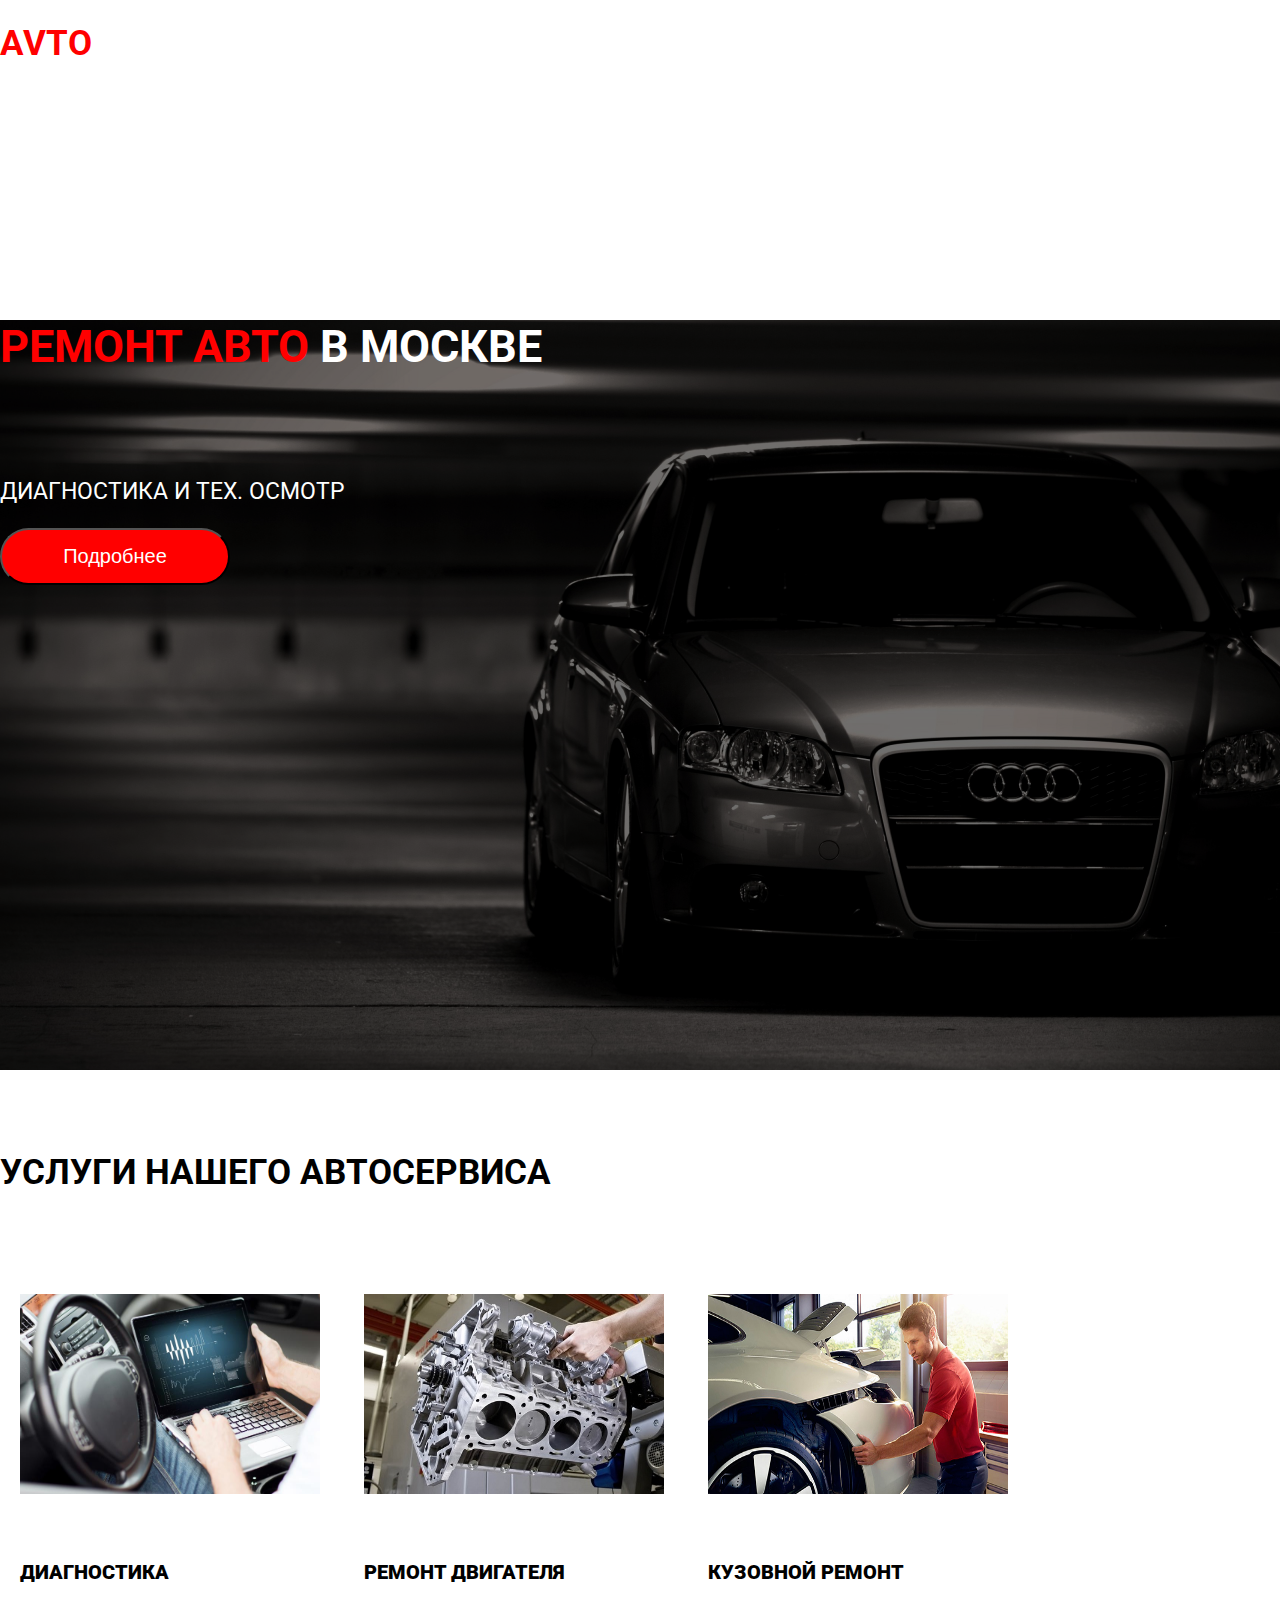
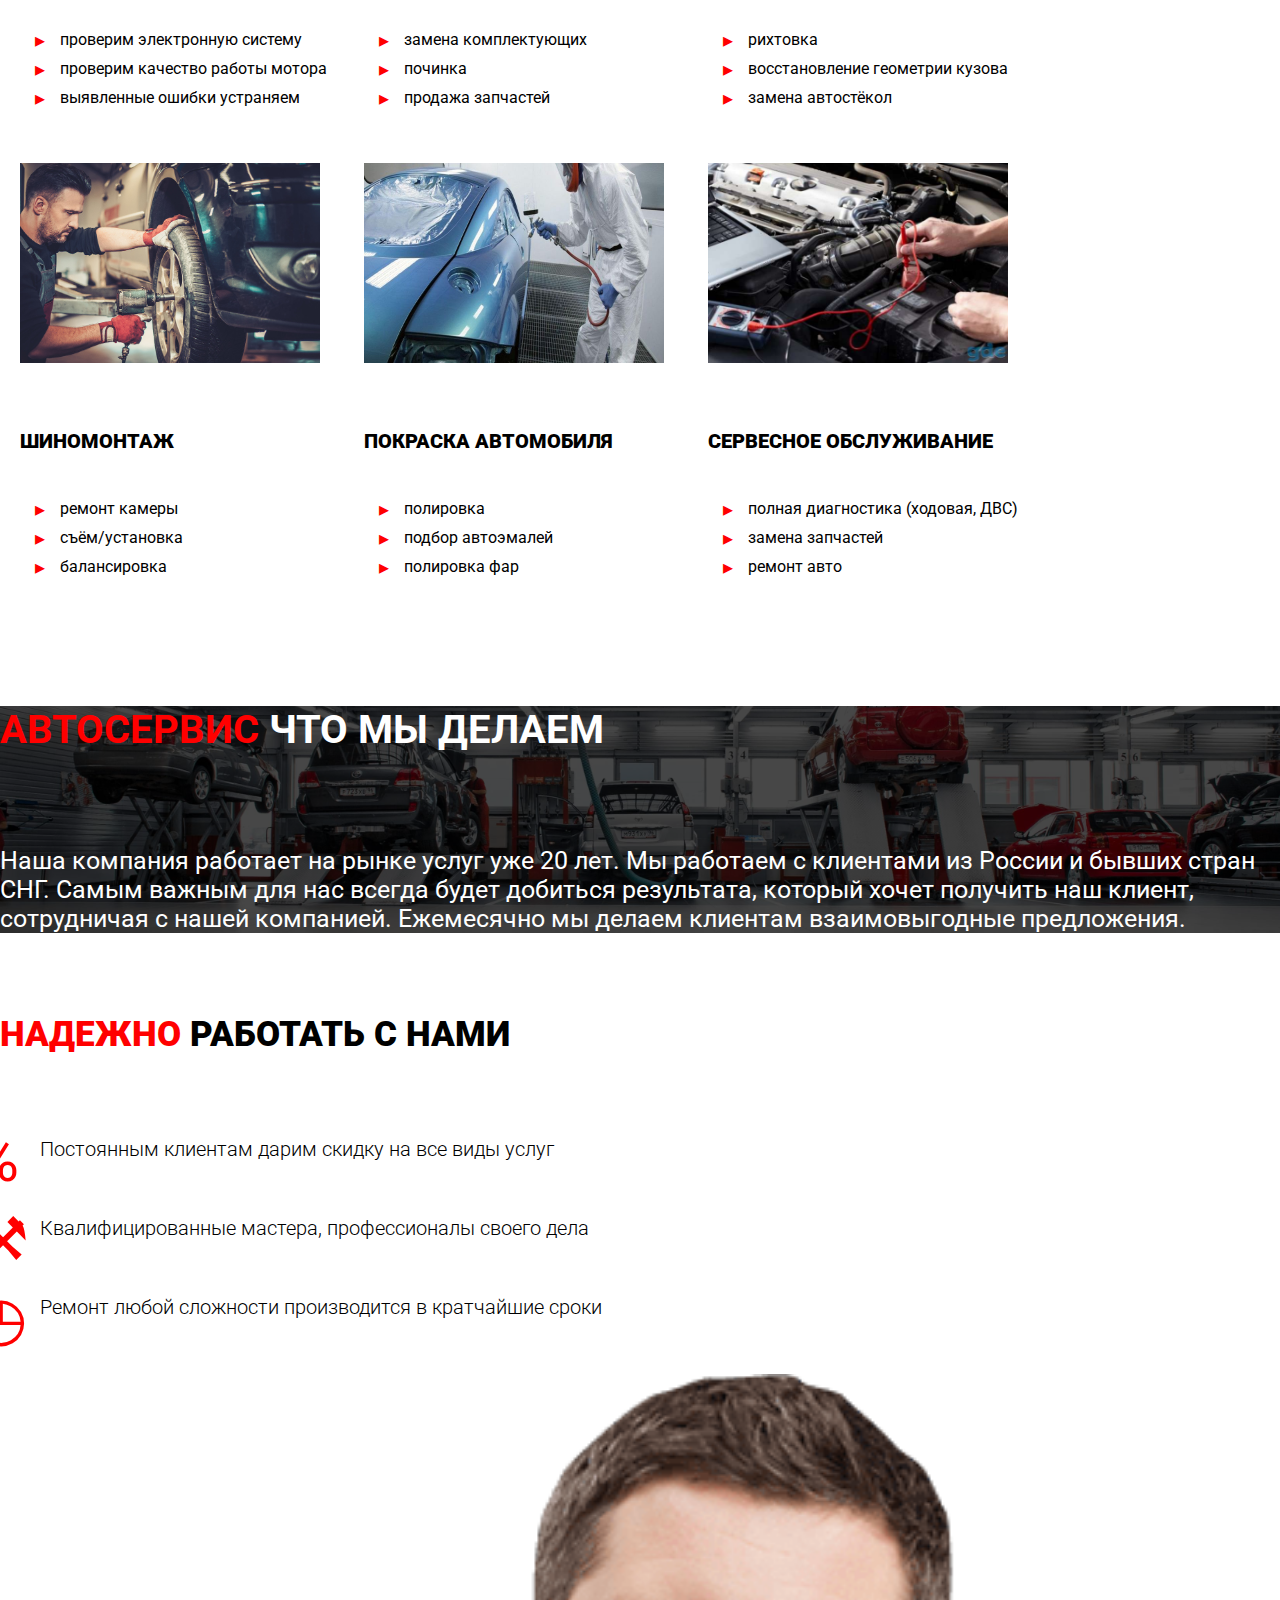
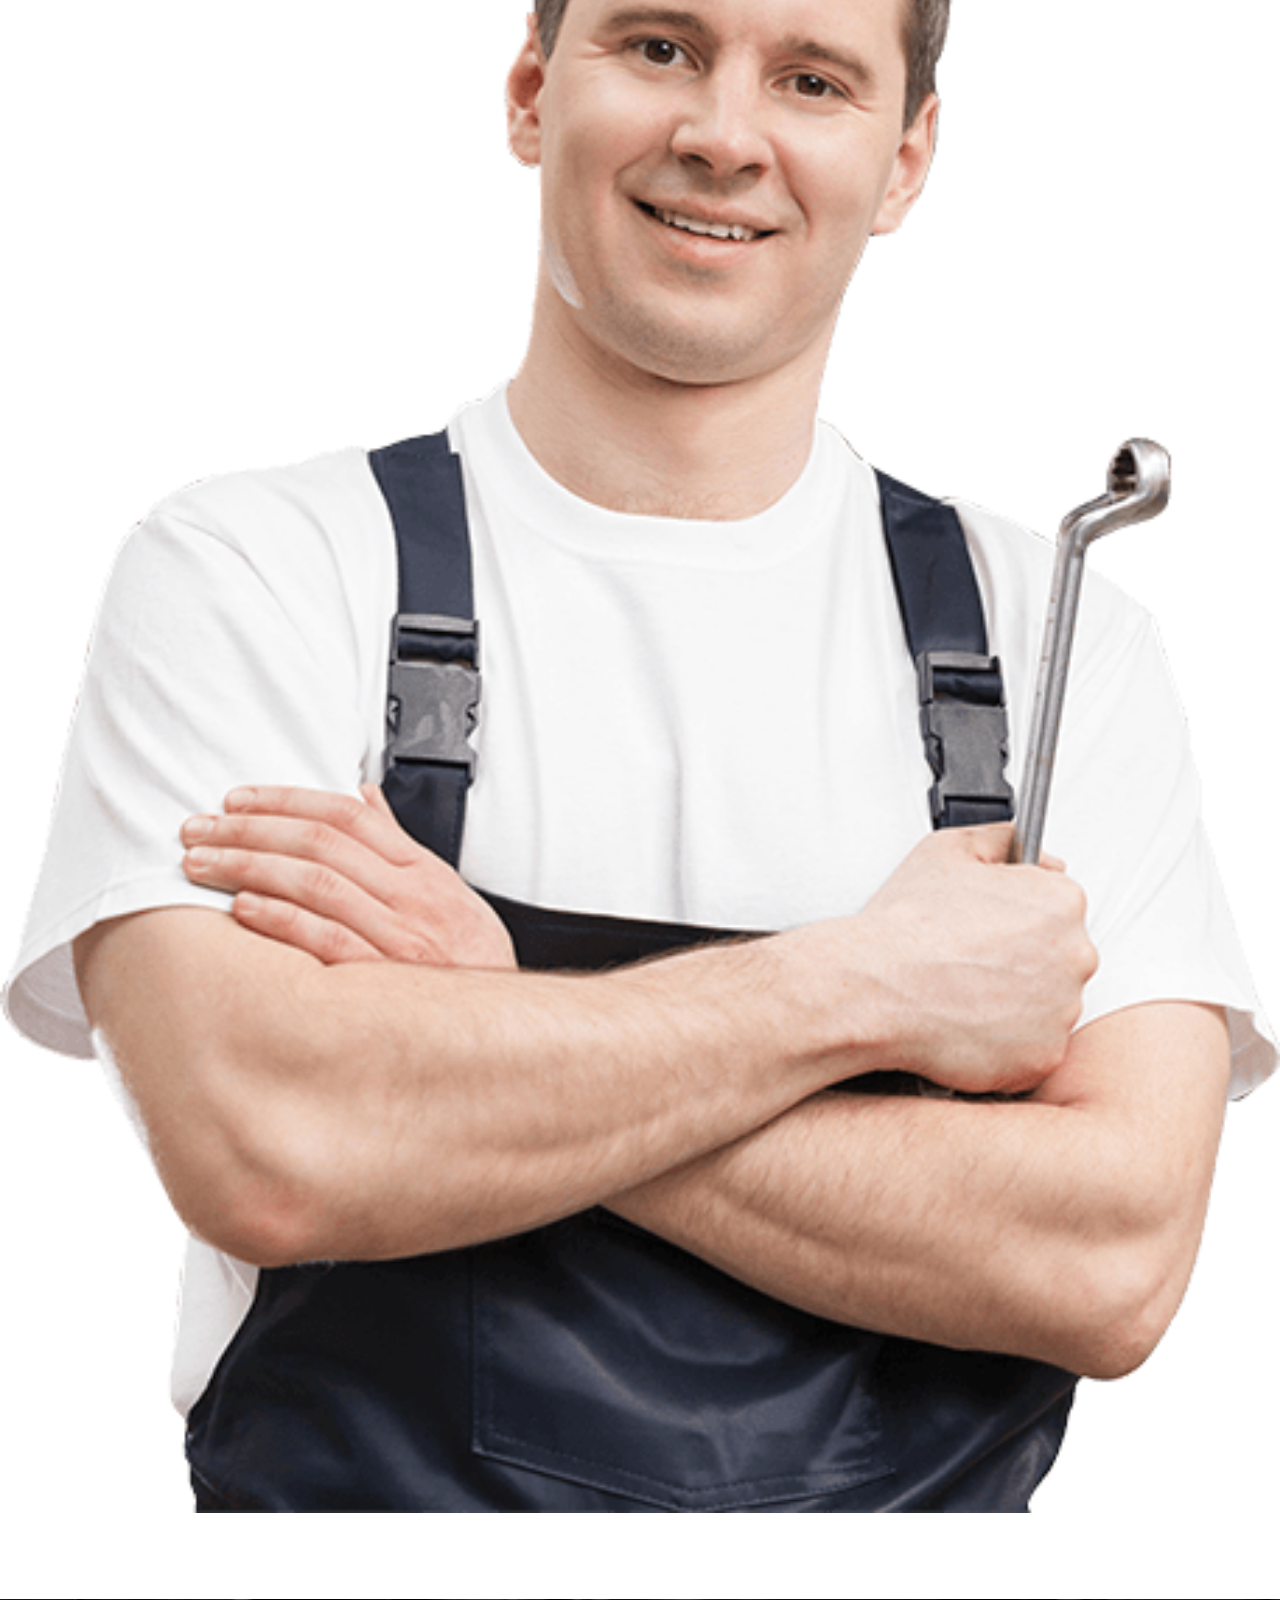
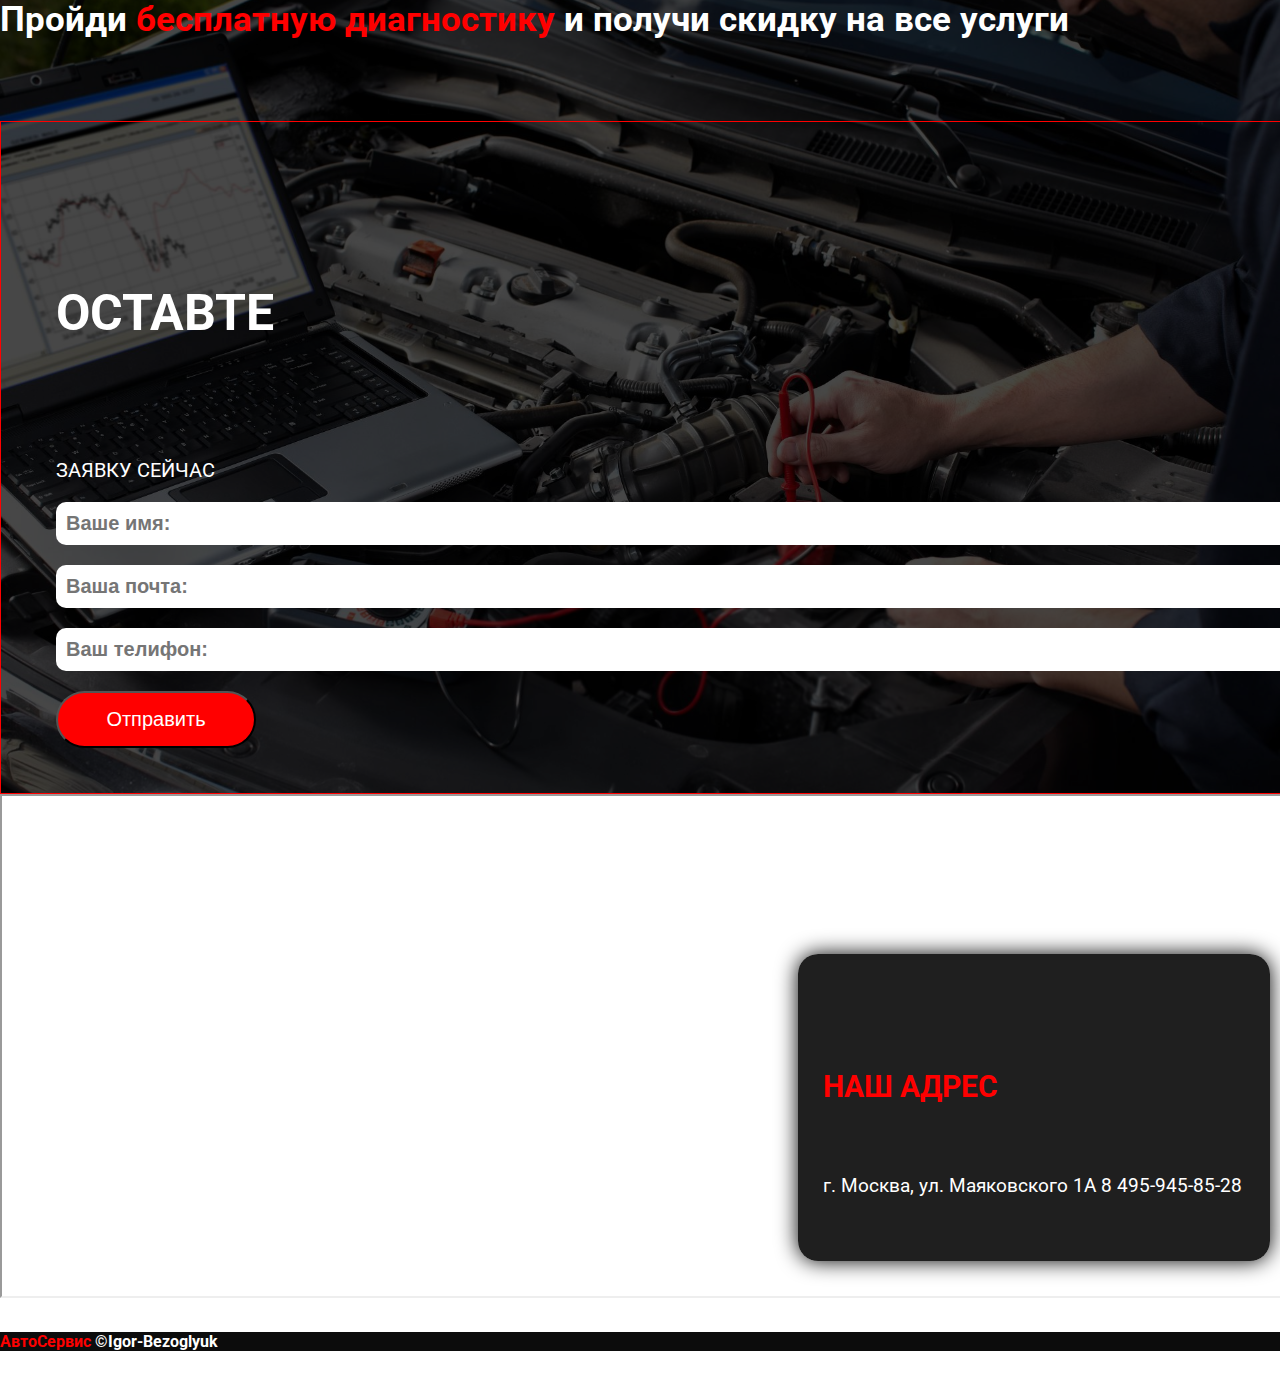
<file: sites/AvtoServis/index.html>
<!DOCTYPE html>
<html>
<head>
	<meta charset="utf-8">
  <meta name="viewport" content="width=device-width" />
	<title>Avto Servis</title>
	<link href="https://cdn.jsdelivr.net/npm/bootstrap@5.0.0-beta3/dist/css/bootstrap.min.css" rel="stylesheet" integrity="sha384-eOJMYsd53ii+scO/bJGFsiCZc+5NDVN2yr8+0RDqr0Ql0h+rP48ckxlpbzKgwra6" crossorigin="anonymous">
	<link rel="stylesheet" type="text/css" href="css/style.css">
	<link rel="preconnect" href="https://fonts.gstatic.com">
    <link href="https://fonts.googleapis.com/css2?family=Roboto:wght@100&display=swap" rel="stylesheet">
	<script type="text/javascript" src="https://ajax.googleapis.com/ajax/libs/jquery/3.5.1/jquery.min.js"></script>
</head>
<body>

<header>
	<div class="container-fluid p-4">
	<nav class="Header-block row">
	  <div class="Header-blocks col">
		<h1 class="logo fw-light"><span style="color: red;">AVTO</span>Servis</h1> 
	  </div>
	  <div class="Header-blocks col">	
		<ul class="Menu float-end">
			<li class="MenuLi"><a class="MenuSilka" href="#Kontent">Главная</a></li>
			<li class="MenuLi"><a class="MenuSilka" href="#Kontent3">О нас</a></li>
			<li class="MenuLi"><a class="MenuSilka" href="#Kontent2">Услуги</a></li>
			<li class="MenuLi"><a class="MenuSilka" href="#Kontent4">Преимущества</a></li>
			<li class="MenuLi"><a class="MenuSilka" href="#Kontent6">Контакты</a></li>
		</ul>
		<span class="Open">&equiv;</span>
	  </div>

    <div class="Menu2 text-center">
    <div class="Close">✖</div>
		<ul class="Menu2-Spisok">
			<li class="Menu2Li"><a class="Menu2Silka" href="#Kontent">Главная</a></li>
			<li class="Menu2Li"><a class="Menu2Silka" href="#Kontent3">О нас</a></li>
			<li class="Menu2Li"><a class="Menu2Silka" href="#Kontent2">Услуги</a></li>
			<li class="Menu2Li"><a class="Menu2Silka" href="#Kontent4">Преимущества</a></li>
			<li class="Menu2Li"><a class="Menu2Silka" href="#Kontent6">Контакты</a></li>
		</ul>
		</div>
	</nav>
	</div>
</header>
     
	<section id="Kontent">
		<div class="container">
		<div class="KontentBlock row justify-content-center text-center">
		 <div class="Konntent-blocks col">	
			<h6 class="Kontent-Title fw-bold"><span style="color: red;"> РЕМОНТ АВТО </span> В МОСКВЕ</h1>
			<p class="Kontent-stroka fw-bold">ДИАГНОСТИКА И ТЕХ. ОСМОТР</p>

			<a class="KontentSilka" href="#Kontent3"><input class="KontentKnopka btn" type="button" name="Knopka" value="Подробнее"></a>
	      </div>
		 </div>
		</div>
	</section>

	<section id="Kontent2">
		<div class="container text-center pt-5 pb-5">
			<h6 class="Kontent2-Title  fw-bold">УСЛУГИ НАШЕГО АВТОСЕРВИСА</h6>
		<div class="Kontent2-Block row justify-content-center flex-wrap">
    <div class="d-block mx-auto w-100">
			<div class="Kontent2-Blocks col">
				<img class="Kontent2-blocks" src="img/diagnostika_komp.jpg" alt="">				
				<h6 class="Kontent2-blocks-Title">ДИАГНОСТИКА</h6>
				<ul class="Kontent2-Spisok">
					<li class="Kontent2-Li">проверим электронную систему</li>
					<li class="Kontent2-Li">проверим качество работы мотора</li>
					<li class="Kontent2-Li">выявленные ошибки устраняем</li>
				</ul>
			</div>

			<div class="Kontent2-Blocks col">
				<img class="Kontent2-blocks" src="img/09_mercedes_sls015.jpg" alt="">
				<h6 class="Kontent2-blocks-Title">РЕМОНТ ДВИГАТЕЛЯ</h6>
				<ul class="Kontent2-Spisok">
					<li class="Kontent2-Li">замена комплектующих</li>
					<li class="Kontent2-Li">починка</li>
					<li class="Kontent2-Li">продажа запчастей</li>
				</ul>
			</div>

			<div class="Kontent2-Blocks col">
				<img class="Kontent2-blocks" src="img/kuzovnoy-remont-otkladyvat-sebe-dorozhe-1.jpg" alt="">
				<h6 class="Kontent2-blocks-Title">КУЗОВНОЙ РЕМОНТ</h6>
				<ul class="Kontent2-Spisok">
					<li class="Kontent2-Li">рихтовка</li>
					<li class="Kontent2-Li">восстановление геометрии кузова</li>
					<li class="Kontent2-Li">замена автостёкол</li>
				</ul>
			</div>

			<div class="Kontent2-Blocks col">
				<img class="Kontent2-blocks" src="img/shinomontag.jpg" alt="">
				<h6 class="Kontent2-blocks-Title">ШИНОМОНТАЖ</h6>
				<ul class="Kontent2-Spisok">
					<li class="Kontent2-Li">ремонт камеры</li>
					<li class="Kontent2-Li">съём/установка</li>
					<li class="Kontent2-Li">балансировка</li>
				</ul>
			</div>

			<div class="Kontent2-Blocks col">
				<img class="Kontent2-blocks" src="img/bf6226204173a4d0ab306bbe1959e400.jpg" alt="">
				<h6 class="Kontent2-blocks-Title">ПОКРАСКА АВТОМОБИЛЯ</h6>
				<ul class="Kontent2-Spisok">
					<li class="Kontent2-Li">полировка</li>
					<li class="Kontent2-Li">подбор автоэмалей</li>
					<li class="Kontent2-Li">полировка фар</li>
				</ul>
			</div>

			<div class="Kontent2-Blocks col">
				<img class="Kontent2-blocks" src="img/f0463e00f80e921fa4d5a79a15ea0c6f.jpg" alt="">
				<h6 class="Kontent2-blocks-Title">СЕРВЕСНОЕ ОБСЛУЖИВАНИЕ</h6>
				<ul class="Kontent2-Spisok">
					<li class="Kontent2-Li">полная диагностика (ходовая, ДВС)</li>
					<li class="Kontent2-Li">замена запчастей</li>
					<li class="Kontent2-Li">ремонт авто</li>
				</ul>
			</div>
		</div>
		</div>
		</div>
	</section>

	<section id="Kontent3">
		<div class="container pt-5 pb-5">
		<div class="Kontent3-Block row justify-content-center pt-5 pb-5 align-items-center">
		<div class="Kontent3-blocks col-xxl-5 col-xl-5 col-lg-5 col-sm-12 col-md-12 text-xxl-start text-xl-start text-lg-xxl text-sm-center">
			<h6 class="Kontent3-blocks-Title"><span style="color: red;">АВТОСЕРВИС</span> ЧТО МЫ ДЕЛАЕМ</h6>
		</div>
		<div class="Kontent3-blocks col-xxl-5 col-xl-5 col-lg-5 col-sm-12 col-md-12 text-xxl-start text-xl-start text-lg-xxl  text-sm-center">	
			<p class="Kontent3-blocks-Stroka">Наша компания работает на рынке услуг уже 20 лет. Мы работаем с клиентами из России и бывших стран СНГ. Самым важным для нас всегда будет добиться результата, который хочет получить наш клиент, сотрудничая с нашей компанией. Ежемесячно мы делаем клиентам взаимовыгодные предложения.</p>
		</div>		
		</div>
	</div>
	</section>

	<section id="Kontent4">
		<div class="container pt-5">
		<div class="Kontent4Block row justify-content-center">
		  <div class="Kontent-4blocks col-xxl-5 col-xl-5 col-lg-6 col-sm-8  text-center">	
			<h6 class="Kontent4blocktext"><span style="color:red">НАДЕЖНО</span> РАБОТАТЬ С НАМИ</h6>

			<ul class="Kontent4-Spisok pt-4">
				<li class="Kontent4-Li">Постоянным клиентам дарим скидку на все ​виды услуг</li>
				<li class="Kontent4-Li2">Квалифицированные мастера, профессионалы своего дела</li>
				<li class="Kontent4-Li3 ">Ремонт любой сложности производится в кратчайшие сроки</li>
			</ul>
			</div>
      <div class="Kontent-4blocks col-xxl-5 col-xl-5 col-lg-6 col-sm-6 ">	
			<img class="Kontent4-blocks-img float-end" src="img/Prolitariat.png" alt="">
		  </div>
		</div>
		</div>
	</section>

	<section id="Kontent5">
		<div class="container pt-5 pb-5">
		<div class="Kontent5-Block row justify-content-center align-items-center pt-3 pb-3">
		<div class="Kontant5-blocks col-xxl-5 col-xl-5 col-lg-6 col-sm-10 text-xxl-start text-xl-start text-lg-start text-sm-center">
			<h6 class="Kontent5-blocks-Title pb-3">Пройди <span style="color: red;">бесплатную диагностику</span> и получи скидку на все услуги</h6>
		</div>	
        <div class="Kontant5-blocks col-xxl-5 col-xl-5 col-lg-6 col-sm-10 text-xxl-start text-xl-start text-lg-start text-sm-center">
			<form class="Kontent5-forma float-end" method="POST" action="ph/Mail.php">
				<h6 class="Kontent5-forma-text fw-bold">ОСТАВТЕ</h6>
				<p class="Kontent5-forma-stroka fw-bold">ЗАЯВКУ СЕЙЧАС</p>
				<input class="Kontent5-forma-input" type="text" name="name" placeholder="Ваше имя:">
				<input class="Kontent5-forma-input" type="email" name="email" placeholder="Ваша почта:">
				<input class="Kontent5-forma-input" type="text" name="phone" placeholder="Ваш телифон:">
				<input class="Kontent5-forma-Knopka btn" type="button" name="knopka" value="Отправить">
			</form>
		</div>	
		</div>
		</div>
	</section>

	<section id="Kontent6">
		<iframe class="Kontent6karta" src="https://www.google.com/maps/embed?pb=!1m18!1m12!1m3!1d31846.25815250034!2d39.01115545095269!3d45.12961570070187!2m3!1f0!2f0!3f0!3m2!1i1024!2i768!4f13.1!3m3!1m2!1s0x40f04163f36a3ec1%3A0xfb12ef0a53681b31!2z0YguINCg0L7RgdGC0L7QstGB0LrQvtC1LCAxMi3QuSDQutC40LvQvtC80LXRgtGA!5e0!3m2!1sru!2sru!4v1590007604203!5m2!1sru!2sru" allowfullscreen="" aria-hidden="false" tabindex="0"></iframe>

		<div class="Kontent6-block text-center">
			<h6 class="Kontent6-block-text fw-bold">НАШ АДРЕС</h6>
			<p class="Kontent6-block-stroka">г. Москва, ул. Маяковского 1А 8 495-945-85-28</p>
		</div>
	</section>

<footer>
  <div class="container pt-4 pb-4">
	<div class="footer-block text-center pt-2">
		<h6 class="footer-Copirate"><span style="color: red;">АвтоСервис</span> ©Igor-Bezoglyuk</h6>
	</div>
  </div>	
</footer>

<?php require '../KnopkaBack/index.php';?>

<script type="text/javascript" src="js/script.js"></script>
<script src="https://cdn.jsdelivr.net/npm/bootstrap@5.0.0-beta3/dist/js/bootstrap.bundle.min.js" integrity="sha384-JEW9xMcG8R+pH31jmWH6WWP0WintQrMb4s7ZOdauHnUtxwoG2vI5DkLtS3qm9Ekf" crossorigin="anonymous"></script>
</body>
</html>
</file>
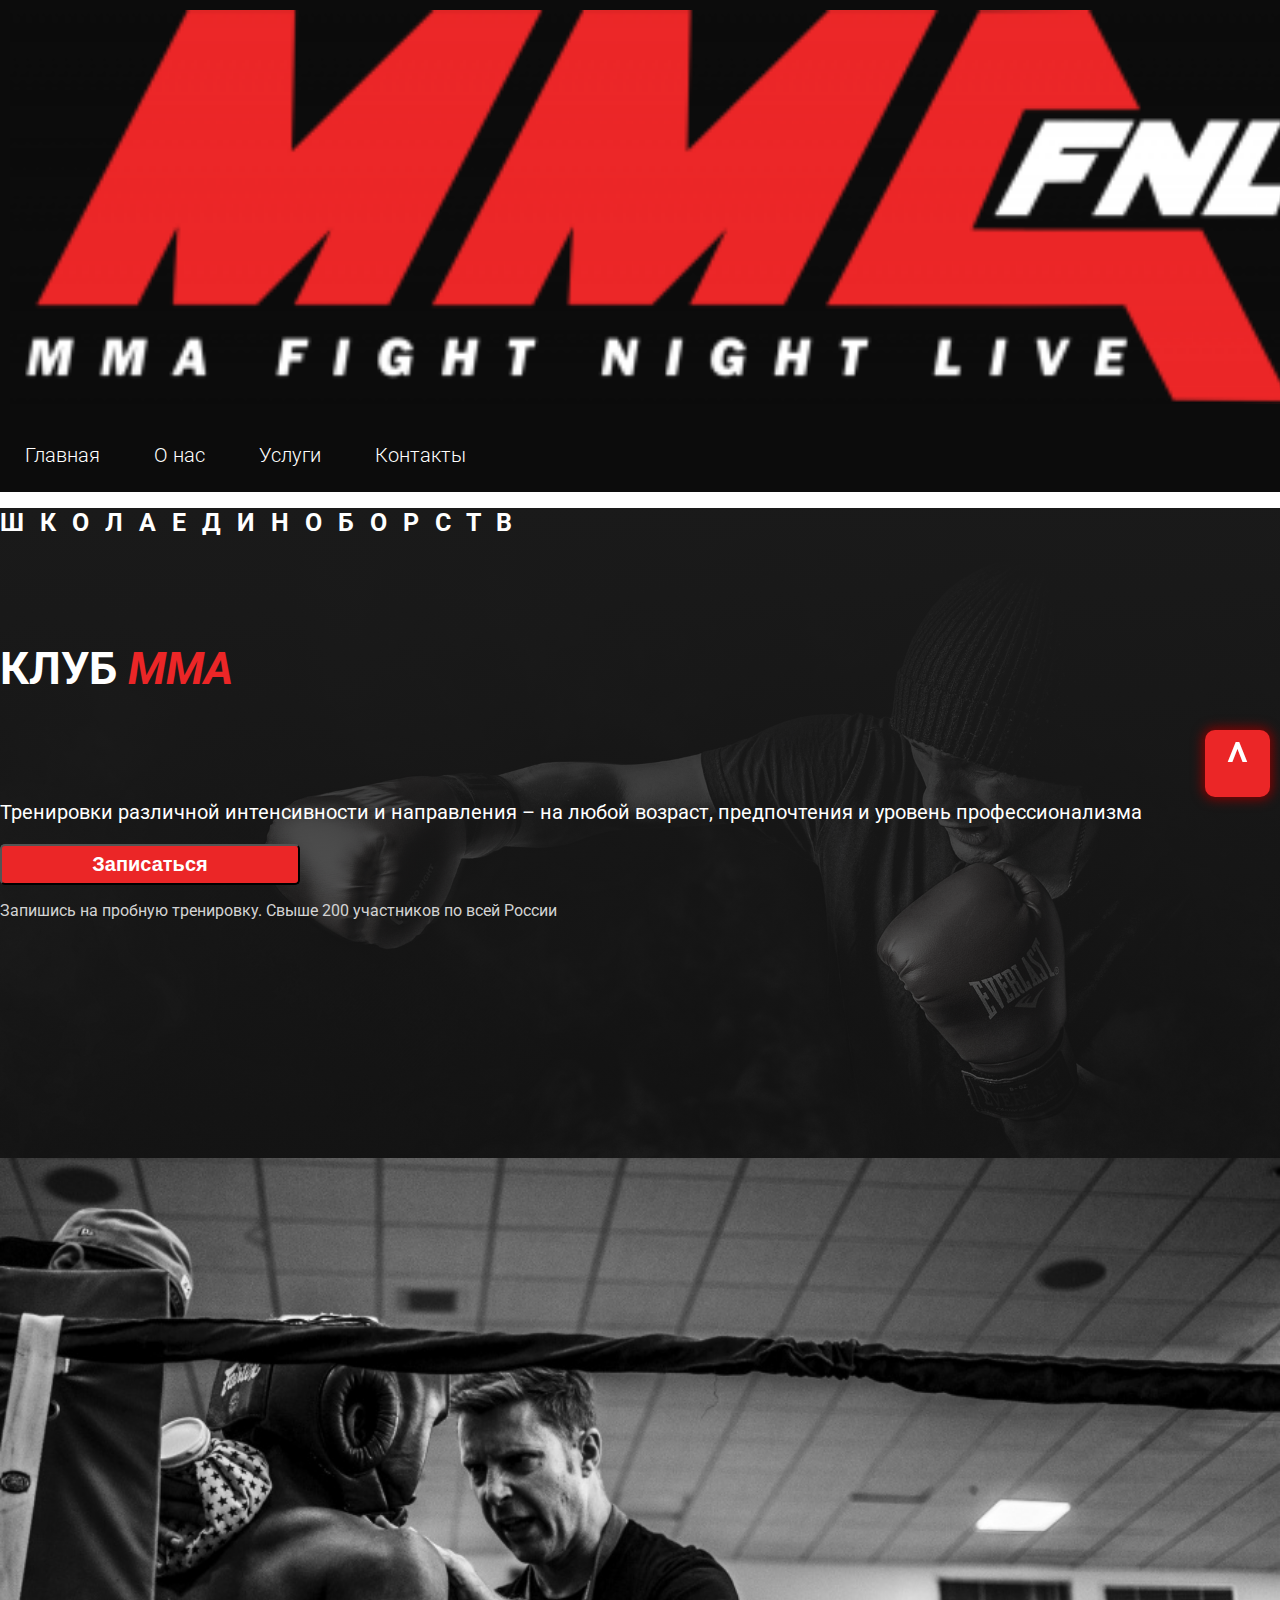
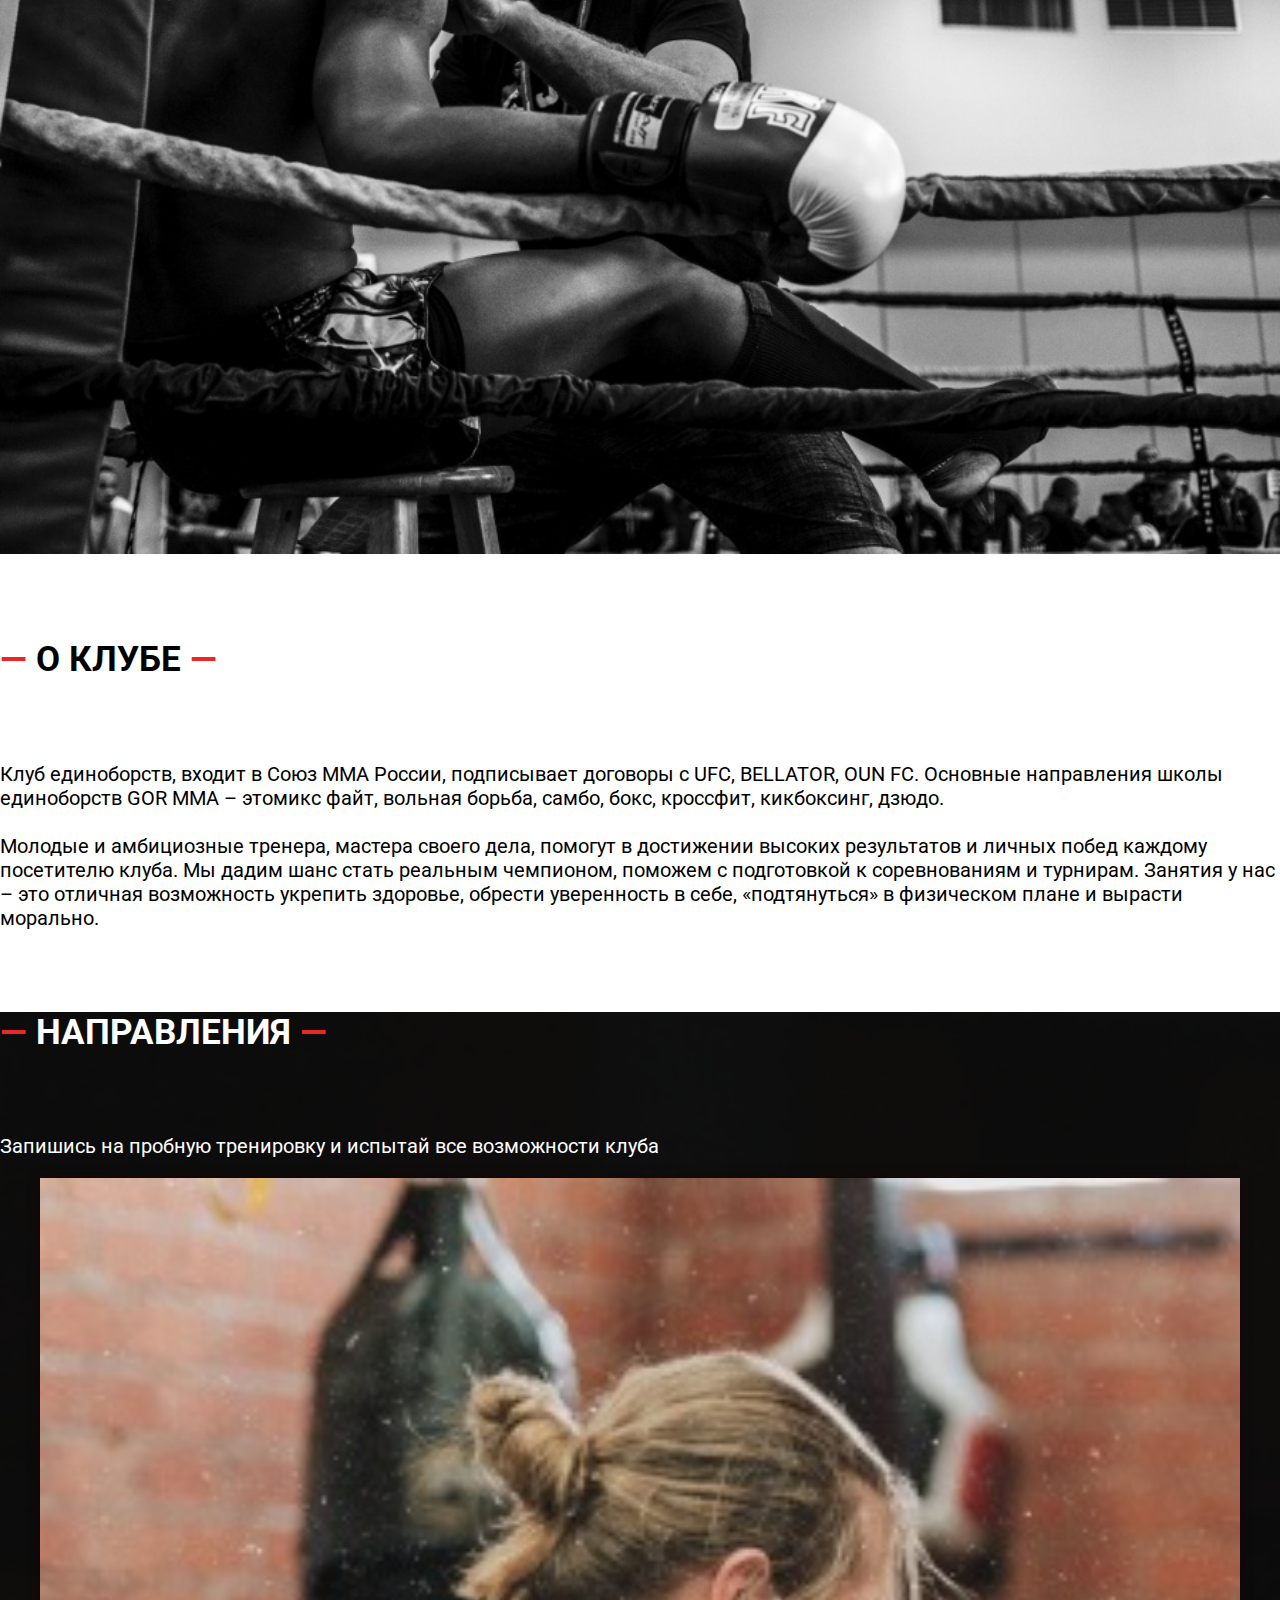
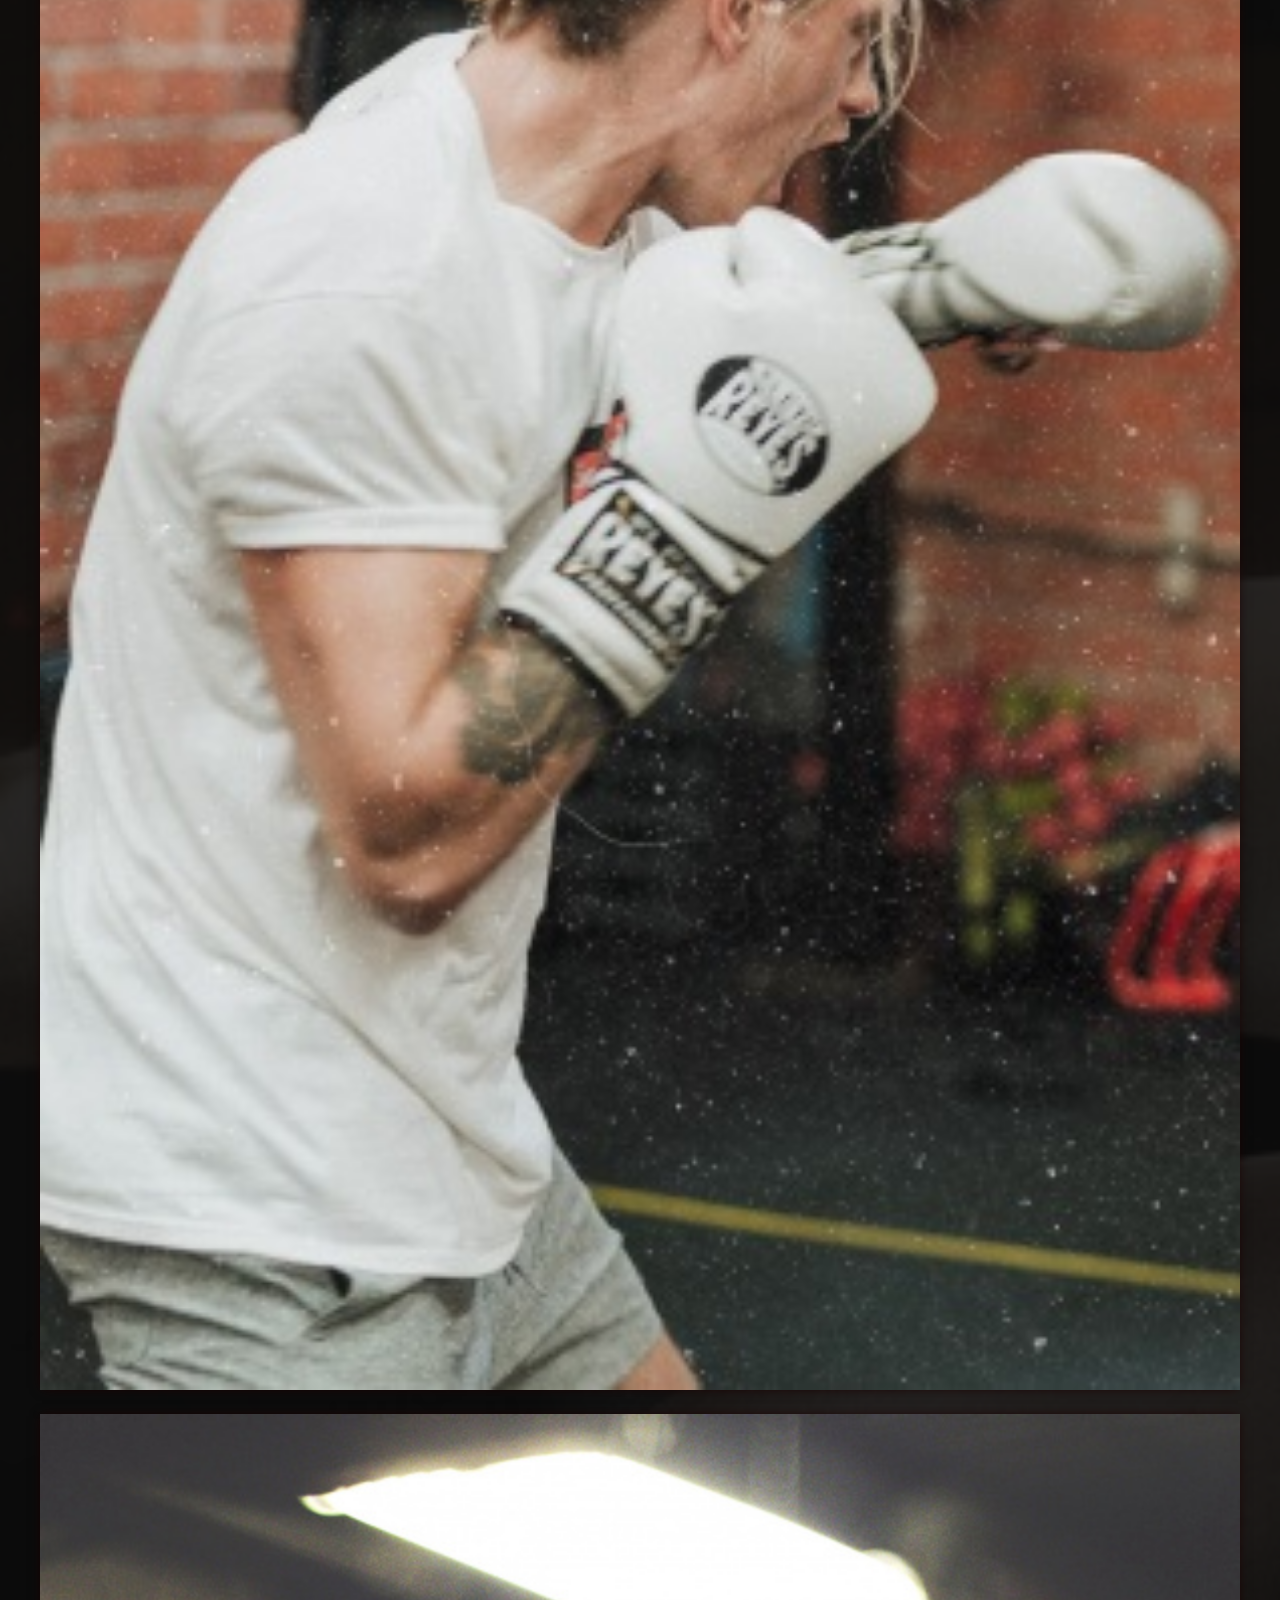
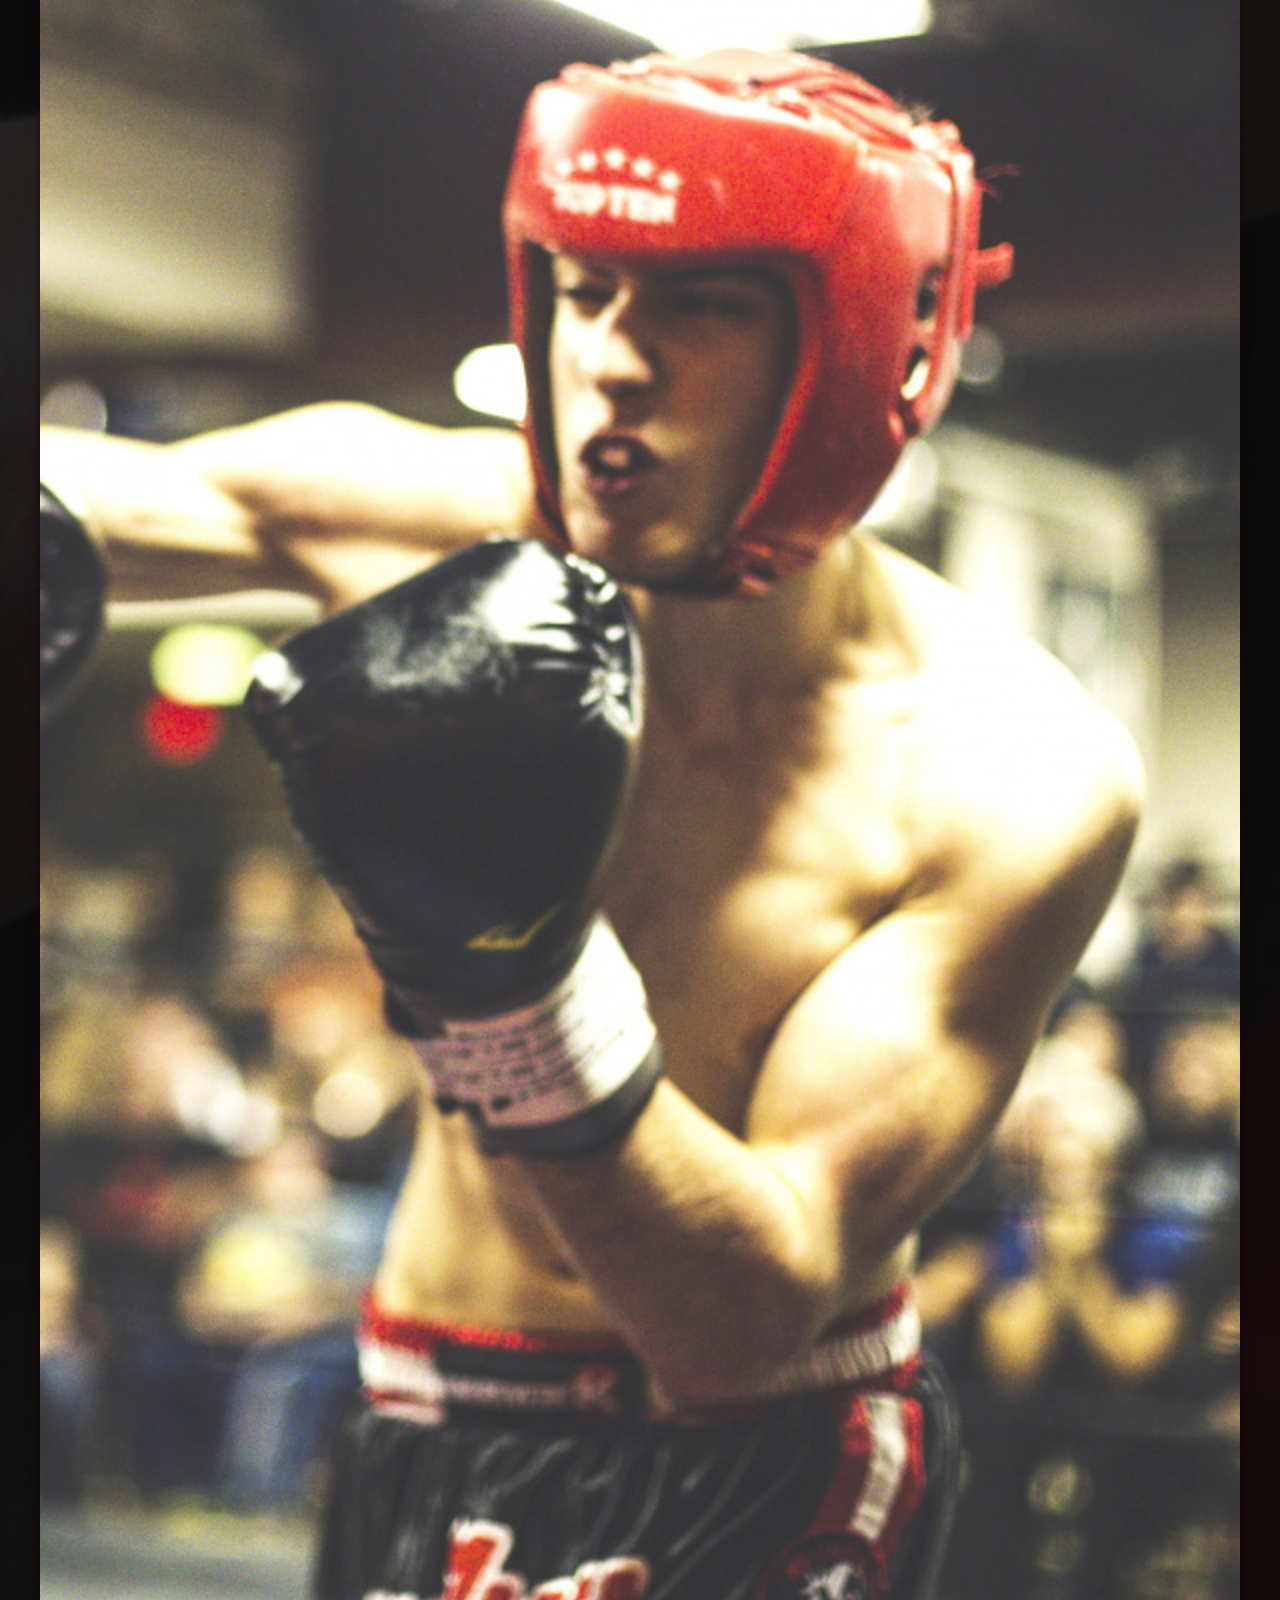
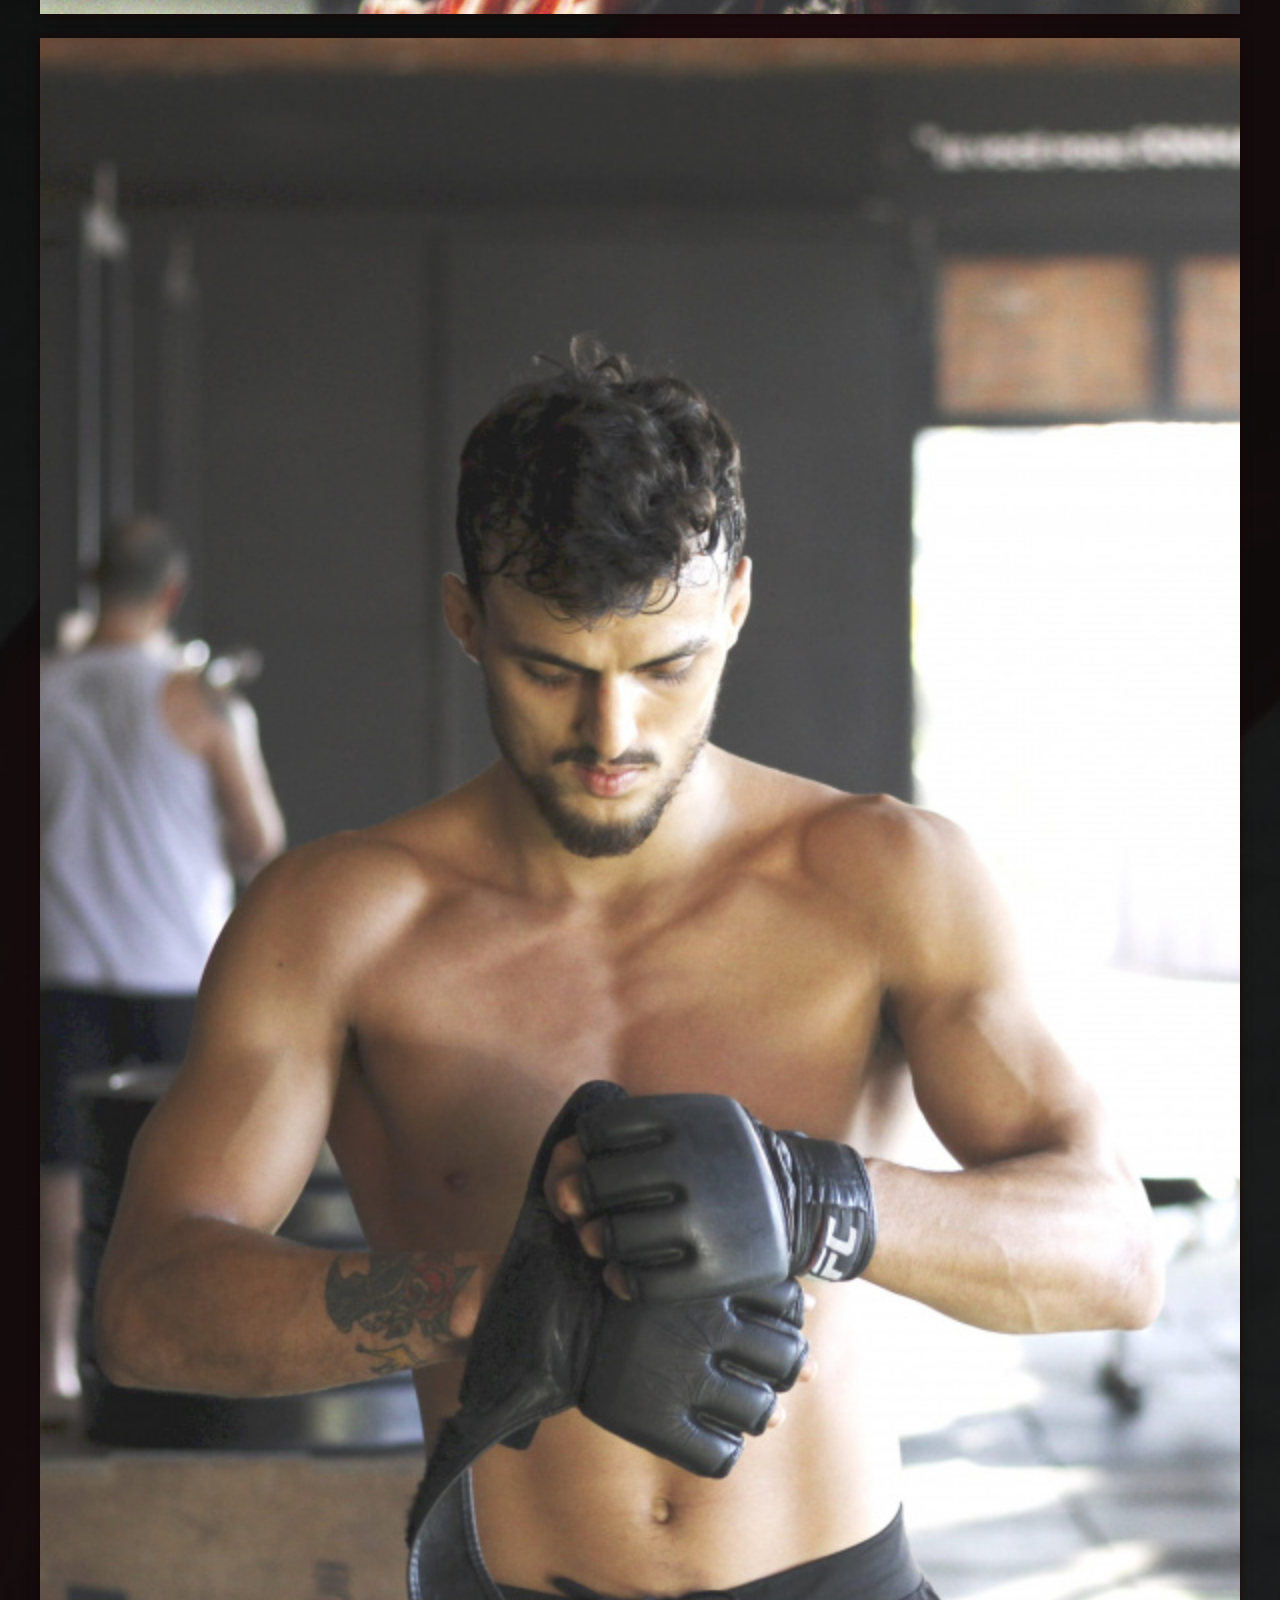
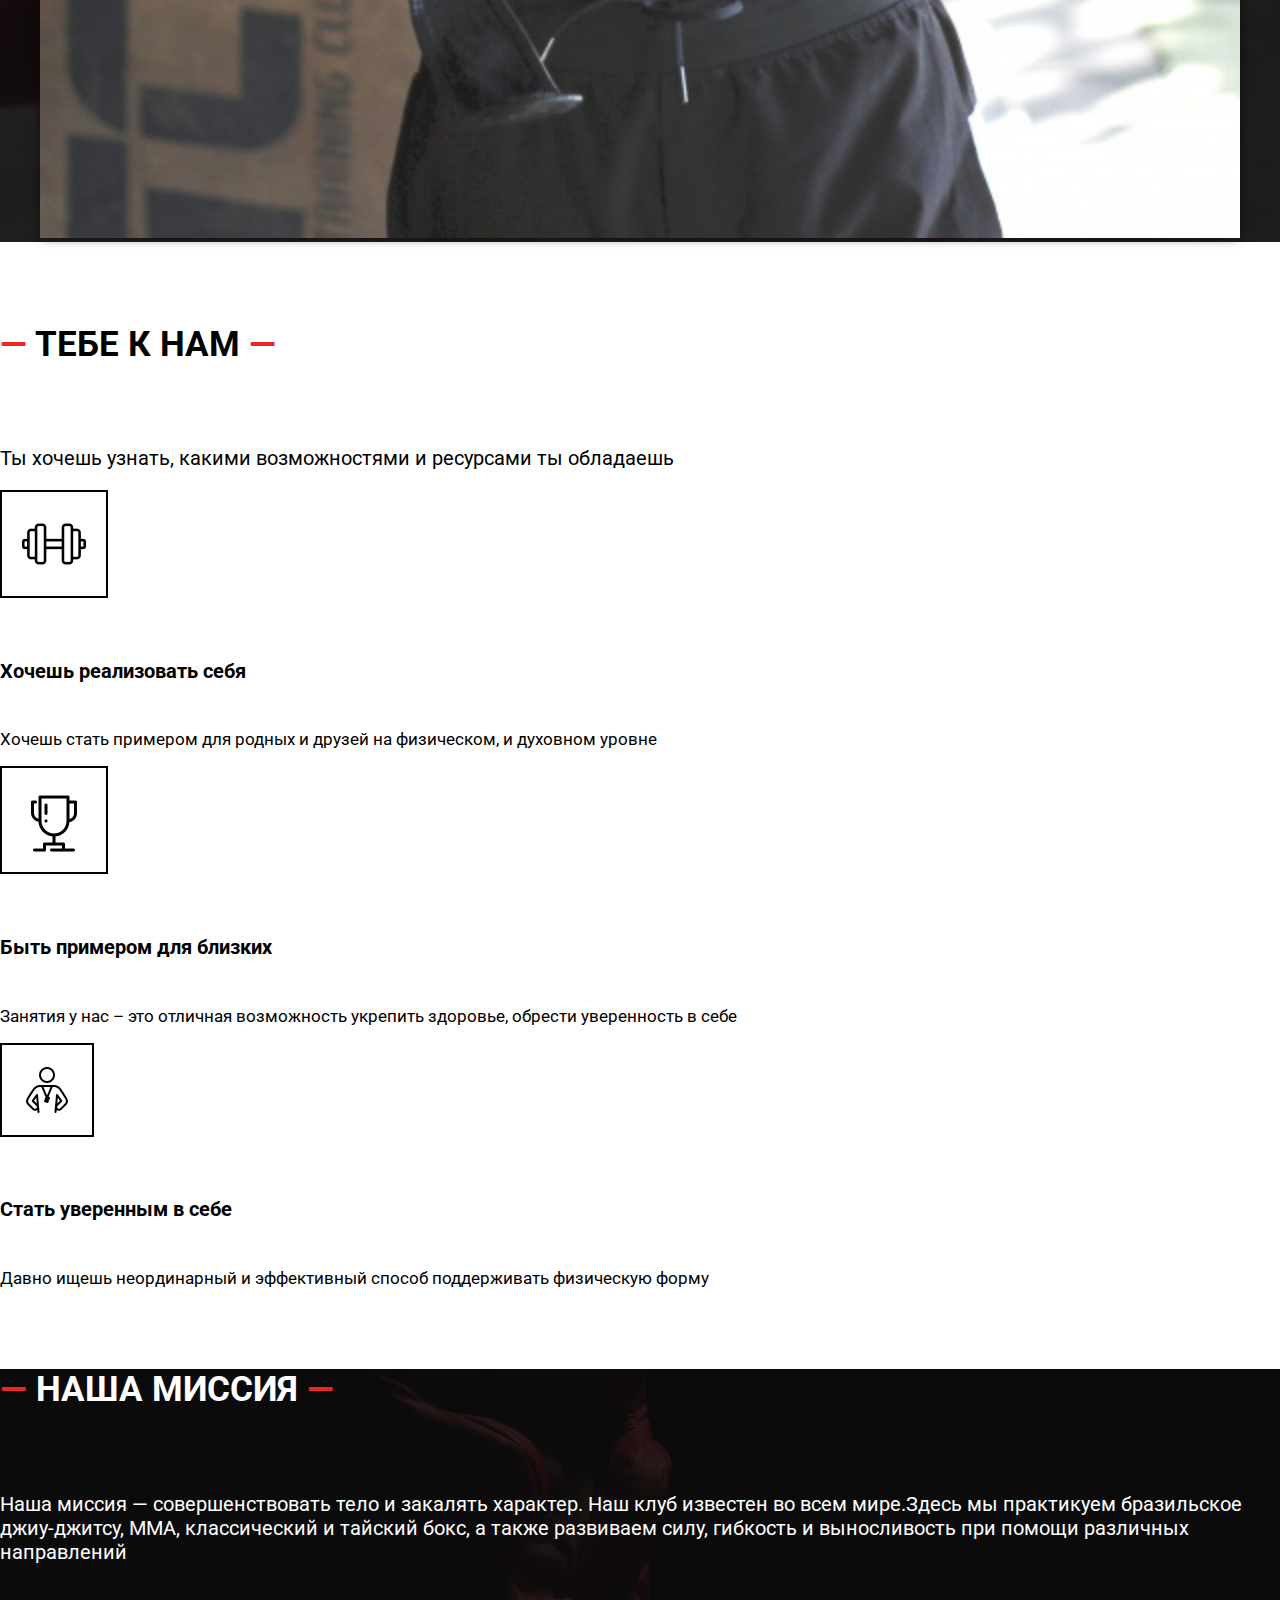
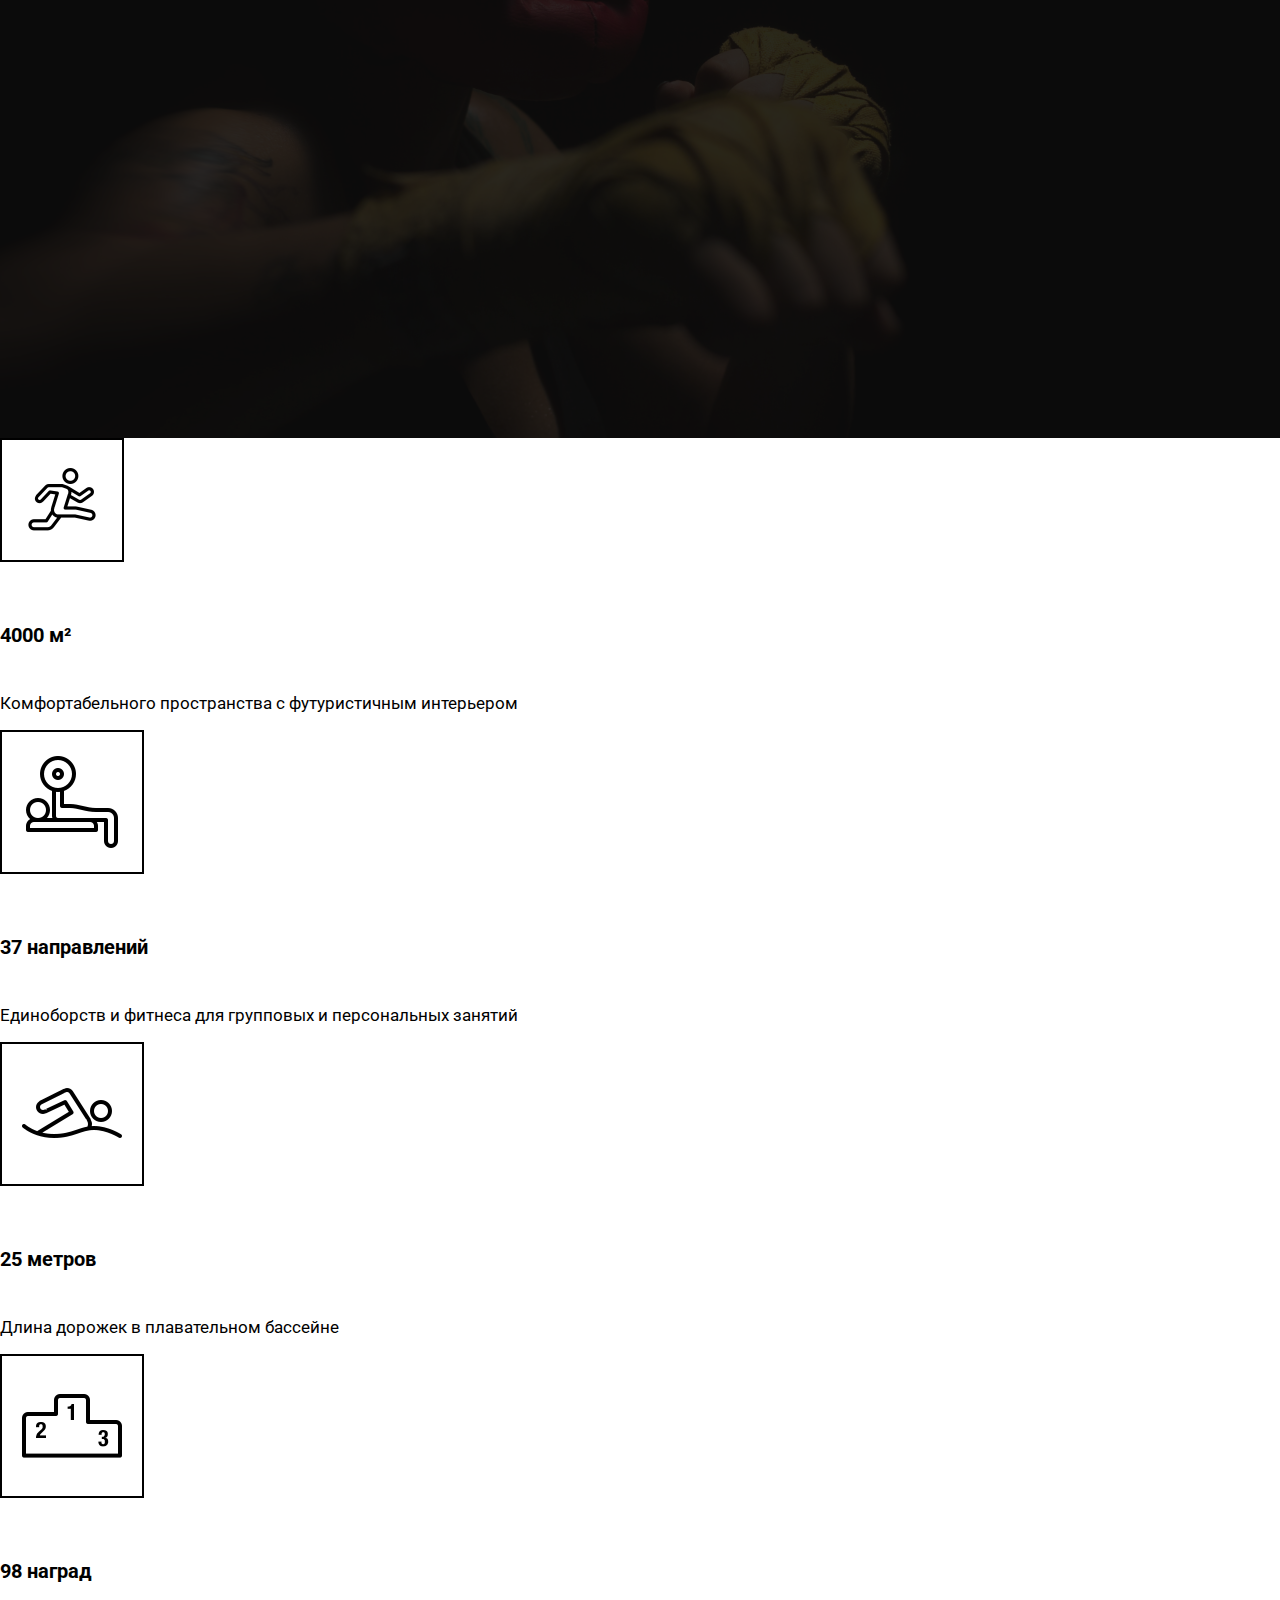
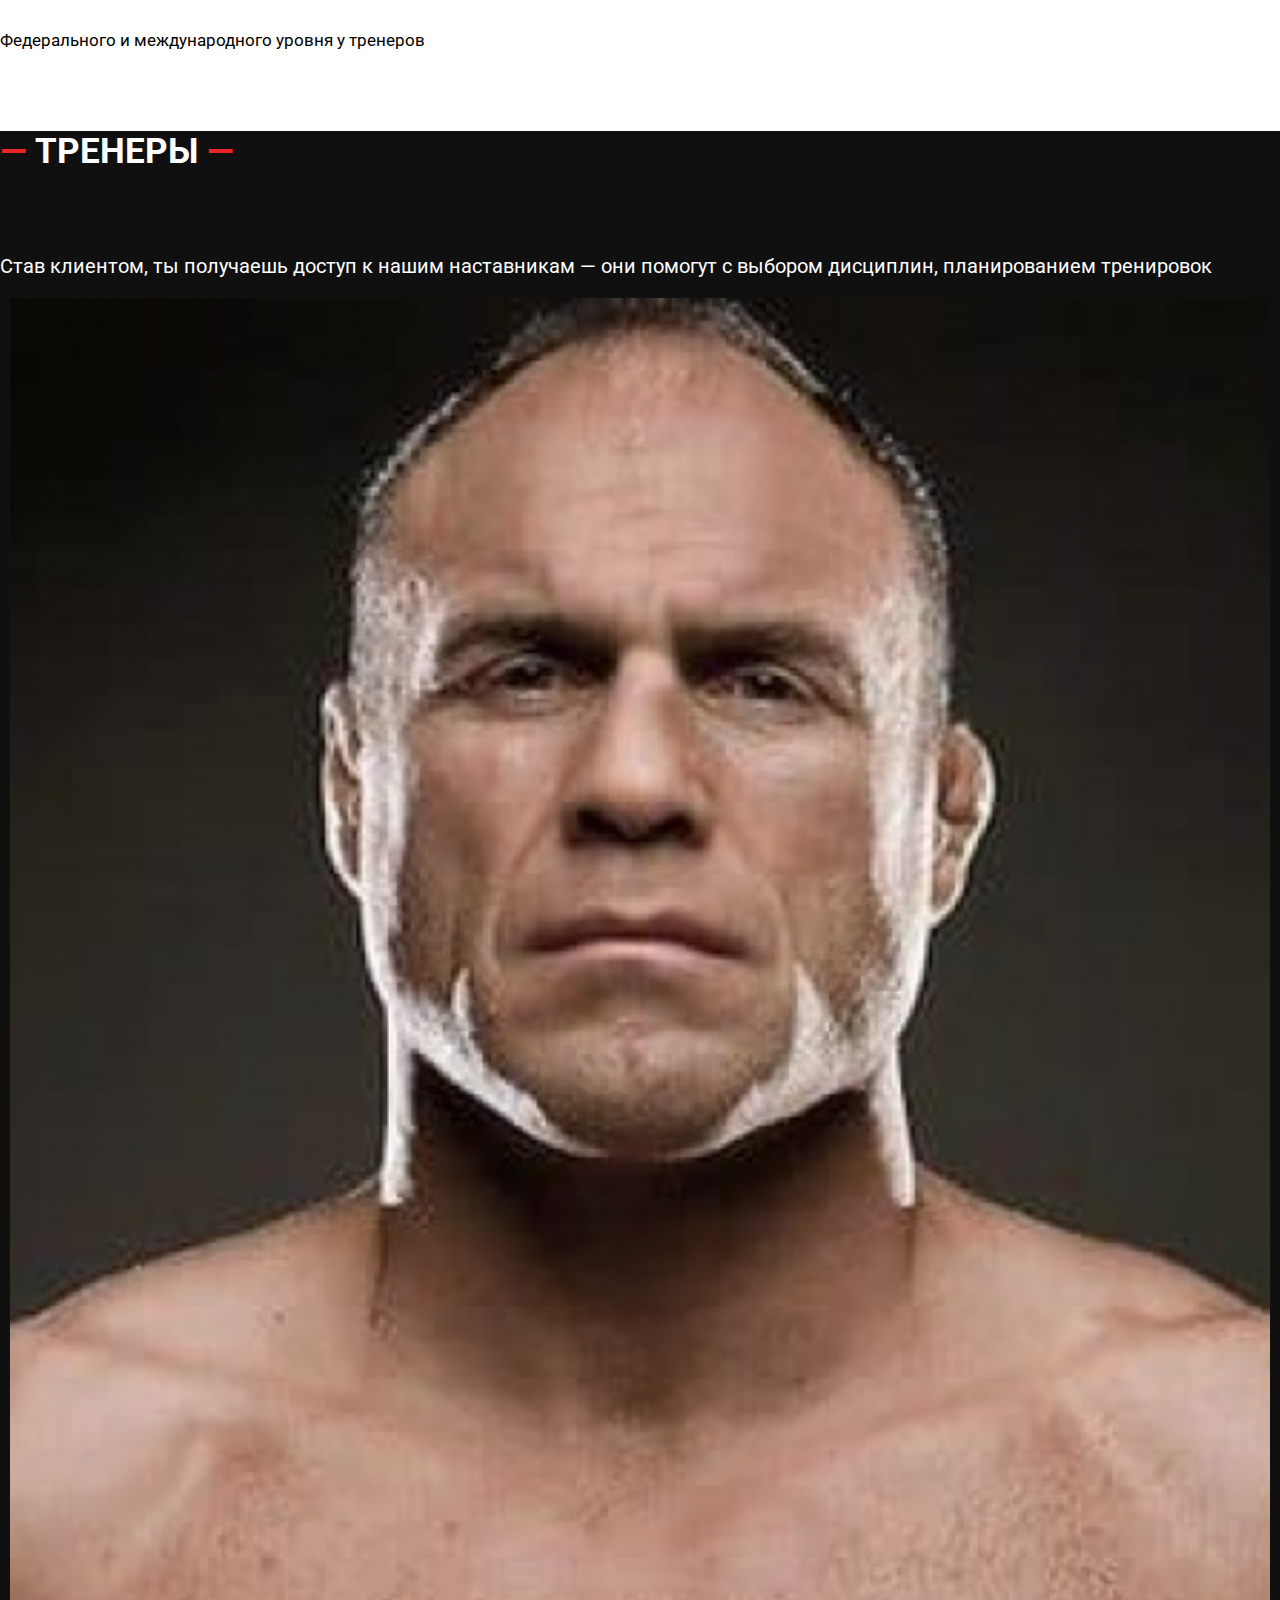
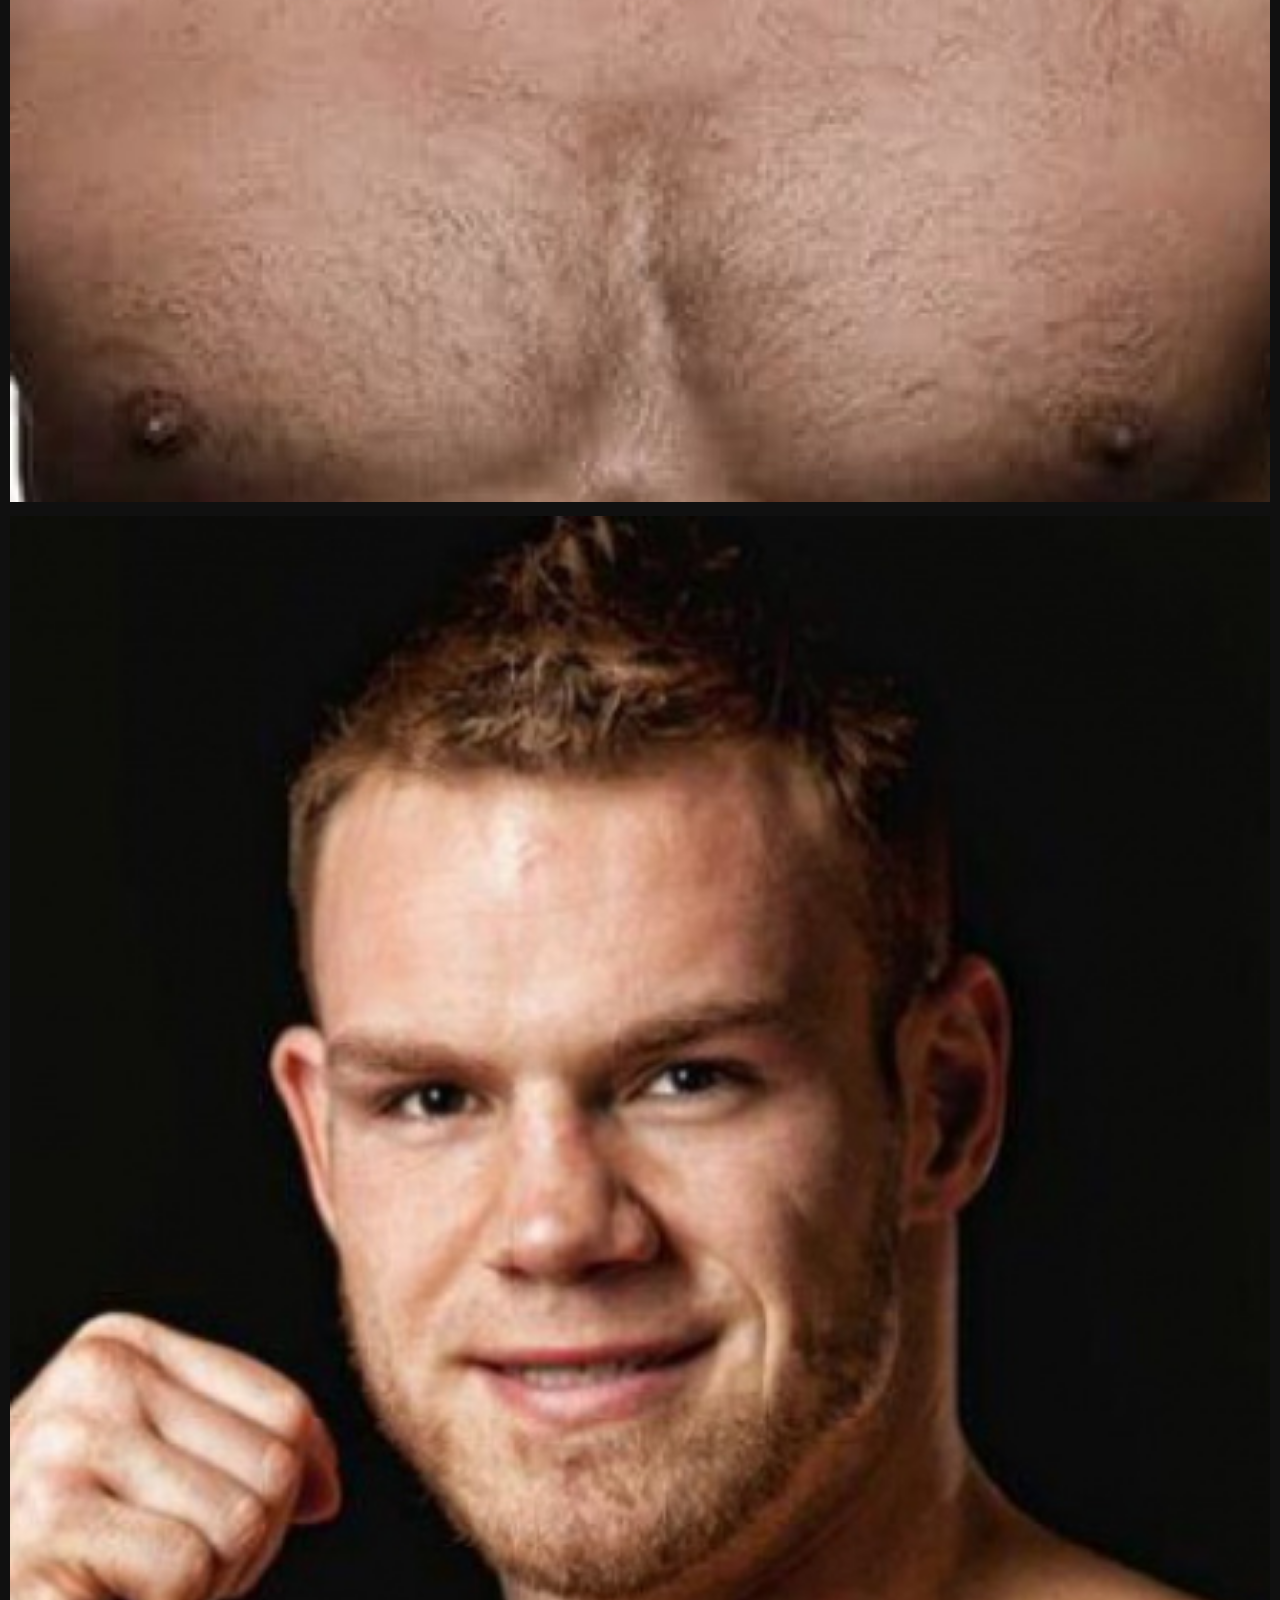
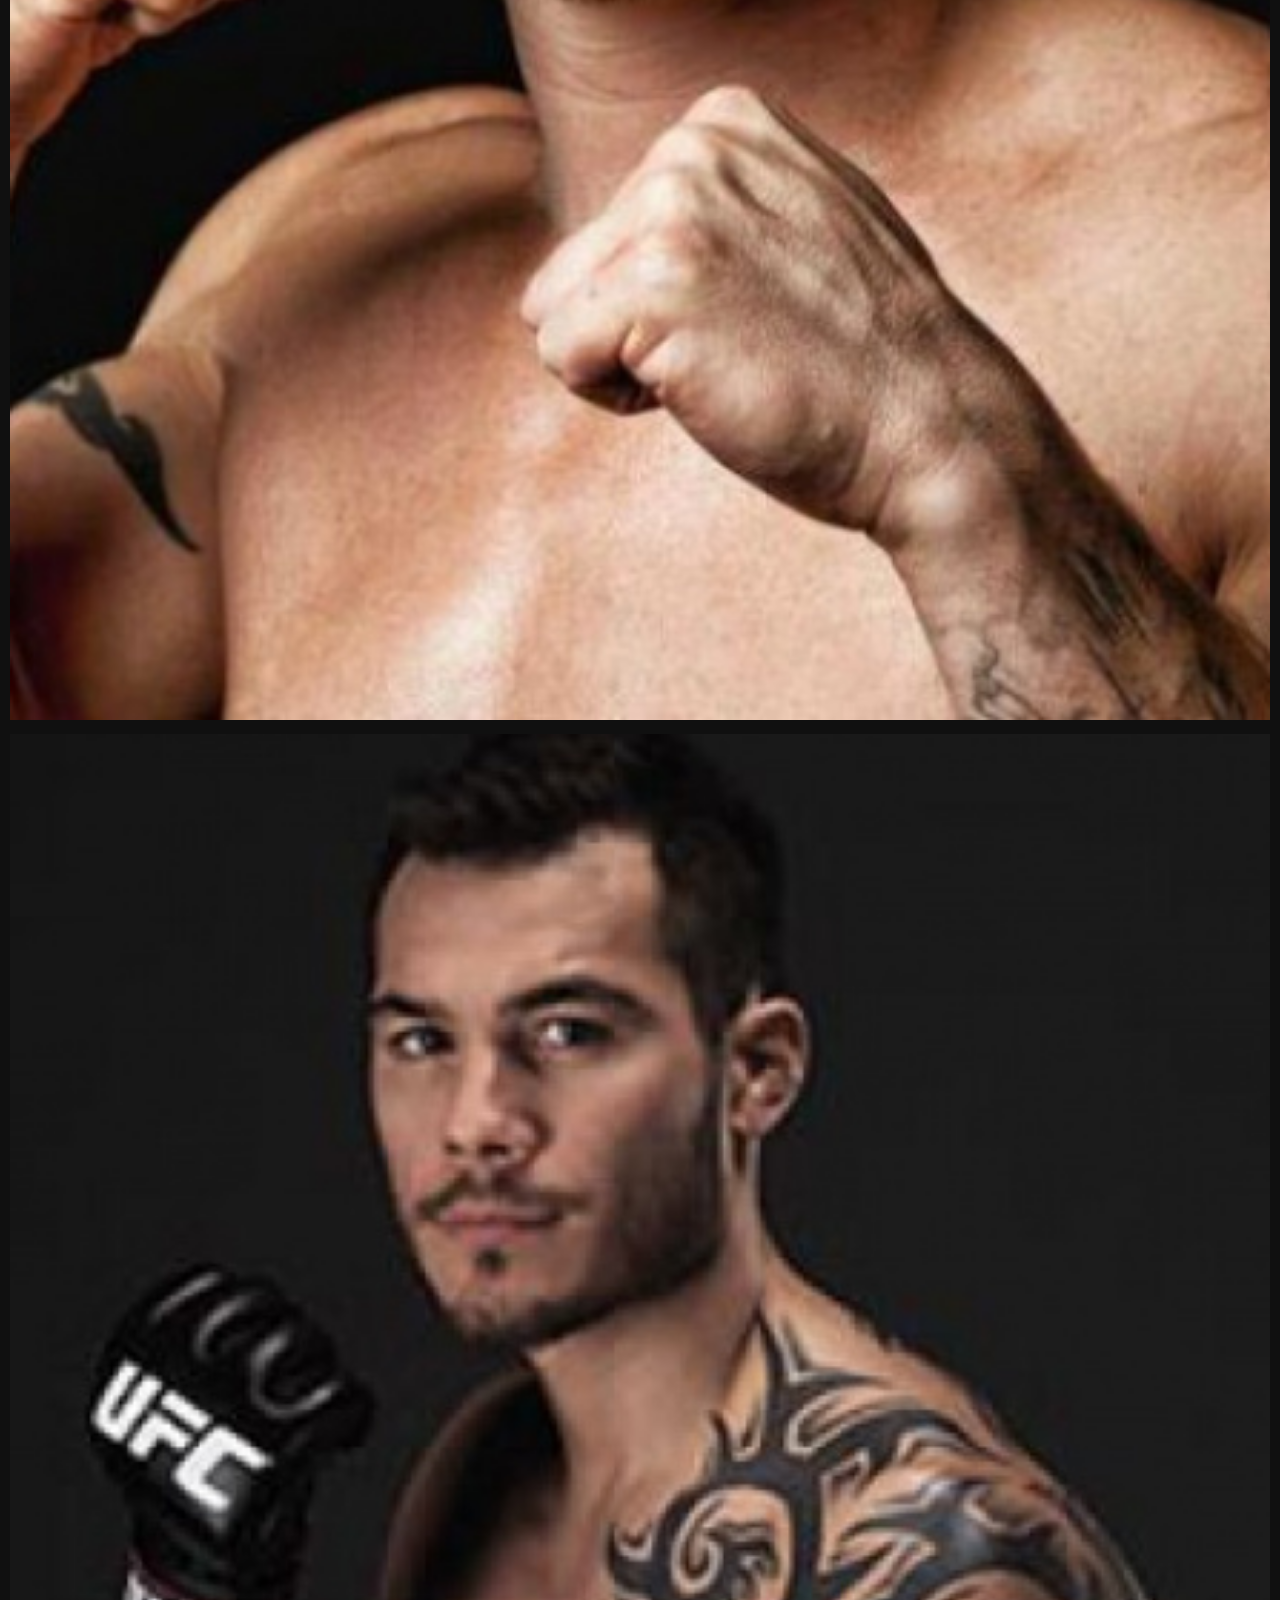
<file: sites/BatlleZall/index.html>
<!DOCTYPE html>
<html>
<head>
	<meta charset="utf-8">
  <meta name="viewport" content="width=device-width">
	<title>Battle Zal</title>
  <link href="https://cdn.jsdelivr.net/npm/bootstrap@5.0.0-beta3/dist/css/bootstrap.min.css" rel="stylesheet" integrity="sha384-eOJMYsd53ii+scO/bJGFsiCZc+5NDVN2yr8+0RDqr0Ql0h+rP48ckxlpbzKgwra6" crossorigin="anonymous">
	<link rel="stylesheet" type="text/css" href="css/style.css">
	<link rel="preconnect" href="https://fonts.gstatic.com">
    <link href="https://fonts.googleapis.com/css2?family=Roboto:wght@100&display=swap" rel="stylesheet">
    <script type="text/javascript" src="https://ajax.googleapis.com/ajax/libs/jquery/1.10.1/jquery.min.js"></script>
</head>
<body>

 <header>
  <div class="container-fluid ps-3 pe-3">
    <nav class="Header-block row">

      <div class="Header-blocks col-xxl-2 col-xl-2 col-lg-3 col-sm-3 col-md-4">
 	    <img class="Header-blocks-img" src="img/Logo.png" alt="">
      </div>

      <div class="Header-blocks col">
 	    <ul class="Menu float-end">
 		    <li><a href="#Kontent">Главная</a></li>
 		    <li><a href="#Kontent2">О нас </a></li>
 		    <li><a href="#Kontent8">Услуги </a></li>
 		    <li><a href="#Kontent12">Контакты</a></li>
 	    </ul>
      <span id="Open">&equiv;</span>
      </div>

      <div class="MenuPhone">
       <span class="Close fw-bold">✖</span>
       <ul class="Phone-Spisok">
       <li class="MenuPhonLi"><a class="MenuPhonSilka" href="#Kontent">Главная</a></li>
       <li class="MenuPhonLi"><a class="MenuPhonSilka" href="#Kontent2">О нас</a></li>
       <li class="MenuPhonLi"><a class="MenuPhonSilka" href="#Kontent8">Услуги</a></li>
       <li class="MenuPhonLi"><a class="MenuPhonSilka" href="#Kontent12">Контакты</a></li>
       </ul>
      </div>
    </nav> 
  </div>
 </header>

 	<section id="Kontent">
    <div class="container text-center pb-5 pt-5">
 		<div class="Kontent-Block row pb-5 pt-5">
      <div class="Kontent-blocks col  pt-5">
 		  <h1 class="Kontent-Title fw-normal">Ш К О Л А  Е Д И Н О Б О Р С Т В</h1>
 		  <h6 class="Kontent-Text fw-bold p-2">КЛУБ <span style="color:#eb2627; font-style: italic;">ММА</span> </h6>		
 			<p class="Kontent-Stroka">Тренировки различной интенсивности и направления – на любой возраст, предпочтения и уровень профессионализма</p>
 			<a class="silkaknopka" href="#Kontent11"><input class="KontentKnopka mb-3 btn" type="Submit" name="Konopka" value="Записаться"></a>
 			<p class="KontentStroka2 fw-bold">Запишись на пробную тренировку. Свыше 200 участников по всей России</p>
      </div>
 		</div>
    </div>
 	</section>

 	<section id="Kontent2">
    <div class="container  pt-5 pb-5">
 		<div class="Kontent2-Block row justify-content-center align-items-center">

    <div class="Konbtent2-blocks col-xxl-5 col-xl-6 col-lg-6 col-sm-9">  
 		<img class="Kontent2-blocks-img pb-3" src="img/Onas.jpg" alt="">
    </div> 

    <div class="Konbtent2-blocks col-xxl-6 col-xl-6 col-lg-6 col-sm-10 text-xxl-start text-xl-start text-lg-start text-sm-center"> 
 		<h6 class="Kontent2-Title fw-bold"><span style="color:#eb2627;">—</span> О КЛУБЕ<span style="color:#eb2627;"> —</span></h6>
 		<p class="Kontent2-Stroka fw-normal">Клуб единоборств, входит в Союз ММА России, подписывает договоры с UFC, BELLATOR, OUN FC. Основные направления школы единоборств GOR MMA – этомикс файт, вольная борьба, самбо, бокс, кроссфит, кикбоксинг, дзюдо.<br><br>
 		Молодые и амбициозные тренера, мастера своего дела, помогут в достижении высоких результатов и личных побед каждому посетителю клуба. Мы дадим шанс стать реальным чемпионом, поможем с подготовкой к соревнованиям и турнирам. Занятия у нас – это отличная возможность укрепить здоровье, обрести уверенность в себе, «подтянуться» в физическом плане и вырасти морально.</p>
    </div>

 	  </div>
    </div>
 	</section>

 	<section id="Kontent3">
    <div class="container pt-5 pb-3">
      <h6 class="Kontent3-Title fw-bold"><span style="color:#eb2627;">—</span> НАПРАВЛЕНИЯ <span style="color:#eb2627;">—</span></h6>
       <p class="Kontent3-Stroka fw-normal">Запишись на пробную тренировку и испытай все возможности клуба</p>
    <div class="Kontent3-block row justify-content-center text-center p-3">

    <div class="Kontent3-block col-xxl-3 col-xl-3 col-lg-3 col-sm-7">  
 			<img class="Kontent3-blocks-img" src="img/Naprev.jpg" alt>
    <div class="Kontent3hover">    			
 			<h6 class="Kontent3-Blocks-Text">Борьба и ММА</h6>
 			<p class="Kontent3-Blocks-Stroka">Первая тренировка бесплатно</p>
    </div>  
 		</div>

 		<div class="Kontent3-block col-xxl-3 col-xl-3 col-lg-3 col-sm-7"> 
 			<img class="Kontent3-blocks-img" src="img/Naprav.jpg" alt>
    <div class="Kontent3hover">  
 			<h6 class="Kontent3-Blocks-Text">Самбо и бокс</h6>
 			<p class="Kontent3-Blocks-Stroka">Первая тренировка бесплатно</p>
    </div>  
 		</div>

 		<div class="Kontent3-block col-xxl-3 col-xl-3 col-lg-3 col-sm-7"> 
 			<img class="Kontent3-blocks-img" src="img/Naprov.jpg" alt>
    <div class="Kontent3hover">  
 			<h6 class="Kontent3-Block-Text">Кикбоксинг и кроссфит</h6>
 			<p class="Kontent3-Block-Stroka">Первая тренировка бесплатно</p>
    </div>  
 		</div>
    </div>
    </div>
 	</section>

 	<section id="Kontent4">
 		<div class="container text-center pt-5 pb-5">
 		   <h6 class="Kontent4-Title fw-bold"><span style="color:#eb2627;">—</span> ТЕБЕ К НАМ <span style="color:#eb2627;">—</span></h6>
 		   <p class="Kontent4-Stroka">Ты хочешь узнать, какими возможностями и ресурсами ты обладаешь</p>
    <div class="Kontent4-block row justify-content-center pt-3 pb-3">

 		<div class="Kontent4-Blocks col-xxl-4 col-xl-4 col-lg-4 col-sm-4">
 		  <img class="Kontent4-blocks-img" src="img/dumbbell.png" alt="">
 			<h6 class="Kontent4-Blocks-Text">Хочешь реализовать себя</h6>
 			<p class="Kontent4-Blocks-Stroka">Хочешь стать примером для родных и друзей на физическом, и духовном уровне</p>
 		</div>

 		<div class="Kontent4-Blocks col-xxl-4 col-xl-4 col-lg-4 col-sm-4">
 			<img class="Kontent4-blocks-img" src="img/trophy.png" alt="">
 			<h6 class="Kontent4-Blocks-Text">Быть примером для близких</h6>
 			<p class="Kontent4-Blocks-Stroka">Занятия у нас – это отличная возможность укрепить здоровье, обрести уверенность в себе</p>
 		</div>

 		<div class="Kontent4-Blocks col-xxl-4 col-xl-4 col-lg-4 col-sm-4">
 			<img class="Kontent4-blocks-img" src="img/personal-trainer.png" alt="">
 			<h6 class="Kontent4-Blocks-Text">Стать уверенным в себе</h6>
 			<p class="Kontent4-Blocks-Stroka">Давно ищешь неординарный и эффективный способ поддерживать физическую форму</p>

 		</div>
    </div>
    </div>
 	</section>

 	<section id="Kontent5">
    <div class="container text-center pt-5 pb-5">
       <h6 class="Kontent5-Title fw-bold"><span style="color:#eb2627;">—</span> НАША МИССИЯ <span style="color:#eb2627;">—</span></h6>
       <p class="Kontent5-Stroka">Наша миссия — совершенствовать тело и закалять характер. Наш клуб известен во всем мире.Здесь мы практикуем бразильское джиу-джитсу, ММА, классический и тайский бокс, а также развиваем силу, гибкость и выносливость при помощи различных направлений </p>
 		<div class="Kontent5-Block row justify-content-center">

      <div class="Kontent5-blocks col-xxl-7 col-xl-7 col-lg-7 col-sm-8 pt-3">
      <iframe class="iframeblock" src="https://www.youtube.com/embed/SqZAm2E1b64" frameborder="0" allow="accelerometer; autoplay; clipboard-write; encrypted-media; gyroscope; picture-in-picture" allowfullscreen></iframe>
      </div>

    </div>
    </div>   	
 	</section>

 	<section id="Kontent6">
    <div class="container pt-5 pb-5">
    <div class="Kontent6-block row justify-content-center text-center"> 

 		<div class="Kontent6-Blocks col">
 			<img class="Kontent6-blocks-img" src="img/track-and-field.png" alt="">			
      <h6 class="Kontent6-Blocks-Text">4000 м²</h6>
 			<p class="Kontent6-Blocks-Stroka">Комфортабельного пространства с футуристичным интерьером </p>
 		</div> 

 		<div class="Kontent6-Blocks col">
 			<img class="Kontent6-blocks-img" src="img/bench-press.png" alt="">
    	<h6 class="Kontent6-Blocks-Text">37 направлений</h6>
 			<p class="Kontent6-Blocks-Stroka">Единоборств и фитнеса для групповых и персональных занятий </p>
 		</div> 

 		<div class="Kontent6-Blocks col">
 			<img class="Kontent6-blocks-img" src="img/swimming.png" alt="">
    	<h6 class="Kontent-6Blocks-Text">25 метров</h6>
 			<p class="Kontent6-Blocks-Stroka">Длина дорожек в плавательном бассейне</p>
 		</div> 

 		<div class="Kontent6-Blocks col">
 			<img class="Kontent6-blocks-img" src="img/leaderboard.png" alt="">
    	<h6 class="Kontent6-Blocks-Text">98 наград</h6>
 			<p class="Kontent6-Blocks-Stroka">Федерального и международного уровня у тренеров </p>
 		</div>

    </div> 
    </div>
 	</section>

 	<section id="Kontent7">
    <div class="container text-center pt-5 pb-5">
 		    <h6 class="Kontent7-Title fw-bold"><span style="color:#eb2627;">—</span> ТРЕНЕРЫ <span style="color:#eb2627;">—</span></h6>
 		    <p class="Kontent7-Stroka">Став клиентом, ты получаешь доступ к нашим наставникам — они помогут с выбором дисциплин, планированием тренировок </p>
    <div class="Kontent7-block row justify-content-center flex-wrap">

 		<div class="Kontent7-Blocks col-xxl-2 col-xl-2 col-lg-3 col-sm-5">
 		<img class="Kontent7-blocks-img"  src="img/Trenyr.jpg" alt="">
 		</div>

 		<div class="Kontent7-Blocks col-xxl-2 col-xl-2 col-lg-3 col-sm-5">
 		<img class="Kontent7-blocks-img"  src="img/Trener.jpg" alt="">	
 		</div>

 		<div class="Kontent7-Blocks col-xxl-2 col-xl-2 col-lg-3 col-sm-5">
 		<img class="Kontent7-blocks-img"  src="img/Treher.jpg" alt="">	
 		</div>

 		<div class="Kontent7-Blocks col-xxl-2 col-xl-2 col-lg-3 col-sm-5">
 		<img class="Kontent7-blocks-img"  src="img/Tranir.jpg" alt="">	
 		</div>

 		<div class="Kontent7-Blocks col-xxl-2 col-xl-2 col-lg-3 col-sm-5">
 		<img class="Kontent7-blocks-img"  src="img/Trenyr.jpg" alt="">	
 		</div>

    </div>
    </div>
 	</section>

 	<section id="Kontent8">
    <div class="container text-center pt-5 pb-5">
 		    <h6 class="Kontent8-Title fw-bold"><span style="color:#eb2627;">—</span> НАШИ ТРЕНИРОВКИ <span style="color:#eb2627;">—</span></h6>
 		    <p class="Kontent8-Stroka">Став клиентом, ты получаешь доступ к нашим наставникам — они помогут с выбором дисциплин, планированием тренировок </p>
    <div class="Kontent8-block row justify-content-center text-start pt-3">

 		<div class="Kontent8-Blocks col-xxl-4 col-xl-5 col-lg-5 col-sm-8 ext-xxl-start text-xl-start text-lg-start text-sm-center">
 			<img class="Kontent8-blocks-img" src="img/Trenerovki.jpg" alt=""> 			
      <h6 class="Kontent8-Blocks-Text">Бразильское джиу-джитсу</h6>
 			<p class="Kontent8-Blocks-Stroka">Боевое искусство, которое нацелено на обезвреживание соперника, превосходящего по силе и физическим параметрам.</p>
 		</div>

 		<div class="Kontent8-Blocks col-xxl-4 col-xl-5 col-lg-5 col-sm-8 ext-xxl-start text-xl-start text-lg-start text-sm-center">
 			<img class="Kontent8-blocks-img" src="img/Treherovky.jpg" alt="">
 			<h6 class="Kontent8-Blocks-Text">Классический бокс</h6>
 			<p class="Kontent8-Blocks-Stroka">Боевое искусство, которое нацелено на обезвреживание соперника, превосходящего по силе и физическим параметрам.</p>
 		</div>

 		<div class="Kontent8-Blocks col-xxl-4 col-xl-5 col-lg-5 col-sm-8 ext-xxl-start text-xl-start text-lg-start text-sm-center">
 			<img class="Kontent8-blocks-img" src="img/Treneravci.jpg" alt="">
 			<h6 class="Kontent8-Blocks-Text">Тайский бокс</h6>
	    <p class="Kontent8BlockStroka">Боевое искусство, которое нацелено на обезвреживание соперника, превосходящего по силе и физическим параметрам.</p>
 		</div>

 		<div class="Kontent8-Blocks col-xxl-4 col-xl-5 col-lg-5 col-sm-8 ext-xxl-start text-xl-start text-lg-start text-sm-center">
 			<img class="Kontent8-blocks-img" src="img/Trenaravka.jpg" alt="">
 			<h6 class="Kontent8-Blocks-Text">Muay Thai Functional</h6>
 			<p class="Kontent8-Blocks-Stroka">Боевое искусство, которое нацелено на обезвреживание соперника, превосходящего по силе и физическим параметрам.</p>
 		</div>

 		<div class="Kontent8-Blocks col-xxl-4 col-xl-5 col-lg-5 col-sm-8 ext-xxl-start text-xl-start text-lg-start text-sm-center">
 			<img class="Kontent8-blocks-img" src="img/Trynyrovka.jpg" alt="">
 			<h6 class="Kontent8-Blocks-Text">ММА</h6>
 			<p class="Kontent8-Blocks-Stroka">Боевое искусство, которое нацелено на обезвреживание соперника, превосходящего по силе и физическим параметрам.</p>
 		</div>

 		<div class="Kontent8-Blocks col-xxl-4 col-xl-5 col-lg-5 col-sm-8 ext-xxl-start text-xl-start text-lg-start text-sm-center">
 			<img class="Kontent8-blocks-img" src="img/Trenerovcki.jpg" alt="">
 			<h6 class="Kontent8-Blocks-Text">Кроссфит</h6>
 			<p class="Kontent8-Blocks-Stroka">Боевое искусство, которое нацелено на обезвреживание соперника, превосходящего по силе и физическим параметрам.</p>
 		</div>
    </div>
    </div>
 	</section>

 	<section id="Kontent9">
    <div class="container text-center pt-5 pb-5">
 		    <h6 class="Kontent9-Title fw-bold"><span style="color:#eb2627;">—</span> ОТЗЫВЫ УЧЕНИКОВ <span style="color:#eb2627;">—</span></h6>
 		    <p class="Kontent9-Stroka">Превзойди себя и начни действовать!</p>
    <div class="Kontent9-block row justify-content-center text-start pt-3">

 		<div class="Kontent9-Blocks col-xxl-4 col-xl-5 col-lg-5 col-sm-8 text-xxl-start text-xl-start text-lg-start text-sm-center">
 			<img class="Kontent9-Blocks-img" src="img/Odzovi.jpg" alt="">
 			<h6 class="Kontent9-Blocks-Text">Константин, менеджер</h6>
 			<p class="Kontent9-Blocks-Stroka">Прошел пошаговый курс до результата за 3 месяца. Моим тренером был мастер своего дела, который помог преодолеть это путь с лёгкостью и уверенностью в свой успех. Нужную информацию предоставляли вовремя, всегда получала необходимую консультацию, и все ответы на интересующие меня вопросы</p>
 		</div>

 		<div class="Kontent9-Blocks col-xxl-4 col-xl-5 col-lg-5 col-sm-8 text-xxl-start text-xl-start text-lg-start text-sm-center">
 			<img class="Kontent9-Blocks-img" src="img/Otzovi.jpg" alt="">
 			<h6 class="Kontent9-Blocks-Text">Сергей, фотограф</h6>
 			<p class="Kontent9-Blocks-Stroka">Проходил обучение у профессионалов своего дела. За совсем маленький срок усвоил всё, что нужно для работы. Я был удивлен, что применяется индивидуальный подход к каждому ученику. Было приятно и интересно проходить курсы. Надеюсь в скором времени приеду вновь для прохождения новой ступени. Спасибо всем тренерам!</p>
 		</div>

 		<div class="Kontent9-Blocks col-xxl-4 col-xl-5 col-lg-5 col-sm-8 text-xxl-start text-xl-start text-lg-start text-sm-center">
 			<img class="Kontent9-Blocks-img" src="img/Otzovy.jpg" alt="">
 			<h6 class="Kontent9-Blocks-Text">Максим, программист</h6>
 			<p class="Kontent9-Blocks-Stroka">Проходил обучение у профессионалов своего дела. За совсем маленький срок усвоил всё, что нужно для работы. Я был удивлен, что применяется индивидуальный подход к каждому ученику. Было приятно и интересно проходить курсы. Надеюсь в скором времени приеду вновь для прохождения новой ступени. Спасибо всем тренерам!</p>
 		</div>
    </div>
    </div>
 	</section>

 	<section id="Kontent10">
    <div class="container text-center pt-5 pb-5">
 		    <h6 class="Kontent10-Title fw-bold"><span style="color:#eb2627;">—</span> ВЫБЕРИ ЦЕЛЬ <span style="color:#eb2627;">—</span></h6>
 		    <p class="Kontent10-Stroka">Пройдите обучение до результатов у профессионалов своего дела</p>
    <div class="Kontent10-block row justify-content-center">

 		<div class="Kontent10-Blocks col-xxl-9 col-xl-9 col-lg-9 col-sm-10">
 			<p class="Kontent10-Blocks-Stroka text-start fw-normal">Методичная работа над собой в течение 21 дня — проверенный тысячами наших выпускников способ добиться реальных изменений в своей жизни.Основной курс проходит на протяжении 3-х дней, с пятницы по воскресенье. В большом зале мы собираем группу из 30-200 мужчин и занимаемся не менее 7 часов в день с перерывами на отдых. С группой работает тренер и опытные кураторы. Функциональное занятие с различным оборудованием в бассейне — по расписанию, на выбор. Персональная тренировка Индивидуальное занятие с тренером в зале или бассейне. Фитнес-тренировка Групповая тренировка в зале с различным оборудованием — по расписанию, на выбор.</p>
 		</div>
    </div>
    </div>
 	</section>

 	<section id="Kontent11">
    <div class="container pt-5 pb-5">
    <div class="Kontent11-block row justify-content-center pt-5 pb-5">

 		<div class="Kontent11-Blocks col-xxl-8  col-xl-9 col-lg-10 col-sm-12">
 			<form class="Kontent11-Blocks-Form text-center" name="Forma" method="POST" action="ph/Mail.php">
        <h6 class="Kontent11-Form-Title fw-bold"><span style="color:#eb2627;">—</span> Запишись в клуб <span style="color:#eb2627;">—</span></h6>
 				<input class="Kontent11-Form-Input" type="text" name="name" placeholder="ФИО">
 				<input class="Kontent11-Form-Input" type="text" name="email" placeholder="Почта">
 				<input class="Kontent11-Form-Input" type="text" name="phone" placeholder="Телефон">
 				<input class="Kontent11-Form-Knopka btn" type="button" name="Knopka" value="Записаться сейчас!">
 				<p class="Kontent11-Form-Stroka pt-3">Нажимая на кнопку, Вы принимаете Положение и Согласие на обработку персональных данных.</p>
 			</form>
 		</div>
    </div>
    </div>
 	</section>

  <section id="Kontent12">
     <iframe class="iframe-carta" src="https://yandex.ru/map-widget/v1/?um=constructor%3A88245ce64d0ce3ae047fcbe5da24cb4838fcea5434b223330648ce3865ebd38c&amp;source=constructor" width="1280" height="429" frameborder="0"></iframe>
    <div class="container w-75">
    <div class="iframe-Block text-start p-3">
      <h6 class="iframe-Block-Title fw-bold">МЫ НА КАРТЕ</h6>
      <p class="iframe-Block-Stroka">Крупнейший клуб боевых искусств и фитнеса. Профессиональное оборудование, </p>
      <p class="iframe-Blocks-Stroka2">+ 7 (8352) 222 33 33<br><br>Чебоксары, Школьный проезд, 1, строение 1</p>
    </div>
    </div>
  </section>


 <footer> 
    <div class="container-fluid p-5">
    <div class="footer-block row justify-content-center text-xxl-start text-xl-start text-lg-start text-sm-center ">

    <div class="footer-blocks col-xxl-2 col-xl-2 col-lg-3 col-sm-3 m-xxl-0 m-xl-0 m-lg-0 m-sm-3">
 		    <img class="footer-blocks-img" src="img/Logo.png" alt="">
    </div>

    <div class="footer-blocks col-xxl-6 col-xl-6 col-lg-5 col-sm-10 m-xxl-0 m-xl-0 m-lg-0 m-sm-3">    
        <p class="footer-Blocks-Stroka float-xxl-end float-xl-end float-lg-end float-sm-center">ООО «СтройТрейд», 123456, г.Москва, ул. Центральная 1, офис 1<br>
        ИНН 1234567890 ОГРН 123456789012<br>
        Политика конфиденциальности</p>
    </div>    
          
    <div class="footer-blocks col-xxl-3 col-xl-4 col-lg-4 col-sm-5 m-xxl-0 m-xl-0 m-lg-0 m-sm-3">
    <div class="float-xxl-none float-xl-none float-lg-none float-sm-center">      
       	<h6 class="footer-Blocks-Title fw-bold">8 800 333 22 33</h6>
       	<p class="footer-Blocks-Stroka">Звонок по России бесплатный</p>

    <div class="footer-block-soclink">
       	<a class="footer-Blocks-Silka" href=""><img src="img/vkontakte.png" alt=""></a>
       	<a class="footer-Blocks-Silka" href=""><img src="img/instagram-new.png" alt=""></a>
       	<a class="footer-Blocks-Silka" href=""><img src="img/twitter-squared.png" alt=""></a>
       	<a class="footer-Blocks-Silka" href=""><img src="img/facebook.png" alt=""></a>
       	<a class="footer-Blocks-Silka" href=""><img src="img/youtube-squared.png" alt=""></a>
    </div>
    </div>
    </div>
 	</div>
  </div>	
 </footer>

 <div id="KnopkaTop">^</div>

 <?php require '../KnopkaBack/index.php';?>

 <script type="text/javascript" src="js/script.js"></script>
 <script src="https://cdn.jsdelivr.net/npm/bootstrap@5.0.0-beta3/dist/js/bootstrap.bundle.min.js" integrity="sha384-JEW9xMcG8R+pH31jmWH6WWP0WintQrMb4s7ZOdauHnUtxwoG2vI5DkLtS3qm9Ekf" crossorigin="anonymous"></script>
</body>
</html>
</file>
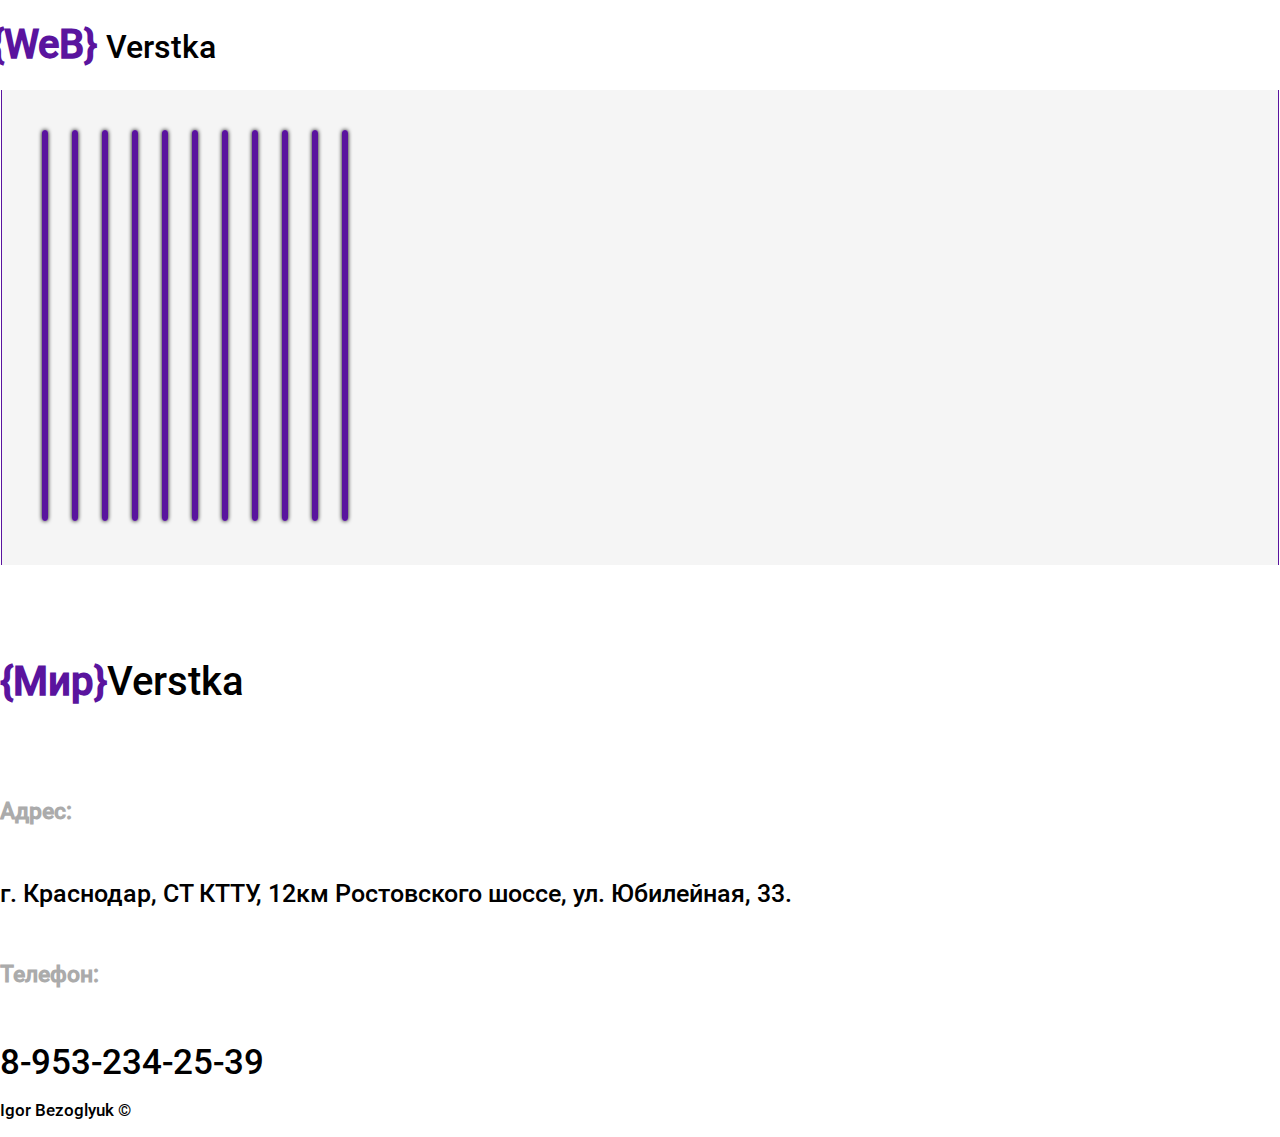
<file: gallery.html>
<!DOCTYPE html>
<html>
<head>
	<meta charset="utf-8">
	<meta name="keywords" content="создадим сайт, создание сайтов, вёрстка сайта, вёрстка сайтов, верстка сайта с нуля, веб дизайн с нуля, вёрстка, web, программирование, студия, сайт, сайты, сайтов, landing page, одностраничный, амбициозный сайт, Промо-сайт, Сайт-визитка, Сайт компании">
	<meta name="description" content="Сайт портфолио  для помощи в создании сайтов">
	<meta name="Autor" content="Безоглюк Игорь Романович">
	<meta name="Reply-to" content="igor.bezoglyuk@mail.ru">
	<meta name="Copyright" content="igor.bezoglyuk©">
    <meta name="viewport" content="width=device-width" />
	<title>WeBVerstka.ru</title>
	<link href="https://cdn.jsdelivr.net/npm/bootstrap@5.2.0-beta1/dist/css/bootstrap.min.css" rel="stylesheet" integrity="sha384-0evHe/X+R7YkIZDRvuzKMRqM+OrBnVFBL6DOitfPri4tjfHxaWutUpFmBp4vmVor" crossorigin="anonymous">
	<link rel="stylesheet" type="text/css" href="css/style.css">
	<link  rel="shortcut icon" type="image/png" href="img/WebProgram.png">
	<script type="text/javascript" src="https://ajax.googleapis.com/ajax/libs/jquery/3.5.1/jquery.min.js"></script>
</head>
<body>

    <header>
        <div class="container-fluid">
        <nav class="Headerblock row justify-content-center p-2">
        <div class="Header-Logo col-3 ms-3">
                <h1 class="Logo-title fs-1 pt-2">Verstka</h1>
        </div>
        
        <div class="header-back-button col">
        <a id="Iconsilka" href="index.html">
            <div id="IconBack"></div>
        </a>
        </div>
        </nav>
        </div>
    </header>

    <section id="Gallery">
		<div class="Gallery-block row justify-content-center flex-wrap">

		<div class="Gallery-blocks col-xxl-3 col-xl-3 col-lg-4 col-sm-5">
			<picture><source srcset="img/AvtoMaster.webp" type="image/webp"><img class="Gallerysilkaimg" src="img/AvtoMaster.jpg" alt=""></picture>
			<div class="GalleryBlakOkno"></div>
		</div>

		<div class="Gallery-blocks col-xxl-3 col-xl-3 col-lg-4 col-sm-5">
			<picture><source srcset="img/BatlleZal.webp" type="image/webp"><img class="Gallerysilkaimg" src="img/BatlleZal.jpg" alt=""></picture>
			<div class="GalleryBlakOkno2"></div>
		</div>

		<div class="Gallery-blocks col-xxl-3 col-xl-3 col-lg-4 col-sm-5">
			<picture><source srcset="img/PhoneStore.webp" type="image/webp"><img class="Gallerysilkaimg" src="img/PhoneStore.jpg" alt=""></picture>
			<div class="GalleryBlakOkno3">
                <picture><source srcset="img/PhoneStore.webp" type="image/webp"><img class="Gallerysilkaimg" src="img/PhoneStore.jpg" alt=""></picture>
            </div>
		</div>

		<div class="Gallery-blocks col-xxl-3 col-xl-3 col-lg-4 col-sm-5">
			<picture><source srcset="img/FirmaMebel.webp" type="image/webp"><img class="Gallerysilkaimg" src="img/FirmaMebel.jpg" alt=""></picture>
			<div class="GalleryBlakOkno4"></div>
		</div>
		<div class="Gallery-blocks col-xxl-3 col-xl-3 col-lg-4 col-sm-5">
			<picture><source srcset="img/StroyFirma.webp" type="image/webp"><img class="Gallerysilkaimg" src="img/StroyFirma.jpg" alt=""></picture>
			<div class="GalleryBlakOkno5"></div>
		</div>
		<div class="Gallery-blocks col-xxl-3 col-xl-3 col-lg-4 col-sm-5">
			<picture><source srcset="img/GameSpot.webp" type="image/webp"><img class="Gallerysilkaimg" src="img/GameSpot.jpg" alt=""></picture>
			<div class="GalleryBlakOkno6"></div>
		</div>

		<div class="Gallery-blocks col-xxl-3 col-xl-3 col-lg-4 col-sm-5">
			<picture><source srcset="img/PromoSite.webp" type="image/webp"><img class="Gallerysilkaimg" src="img/PromoSite.jpg" alt=""></picture>
			<div class="GalleryBlakOkno7"></div>
		</div>
		<div class="Gallery-blocks col-xxl-3 col-xl-3 col-lg-4 col-sm-5">
			<picture><source srcset="img/HostSite.webp" type="image/webp"><img class="Gallerysilkaimg" src="img/HostSite.jpg" alt=""></picture>
			<div class="GalleryBlakOkno8"></div>
		</div>
		<div class="Gallery-blocks col-xxl-3 col-xl-3 col-lg-4 col-sm-5">
			<picture><source srcset="img/PatySite.webp" type="image/webp"><img class="Gallerysilkaimg" src="img/PatySite.jpg" alt=""></picture>
			<div class="GalleryBlakOkno9"></div>
		</div>

		<div class="Gallery-blocks col-xxl-3 col-xl-3 col-lg-4 col-sm-5">
			<picture><source srcset="img/mysitewordpress.webp" type="image/webp"><img class="Gallerysilkaimg" src="img/mysitewordpress.jpg" alt=""></picture>
			<div class="GalleryBlakOkno10"></div>
		</div>

        <div class="Gallery-blocks col-xxl-3 col-xl-3 col-lg-4 col-sm-5">
			<picture><source srcset="img/mysitebitrix.jpg" type="image/webp"><img class="Gallerysilkaimg" src="img/mysitewordpress.jpg" alt=""></picture>
			<div class="GalleryBlakOkno11"></div>
		</div>

		</div>
	</section>

    <div id="OknoBackground">
        <div id="Okno" class="text-center">
            <span class="closse">&times;</span>
            <div id="Oknoimg"></div>
            <div class="Okno-content-block">
            <h1 id="Oknotext">Сайт по теме авто мастерской</h1>
            <p id="Oknostroka">Выполнен как обычный landing page. В нём можно вместить информацию о вашем бизнесе. Тем самым рекламируя себя в сети.</p>
            <a id="OknoimgSilka" href="sites/AvtoServis/index.html"><input id="Oknoknopka" type="button" name="knopka" value="Подробнее.."></a>
            </div>
        </div>
    </div>
    
    <div id="OknoBackground2">
    
        <div id="Okno" class="text-center">
            <span class="closse">&times;</span>
            <div id="Oknoimg2"></div>
            <div class="Okno-content-block">
            <h1 id="Oknotext">Тема сайта школа единоборств</h1>
            <p id="Oknostroka">Является landing page создан для рекламы учреждения и привлечения клиентов. </p>
            <a id="OknoimgSilka" href="sites/BatlleZall/index.html"><input id="Oknoknopka" type="button" name="knopka" value="Подробнее"></a>
            </div>
        </div>
    </div>
    
    <div id="OknoBackground3">
        ><div id="Okno" class="text-center">
            <span class="closse">&times;</span>
            <div id="Oknoimg3"></div>
            <div class="Okno-content-block">
            <h1 id="Oknotext">Небольшой магазин телефонов</h1>
            <p id="Oknostroka">Хоть этот сайт landing page, в нём есть функция покупки товара и корзины.</p>
            <a id="OknoimgSilka" href="sites/PhoneMar/index.php"><input id="Oknoknopka" type="button" name="knopka" value="Подробнее"></a>
        </div>
        </div>
    </div>
    
    
    <div id="OknoBackground4">
        <div id="Okno" class="text-center">
            <span class="closse">&times;</span>
            <div id="Oknoimg4"></div>
            <div class="Okno-content-block">
            <h1 id="Oknotext">Тема сайта мебельная фирма.</h1>
            <p id="Oknostroka">Сайт одностраничный, создан для привлечения клиентов к компании. Присутствует блок отзывов клиентов где можно оставить отзыв и оформить заявку. </p>
            <a id="OknoimgSilka" href="sites/FirmaMebel/index.php"><input id="Oknoknopka" type="button" name="knopka" value="Подробнее"></a>
        </div>
        </div>
    </div>
    
    <div id="OknoBackground5">
        <div id="Okno" class="text-center">
            <span class="closse">&times;</span>
            <div id="Oknoimg5"></div>
            <div class="Okno-content-block">
            <h1 id="Oknotext">Сайт по теме строительной фирмы.</h1>
            <p id="Oknostroka">Это краткий и понятный сайт о строй фирме , показывая возможности фирмы , рекламируя себя в сети.</p>
            <a id="OknoimgSilka" href="sites/StrongStroy/index.php"><input id="Oknoknopka" type="button" name="knopka" value="Подробнее"></a>
        </div>
        </div>
    </div>
    
    <div id="OknoBackground6">
        <div id="Okno" class="text-center">
            <span class="closse">&times;</span>
            <div id="Oknoimg6"></div>
            <div class="Okno-content-block">
            <h1 id="Oknotext">Игровая тематика</h1>
            <p id="Oknostroka">Это многостраничный сайт ставок на те или иные игровые чемпионаты.</p>
            <a id="OknoimgSilka" href="sites/CyberSport/index.html"><input id="Oknoknopka" type="button" name="knopka" value="Подробнее"></a>
        </div>
        </div>
    </div>
    
    
    <div id="OknoBackground7">
        <div id="Okno" class="text-center">
            <span class="closse">&times;</span>
            <div id="Oknoimg7"></div>
            <div class="Okno-content-block">
            <h1 id="Oknotext">Промо сайт</h1>
            <p id="Oknostroka">Тема сайта новости , по сути новостная лента. Есть меню к другим темам новостей и галерея. </p>
            <a id="OknoimgSilka" href="sites/PromoSite/index.php"><input id="Oknoknopka" type="button" name="knopka" value="Подробнее"></a>
        </div>
        </div>
    </div>
    
    <div id="OknoBackground8">
        <div id="Okno" class="text-center">
            <span class="closse">&times;</span>
            <div id="Oknoimg8"></div>
            <div class="Okno-content-block">
            <h1 id="Oknotext">Сайт для Хостинга</h1>
            <p id="Oknostroka">Данный сайт продвигает хостинг клиентам. Амбициозный сайт  так  как такие крупные проекты  как полноценный хостинг сайт делать сложнее. Чем простую рекламу хостинга.</p>
            <a id="OknoimgSilka" href="sites/HostSite/index.php"><input id="Oknoknopka" type="button" name="knopka" value="Подробнее"></a>
        </div>
        </div>
    </div>
    
    <div id="OknoBackground9">
        <div id="Okno" class="text-center">
            <span class="closse">&times;</span>
            <div id="Oknoimg9"></div>
            <div class="Okno-content-block">
            <h1 id="Oknotext">Организация праздника</h1>
            <p id="Oknostroka">Сайт по большей мере  рекламирует услуги компании организации праздников. Подробно раскрывая цену, возможности, демонстрируя клиенту услуги.</p>
            <a id="OknoimgSilka" href="sites/PatySite/index.php"><input id="Oknoknopka" type="button" name="knopka" value="Подробнее"></a>
        </div>
        </div>
    </div>
    
    <div id="OknoBackground10">
        <div id="Okno" class="text-center">
            <span class="closse">&times;</span>
            <div id="Oknoimg10"></div>
            <div class="Okno-content-block">
            <h1 id="Oknotext">Магазин Компьютерной техники</h1>
            <p id="Oknostroka">Сайт выполнен на движке WordPress.</p>
            <a id="OknoimgSilka" href="sites/MySiteWordPress/index.php"><input id="Oknoknopka" type="button" name="knopka" value="Подробнее"></a>
        </div>
        </div>
    </div>

    <div id="OknoBackground11">
        <div id="Okno" class="text-center">
            <span class="closse">&times;</span>
            <div id="Oknoimg11"></div>
            <div class="Okno-content-block">
            <h1 id="Oknotext">Тестовый сайт битрикс</h1>
            <p id="Oknostroka">Сайт выполнен на движке Bitrix.</p>
            <a id="OknoimgSilka" href="sites/BitrixSite/"><input id="Oknoknopka" type="button" name="knopka" value="Подробнее"></a>
        </div>
        </div>
    </div>

<footer>
	<div class="container-fluid text-center">
	<div class="footerblock row justify-content-center pt-3">
		<div class="footer-blocks col-xxl-3 col-xl-3 col-lg-4 col-md-12">
		<h6 class="footerlogo mt-5"><span class="web pe-2" style="color:#5a149e;  font-weight: 600; ">{Мир}</span>Verstka</h6>
        </div>

		<div class="footer-blocks col-xxl-5 col-xl-6 col-lg-4 col-md-12">
		<h6 class="footer-blocks-text">Адрес:</h6>
		<p class="footer-blocks-Stroka fw-light mt-4">г. Краснодар, СТ КТТУ, 12км Ростовского шоссе, ул. Юбилейная, 33.</p>
	    </div>

		<div class="footer-blocks col-xxl-3 col-xl-3 col-lg-4 col-md-12">
		<h6 class="footer-blocks-text">Телефон:</h6>
		<a class="footer-blocks-Stroka2 fw-light mt-4" href="tel:89532342539" >8-953-234-25-39</a>
	    </div>
	</div>
	</div>
	<p class="footer-blocks-Stroka3 fw-light  text-center">Igor Bezoglyuk &copy;</p>
</footer>

<script type="text/javascript" src="js/script.js"></script>
<script src="https://cdn.jsdelivr.net/npm/bootstrap@5.2.0-beta1/dist/js/bootstrap.bundle.min.js" integrity="sha384-pprn3073KE6tl6bjs2QrFaJGz5/SUsLqktiwsUTF55Jfv3qYSDhgCecCxMW52nD2" crossorigin="anonymous"></script> 
</body>
</html>
</file>
<file: sites/AvtoServis/css/style.css>
body {
  margin: 0;
  font-family: Roboto, Arial;
}

header {
  position: absolute;
  top: 0;
  right: 0%;
  width: 100%;
  height: auto;
  z-index: 1;
}

.logo {
  position: relative;
  font-size: 35px;
  color: white;
}

.Menu {
  position: relative;
  top: 0;
  right: 0%;
  width: -webkit-max-content;
  width: -moz-max-content;
  width: max-content;
  height: 100%;
  list-style: none;
  padding: 0px;
}
.Menu li {
  position: relative;
  top: 0;
  right: 0%;
  text-align: center;
  font-size: 20px;
  font-weight: 300;
  display: inline-block;
  margin: 10px;
}
.Menu a {
  position: relative;
  text-decoration: none;
  color: white;
  -webkit-transition: 0.4s;
  transition: 0.4s;
}
.Menu a:hover {
  color: red;
}

.Menu2 {
  position: fixed;
  top: 0;
  right: 0%;
  width: max-content;
  height: auto;
  padding: 20px;
  background: #b10000;
  display: none;
  border-radius: 20px 0px 0px 20px;
  box-shadow: 0px 0px 25px -2px #ff3f3f;

}
.Menu2-Spisok{
position: relative;
top: 0;
width: 100%;
height: 100%;
list-style: none;
text-align: center;
padding: 0px;
}
.Menu2Li{
position: relative;
top: 0;
right: 0%;
width: max-content;
text-align: center;
font-size: 25px;
font-weight: 500;
color: white;
display: block;
margin: 20px;
}
.Menu2Silka{
position: relative;
text-decoration: none;
color: white;
transition: 0.4s;
}
.Menu2Silka:hover{
color: grey;
}
.Open{
position: relative;
width: max-content;
font-size: 30px;
color: red;
float: right;
display: none;
cursor: pointer;
}
.Close{
position: absolute;
top: 0;
right: 0%;
width: max-content;
font-size: 25px;
color: white;
cursor: pointer;
padding: 10px;
}

#Kontent {
  position: relative;
  top: 0;
  right: 0%;
  width: 100%;
  height: 750px;
  background: url("../img/auto-background-wallpapers.jpg") no-repeat 50% 50%/cover;
}
#Kontent::before {
  content: "";
  position: absolute;
  width: 100%;
  height: 100%;
  background: #0000008f;
}
#Kontent h6 {
  font-size: 45px;
  color: white;
}
#Kontent p {
  font-size: 23px;
  color: white;
}
#Kontent input {
  position: relative;
  top: 0;
  right: 0%;
  width: 230px;
  height: auto;
  background: red;
  color: white;
  font-size: 20px;
  font-weight: 300;
  border-radius: 50px;
  -webkit-transition: 0.4s;
  transition: 0.4s;
  padding: 15px;
}
#Kontent input:hover {
  background: #8b000082;
  color: whitesmoke;
  border: red 1px solid;
  -webkit-box-shadow: none;
          box-shadow: none;
}

.Konntent-blocks {
  position: relative;
  top: 0;
  right: 0%;
  width: 100%;
  height: auto;
  margin-top: 20em;
}

#Kontent2 {
  position: relative;
  top: 0;
  right: 0%;
  width: 100%;
  height: auto;
}

.Kontent2-Title {
  font-size: 35px;
}

.Kontent2-Blocks {
  position: relative;
  top: 0;
  right: 0%;
  width: 300px;
  height: auto;
  display: inline-block;
  margin: 20px;
}
.Kontent2-Blocks img {
  position: relative;
  top: 0;
  right: 0%;
  width: 100%;
  height: 200px;
}
.Kontent2-Blocks h6 {
  font-size: 20px;
  font-weight: 900;
  padding-top: 15px;
}
.Kontent2-Blocks ul {
  position: relative;
  width: 100%;
  height: auto;
  list-style: none;
}
.Kontent2-Blocks ul li {
  position: relative;
  text-align: left;
  font-size: 16px;
  font-weight: normal;
  color: black;
  display: block;
  margin-bottom: 10px;
}
.Kontent2-Blocks ul li::before {
  content: "▸";
  position: absolute;
  top: -2px;
  left: 0%;
  -webkit-transform: translate(-25px);
          transform: translate(-25px);
  font-size: 20px;
  color: red;
}

#Kontent3 {
  position: relative;
  top: 0;
  right: 0%;
  width: 100%;
  height: auto;
  background: url("../img/avtoservis1.jpg") no-repeat 50% 50%/cover;
}
#Kontent3::before {
  content: "";
  position: absolute;
  width: 100%;
  height: 100%;
  background: #000000b8;
}

.Kontent3-blocks {
  position: relative;
}
.Kontent3-blocks h6 {
  font-size: 40px;
  color: white;
}
.Kontent3-blocks p {
  font-size: 25px;
  color: white;
}

#Kontent4 {
  position: relative;
  top: 0;
  right: 0%;
  width: 100%;
  height: auto;
}

.Kontent-4blocks {
  position: relative;
  height: auto;
}
.Kontent-4blocks h6 {
  font-size: 35px;
  font-weight: 900;
}
.Kontent-4blocks ul {
  position: relative;
  width: 100%;
  height: auto;
  list-style: none;
}
.Kontent-4blocks ul li {
  position: relative;
  font-size: 20px;
  font-weight: 300;
  text-align: left;
  display: block;
  margin-bottom: 55px;
}
.Kontent-4blocks img {
  position: relative;
  width:100%;
  height: auto;
}

.Kontent4-Li::before {
  content: "%";
  position: absolute;
  top: -12px;
  left: 0%;
  text-align: center;
  font-size: 60px;
  font-weight: 400;
  -webkit-transform: translate(-65px);
          transform: translate(-65px);
  color: red;
}

.Kontent4-Li2::before {
  content: "⚒";
  position: absolute;
  top: -12px;
  left: 0%;
  text-align: center;
  font-size: 60px;
  font-weight: 400;
  -webkit-transform: translate(-65px);
          transform: translate(-65px);
  color: red;
}

.Kontent4-Li3::before {
  content: "◷";
  position: absolute;
  top: -12px;
  left: 0%;
  text-align: center;
  font-size: 60px;
  font-weight: 400;
  -webkit-transform: translate(-65px);
          transform: translate(-65px);
  color: red;
}

#Kontent5 {
  position: relative;
  top: 0;
  right: 0%;
  width: 100%;
  height: auto;
  background: url("../img/kompyuternaya-diagnostika-avto.jpg") no-repeat 50% 50%/cover;
}
#Kontent5::before {
  content: "";
  position: absolute;
  width: 100%;
  height: 100%;
  background: #000000b8;
}

.Kontant5-blocks {
  position: relative;
  height: auto;
}
.Kontant5-blocks h6 {
  font-size: 35px;
  color: white;
}
.Kontant5-blocks form {
  position: relative;
  width: -webkit-max-content;
  width: -moz-max-content;
  width:100%;
  height: auto;
  border: solid 1px red;
  background: none;
  padding: 45px 55px;
}
.Kontant5-blocks form h6 {
  font-size: 50px;
  color: white;
}
.Kontant5-blocks form p {
  font-size: 20px;
  color: white;
}

.Kontent5-forma-input {
  position: relative;
  top: 0;
  right: 0%;
  width: 100%;
  height: auto;
  border: none;
  border-radius: 10px;
  padding: 10px;
  text-align: left;
  font-size: 20px;
  font-weight: 900;
  display: block;
  margin-bottom: 20px;
}

.Kontent5-forma-Knopka {
  position: relative;
  top: 0;
  right: 0%;
  width: 200px;
  height: auto;
  background: red;
  color: white;
  font-size: 20px;
  font-weight: 300;
  border-radius: 50px;
  -webkit-transition: 0.4s;
  transition: 0.4s;
  padding: 15px;
}
.Kontent5-forma-Knopka:hover {
  background: #8b000082;
  color: whitesmoke;
  border: red 1px solid;
  -webkit-box-shadow: none;
          box-shadow: none;
}

#Kontent6 {
  position: relative;
  top: 0;
  right: 0%;
  width: 100%;
  height: 500px;
}

iframe {
  position: relative;
  top: 0;
  right: 0%;
  width: 100%;
  height: 100%;
}

.Kontent6-block {
  position: absolute;
  top: 30%;
  right: 0%;
  width: 33%;
  height: auto;
  background: #000000e0;
  -webkit-box-shadow: 0px 0px 21px 0px black;
          box-shadow: 0px 0px 21px 0px black;
  border-radius: 20px;
  padding: 45px 25px;
  margin: 10px;
}
.Kontent6-block h6 {
  font-size: 30px;
  color: red;
}
.Kontent6-block p {
  font-size: 19px;
  color: white;
}

.Open {
  position: relative;
  width: -webkit-max-content;
  width: -moz-max-content;
  width: max-content;
  height: auto;
  font-size: 30px;
  color: red;
  float: right;
  display: none;
}

footer {
  position: relative;
  top: 0;
  right: 0%;
  width: 100%;
  height: auto;
  background: #0c0c0c;
}
footer h6 {
  font-size: 16px;
  color: white;
}

@media only screen and (max-width: 980px){
    .Menu{display: none;}
    .Open{display: block;}
    
    .Kontent6-block{width:300px;}
    .Kontent-4blocks{width: 84%;}
    .Kontent3-blocks{text-align: center;}
    .Kontent5-Block{text-align: center;}

}
@media only screen and (max-width: 490px){
    body{position: absolute;}


}
</file>
<file: sites/BatlleZall/css/style.css>
body {
  margin: 0px;
  font-family: Roboto, Arial;
}

header {
  position: relative;
  top: 0;
  right: 0%;
  width: 100%;
  height: auto;
  background: #0c0c0c;
}
header img {
  position: relative;
  width: 100%;
  padding: 10px;
}
header ul {
  position: relative;
  top: 0;
  width: -webkit-max-content;
  width: -moz-max-content;
  width: max-content;
  height: 100%;
  list-style: none;
  padding: 0px;
  margin: 0px;
}
header ul li {
  position: relative;
  top: 0;
  right: 0%;
  font-size: 20px;
  font-weight: 300;
  display: inline-block;
  margin: 25px;
}
header ul li a {
  position: relative;
  text-decoration: none;
  color: white;
  -webkit-transition: 0.4s;
  transition: 0.4s;
}
header ul li a:hover {
  color: red;
}

#Open {
  position: relative;
  font-size: 45px;
  font-weight: 300;
  color: #eb2627;
  cursor: pointer;
  display: none;
  float: right;
}

.MenuPhone {
  position: absolute;
  top: 90%;
  width: 100%;
  left: 0%;
  height: auto;
  padding: 20px;
  background: #0c0c0c;
  display: none;
  z-index: 2;
}
.MenuPhone ul {
  position: relative;
  width: 100%;
  height: auto;
  padding: 0px;
  list-style: none;
}
.MenuPhone ul li {
  position: relative;
  top: 0;
  text-align: center;
  font-size: 20px;
  font-weight: 500;
  display: block;
  margin: 10px;
}
.MenuPhone ul li a {
  position: relative;
  text-decoration: none;
  color: white;
  -webkit-transition: 0.4s;
  transition: 0.4s;
}
.MenuPhone ul li a:hover {
  color: red;
}

.Close {
  position: absolute;
  top: 100%;
  left: 0%;
  text-align: center;
  font-size: 25px;
  color: #eb2627;
  cursor: pointer;
  width: 100%;
  border-radius: 0px 0px 50px 50px;
  background: #0c0000;
}

#Kontent {
  position: relative;
  width: 100%;
  height: 650px;
  background: url("../img/image_12035.jpg") no-repeat 50% 50%/cover;
}
#Kontent h1 {
  position: relative;
  font-size: 25px;
  color: white;
  letter-spacing: 5px;
}
#Kontent h6 {
  position: relative;
  font-size: 45px;
  color: white;
}
#Kontent p {
  position: relative;
  font-size: 20px;
  color: white;
}
#Kontent .KontentStroka2 {
  font-size: 16px;
  color: lightgrey;
}
#Kontent::before {
  content: "";
  position: absolute;
  width: 100%;
  height: 100%;
  background: linear-gradient(179deg, #1a1a1a, #1c1c1c91);
}

.KontentKnopka {
  position: relative;
  top: 0;
  right: 0%;
  width: 300px;
  height: auto;
  background: #eb2627;
  font-size: 20px;
  font-weight: bold;
  padding: 7px;
  border-radius: 5px;
  -webkit-transition: 0.4s;
  transition: 0.4s;
  color: white;
}
.KontentKnopka:hover {
  color: #ff8c8c;
  background: darkred;
  text-shadow: 0px 0px 0px red;
}

#Kontent2 {
  position: relative;
  width: 100%;
  height: auto;
}

.Konbtent2-blocks {
  position: relative;
}
.Konbtent2-blocks img {
  position: relative;
  width: 100%;
}
.Konbtent2-blocks h6 {
  position: relative;
  font-size: 35px;
  color: black;
}
.Konbtent2-blocks p {
  position: relative;
  font-size: 20px;
}

#Kontent3 {
  position: relative;
  width: 100%;
  height: auto;
  background: url("../img/image_12048.jpg") no-repeat 50% 50%/cover;
}
#Kontent3::before {
  content: "";
  position: absolute;
  width: 100%;
  height: 100%;
  background: #0c0c0ce0;
}

.Kontent3-Title {
  position: relative;
  font-size: 35px;
  color: white;
}

.Kontent3-Stroka {
  position: relative;
  font-size: 20px;
  color: white;
}

.Kontent3-block {
  position: relative;
  padding: 0px;
  margin: 20px;
}
.Kontent3-block img {
  position: relative;
  width: 100%;
  -webkit-box-shadow: 0px 0px 11px -2px #1c0000;
          box-shadow: 0px 0px 11px -2px #1c0000;
}

.Kontent3hover {
  position: absolute;
  top: 0px;
  width: 100%;
  height: 100%;
  background: #000000bf;
  -webkit-transition: 0.4s;
  transition: 0.4s;
  opacity: 0;
}
.Kontent3hover h6 {
  position: relative;
  font-size: 20px;
  color: white;
  padding-top: 62%;
}
.Kontent3hover p {
  position: relative;
  font-size: 17px;
  color: white;
}
.Kontent3hover:hover {
  opacity: 1;
}

#Kontent4 {
  position: relative;
  width: 100%;
  height: auto;
}

.Kontent4-Title {
  position: relative;
  font-size: 35px;
  color: black;
}

.Kontent4-Stroka {
  position: relative;
  font-size: 20px;
}

.Kontent4-Blocks {
  position: relative;
}
.Kontent4-Blocks img {
  position: relative;
  padding: 20px;
  border: solid 2px black;
}
.Kontent4-Blocks h6 {
  position: relative;
  font-size: 20px;
  font-weight: bold;
  padding-top: 10px;
}
.Kontent4-Blocks p {
  position: relative;
  font-size: 17px;
}

#Kontent5 {
  position: relative;
  width: 100%;
  height: auto;
  background: url("../img/Mission.jpg") no-repeat 50% 50%/cover;
}
#Kontent5::before {
  content: "";
  position: absolute;
  width: 100%;
  height: 100%;
  background: #0c0c0ce0;
}
#Kontent5 h6 {
  position: relative;
  font-size: 35px;
  color: white;
}
#Kontent5 p {
  position: relative;
  font-size: 20px;
  color: white;
}

.Kontent5-blocks {
  position: relative;
}
.Kontent5-blocks iframe {
  position: relative;
  width: 100%;
  height: 450px;
}

#Kontent6 {
  position: relative;
  width: 100%;
  height: auto;
}

.Kontent6-Blocks {
  position: relative;
}
.Kontent6-Blocks img {
  position: relative;
  padding: 20px;
  border: solid 2px black;
}
.Kontent6-Blocks h6 {
  position: relative;
  font-size: 20px;
  font-weight: bold;
  padding-top: 10px;
}
.Kontent6-Blocks p {
  position: relative;
  font-size: 17px;
}

#Kontent7 {
  position: relative;
  width: 100%;
  height: auto;
  background: #101010;
}
#Kontent7 h6 {
  position: relative;
  font-size: 35px;
  color: white;
}
#Kontent7 p {
  position: relative;
  font-size: 20px;
  color: white;
}

.Kontent7-Blocks {
  position: relative;
  margin: 10px;
}
.Kontent7-Blocks img {
  position: relative;
  width: 100%;
}

#Kontent8 {
  position: relative;
  width: 100%;
  height: auto;
}

.Kontent8-Title {
  position: relative;
  font-size: 35px;
}

.Kontent8-Stroka {
  position: relative;
  font-size: 20px;
}

.Kontent8-Blocks {
  position: relative;
}
.Kontent8-Blocks img {
  position: relative;
  width: 100%;
}
.Kontent8-Blocks h6 {
  position: relative;
  font-size: 20px;
  font-weight: bold;
  padding-top: 10px;
}
.Kontent8-Blocks p {
  position: relative;
  font-size: 17px;
}

#Kontent9 {
  position: relative;
  width: 100%;
  height: auto;
  background: #101010;
}

.Kontent9-Title {
  position: relative;
  font-size: 35px;
  color: white;
}

.Kontent9-Stroka {
  position: relative;
  font-size: 20px;
  color: white;
}

.Kontent9-Blocks {
  position: relative;
}
.Kontent9-Blocks img {
  position: relative;
  width: 100%;
  padding: 15px 0px;
}
.Kontent9-Blocks h6 {
  position: relative;
  font-size: 20px;
  font-weight: bold;
  color: white;
}
.Kontent9-Blocks p {
  position: relative;
  font-size: 17px;
  color: white;
}

#Kontent10 {
  position: relative;
  width: 100%;
  height: auto;
}

.Kontent10-Title {
  position: relative;
  font-size: 35px;
}

.Kontent10-Stroka {
  position: relative;
  font-size: 20px;
}

.Kontent10-Blocks {
  position: relative;
  padding: 20px;
  border: solid 1px black;
}
.Kontent10-Blocks p {
  position: relative;
  font-size: 17px;
  margin: 0px;
}

#Kontent11 {
  position: relative;
  width: 100%;
  height: auto;
  background: url("../img/image_12034.jpg") no-repeat 50% 50%/cover;
}
#Kontent11::before {
  content: "";
  position: absolute;
  width: 100%;
  height: 100%;
  background: #0c0c0ce0;
}

.Kontent11-Blocks {
  position: relative;
  padding: 25px;
  background: #ebeaea33;
}
.Kontent11-Blocks form {
  position: relative;
  width: 100%;
  height: 100%;
}
.Kontent11-Blocks form h6 {
  position: relative;
  font-size: 35px;
  color: white;
}
.Kontent11-Blocks form p {
  position: relative;
  font-size: 20px;
  color: white;
}

.Kontent11-Form-Input {
  position: relative;
  width: 20%;
  padding: 10px;
  border: none;
  background: none;
  border: solid 1px grey;
  font-size: 20px;
  font-weight: 300;
  color: red;
  display: inline-block;
  margin: 10px;
}

.Kontent11-Form-Knopka {
  position: relative;
  width: -webkit-max-content;
  width: -moz-max-content;
  width: max-content;
  padding: 10px;
  background: #eb2627;
  font-size: 20px;
  font-weight: 300;
  color: white;
  border-radius: 5px;
  -webkit-transition: 0.4s;
  transition: 0.4s;
  margin: 0px 10px;
}
.Kontent11-Form-Knopka:hover {
  background: darkred;
  color: grey;
  -webkit-box-shadow: none;
          box-shadow: none;
}

#Kontent12 {
  position: relative;
  width: 100%;
  height: 450px;
}

.iframe-carta {
  position: relative;
  width: 100%;
  height: 100%;
}

.iframe-Block {
  position: absolute;
  top: 24%;
  right: 0%;
  width: 500px;
  height: auto;
  background: #ffffff85;
  -webkit-box-shadow: 0px 0px 38px -14px black;
          box-shadow: 0px 0px 38px -14px black;
  padding: 20px;
}

.iframe-Block-Title {
  position: relative;
  font-size: 35px;
}

p {
  position: relative;
  font-size: 20px;
}

footer {
  position: relative;
  width: 100%;
  height: auto;
  background: #101010;
}

.footer-blocks {
  position: relative;
}
.footer-blocks .footer-blocks-img {
  position: relative;
  width: 100%;
}
.footer-blocks h6 {
  position: relative;
  font-size: 35px;
  color: white;
}
.footer-blocks p {
  position: relative;
  font-size: 17px;
  color: white;
}

.footer-block-soclink {
  position: relative;
  width: 100%;
  height: 50px;
}
.footer-block-soclink img {
  position: relative;
  width: 50px;
  height: 50px;
  display: inline-block;
}

#KnopkaTop {
  position: fixed;
  top: 80%;
  right: 0%;
  width: -webkit-max-content;
  width: -moz-max-content;
  width: max-content;
  height: 67px;
  padding: 0px 21px;
  background: #eb2627;
  border-radius: 10px;
  -webkit-box-shadow: 0px 0px 12px 2px darkred;
          box-shadow: 0px 0px 12px 2px darkred;
  text-align: center;
  font-size: 55px;
  color: white;
  margin: 10px;
  z-index: 9;
  cursor: pointer;
}

@media only screen and (min-height: 768px) and (max-height: 768px) {
  .MenuPhone {
    visibility: hidden;
  }
}
@media only screen and (max-width: 990px) {
  body {
    position: absolute;
  }

  .Menu {
    display: none;
  }

  .Header-blocks-img {
    width: 100%;
  }

  #Open {
    display: block;
  }

  .Konbtent2-blocks {
    text-align: center;
  }

  .Kontent7-Blocks {
    width: 70%;
  }

  .Kontent8-Title {
    font-size: 30px;
  }

  .Kontent8-Blocks {
    text-align: center;
  }

  .Kontent9-Title {
    font-size: 30px;
  }

  .Kontent9-Blocks {
    text-align: center;
  }

  .Kontent11-Blocks form h6 {
    font-size: 33px;
  }

  .footer-block {
    text-align: center;
  }

  .Kontent11-Form-Input {
    width: 95%;
    display: block;
    margin-bottom: 20px;
  }

  .iframe-Block {
    display: none;
  }

  .footer-blocks {
    margin: 15px;
  }
}
@media only screen and (max-width: 490px) {
  body {
    position: absolute;
  }

  .Kontent7-Blocks {
    width: 60%;
  }

  .Kontent8-Title {
    font-size: 26px;
  }

  .Kontent9-Title {
    font-size: 26px;
  }

  .Kontent10-Title {
    font-size: 34px;
  }

  .Kontent11-Blocks form h6 {
    font-size: 28px;
  }
}
</file>
<file: css/style.css>
@charset "UTF-8";

@font-face {
  font-family: Roboto;
  src: url("../font/Roboto/Roboto-Medium.ttf");
}

body {
  margin: 0px;
  font-family: roboto, arial, sans-serif, monospace;
}

header {
  position: relative;
  top: 0;
  right: 0%;
  width: 100%;
  height: auto;
}

.Logo-title {
  position: relative;
  top: 0;
  right: 0%;
  width: -webkit-max-content;
  width: -moz-max-content;
  width: max-content;
  text-align: right;
  font-family: roboto;
  font-weight: 500;
  color: black;
}

.Logo-title::before {
  content: "{WeB}";
  position: relative;
  top: 0;
  right: 4%;
  font-size: 40px;
  font-weight: 600;
  color: #5a149e;
}

#Menu {
  position: relative;
  top: 0px;
  right: 0%;
  width: -webkit-max-content;
  width: -moz-max-content;
  width: max-content;
  padding: 0px;
  list-style: none;
}

.MenuLi {
  position: relative;
  top: 0;
  right: 0%;
  text-align: center;
  font-family: roboto;
  font-size: 18px;
  font-weight: 300;
  display: inline-block;
  margin-right: 25px;
}

.MenuLi:hover {
  -webkit-animation: pulsatebck 0.5s linear infinite;
  animation: pulsatebck 0.5s linear infinite;
}

.MenuLiSilka {
  position: relative;
  top: 0;
  right: 0%;
  text-decoration: none;
  color: #561996;
}

.MenuLiSilka:hover {
  color: #5a1b9e;
}

#MenuPhone {
  position: fixed;
  top: 79px;
  right: 0%;
  width: 530px;
  height: 855px;
  display: none;
  background: -o-linear-gradient(271deg, white, rgba(251, 251, 251, 0.8));
  background: linear-gradient(179deg, white, rgba(251, 251, 251, 0.8));
  -webkit-box-shadow: 1px 10px 23px -13px black;
  box-shadow: 1px 10px 23px -13px black;
  border-radius: 0px 0px 0px 90px;
  -webkit-transition-duration: 0.5s;
  -o-transition-duration: 0.5s;
  transition-duration: 0.5s;
  z-index: 1;
}

#Menu2 {
  position: relative;
  top: 100px;
  right: 0%;
  width: 270px;
  list-style: none;
  margin: 0 auto;
  padding: 0px;
}

.Menu2li {
  position: relative;
  top: 0px;
  right: 0%;
  width: 100%;
  height: 75px;
  text-align: center;
  font-family: roboto, monospace;
  font-size: 40px;
  color: #7f0b9c;
  display: block;
  margin-top: 25px;
  border-bottom: solid 1px;
  -webkit-animation: tracking 1s;
  animation: tracking 1s;
}

.Menu2Silka {
  position: relative;
  text-decoration: none;
  cursor: pointer;
  color: #7f0b9c;
}

.Open {
  position: absolute;
  top: 2px;
  right: 15%;
  width: 5%;
  font-size: 55px;
  font-weight: 300;
  color: purple;
  cursor: pointer;
  display: none;
}

#IconBack {
  position: relative;
  top: 0px;
  right: 0%;
  width: 100px;
  height: 75px;
  background: url(../img/iconsBack.png);
  background-position: 50% 50%;
  background-repeat: no-repeat;
  background-size: 80px;
  -webkit-transition-duration: 1s;
  -o-transition-duration: 1s;
  transition-duration: 1s;
  float: right;
}

#IconBack:hover {
  -webkit-animation: pulsatebck 0.4s infinite;
  animation: pulsatebck 0.4s infinite;
}

.header-back-button {
  position: relative;
}

#Iconsilka {
  position: relative;
  width: -webkit-max-content;
  width: -moz-max-content;
  width: max-content;
  height: auto;
  cursor: pointer;
  color: #7f0b9c;
}

/*_______________________________________________________________________________________________________*/

#Content {
  position: relative;
  top: 0;
  right: 0%;
  width: 100%;
  height: 800px;
  background: url(../img/ezgif-1-74af9c37a604.jpg) no-repeat 50% 50%/cover;
}

#Content::before {
  content: "";
  position: absolute;
  top: 0;
  right: 0%;
  width: 100%;
  height: 100%;
  background: rgba(0, 0, 0, 0.3607843137);
}

.ContentBlockTitle {
  position: relative;
  top: 0;
  right: 0%;
  width: 100%;
  font-family: roboto;
  font-size: 55px;
  font-weight: 400;
  color: white;
  padding-top: 360px;
  -webkit-transform: translate(0px, 51px);
  -ms-transform: translate(0px, 51px);
  transform: translate(0px, 51px);
  -webkit-transition: 0.4s;
  -o-transition: 0.4s;
  transition: 0.4s;
  opacity: 0;
}

.ContentBlockTitle.On {
  -webkit-transform: translate(0px, 0px);
  -ms-transform: translate(0px, 0px);
  transform: translate(0px, 0px);
  opacity: 1;
}

.ContentBlockStroka {
  position: relative;
  font-family: roboto;
  font-weight: 300;
  font-size: 19px;
  color: whitesmoke;
  -webkit-transform: translate(0px, 51px);
  -ms-transform: translate(0px, 51px);
  transform: translate(0px, 51px);
  -webkit-transition: 0.9s;
  -o-transition: 0.9s;
  transition: 0.9s;
  opacity: 0;
}

.ContentBlockStroka.On {
  -webkit-transform: translate(0px, 0px);
  -ms-transform: translate(0px, 0px);
  transform: translate(0px, 0px);
  opacity: 1;
}

.ContentblockSilka {
  position: relative;
  top: 0;
  right: 0%;
  height: auto;
}

.ContentBlockKnopka {
  position: relative;
  top: 0;
  right: 0%;
  width: 200px;
  height: 50px;
  text-align: center;
  font-family: roboto;
  font-size: 20px;
  font-weight: 300;
  color: white;
  border: none;
  background: #561496;
  cursor: pointer;
  outline: none;
  -webkit-animation: bouncebottom 1s;
  animation: bouncebottom 1s;
  -webkit-transition: 0.4s;
  -o-transition: 0.4s;
  transition: 0.4s;
  border-radius: 10px;
  border-color: #561496;
}

.ContentBlockKnopka:hover {
  background: rgba(22, 3, 60, 0.5294117647);
  border: solid 1px #561496;
}

/*_______________________________________________________________________________________________________*/

#Content2 {
  position: relative;
  top: 0;
  right: 0%;
  width: 100%;
  height: auto;
  background: white;
}

#Content2Block {
  position: relative;
  top: 0;
  right: 0%;
  width: 50%;
  height: 100%;
  margin: 0 auto;
}

.Content2BlockTitle {
  font-weight: 500;
  font-size: 35px;
}

.Content2BlockTitle::before {
  content: "";
  position: absolute;
  top: 100px;
  right: 46%;
  width: 8%;
  height: 2px;
  background: purple;
}

.Content2BlockStroka {
  font-size: 20px;
}

/*_______________________________________________________________________________________________________*/

#Content3 {
  position: relative;
  top: 0;
  right: 0%;
  width: 100%;
  height: auto;
  background: #f1f1f1;
}

.Content3BlockTitle {
  font-size: 35px;
}

.Content3BlockTitle::before {
  content: "";
  position: absolute;
  top: 100px;
  right: 46%;
  width: 8%;
  height: 2px;
  background: purple;
}

.Content3-Blocks {
  position: relative;
  top: 0;
  right: 0%;
  width: 350px;
  height: auto;
  display: inline-block;
  margin: 15px;
}

.Content3-Blocks-img {
  position: relative;
  top: 0;
  right: 0%;
  width: 100px;
  height: 100px;
}

.Content3-Blocks-Title {
  font-size: 23px;
}

/*_______________________________________________________________________________________________________*/

#Content4 {
  position: relative;
  top: 0;
  right: 0%;
  width: 100%;
  height: auto;
  background: white;
}

.Content4BlockTitle {
  font-size: 35px;
}

.Content4BlockStroka {
  font-family: roboto;
  font-weight: 400;
}

.Content4Block {
  position: relative;
  -webkit-perspective: 5000px;
  perspective: 5000px;
  -webkit-transform-style: preserve-3d;
  transform-style: preserve-3d;
}

.Content4-blocks {
  position: relative;
  top: 0;
  right: 0%;
  width: 300px;
  height: auto;
  background: #f1f1f1;
  display: inline-block;
  margin: 15px -55px;
  border-radius: 15px;
  -webkit-transform: rotate3d(0, 1, 0, 73deg) scale3d(1.5, 0.9, -0.5);
  transform: rotate3d(0, 1, 0, 73deg) scale3d(1.5, 0.9, -0.5);
  -webkit-box-shadow: -23px 0px #561a9b, -11px 0px #561a9b;
  box-shadow: -23px 0px #561a9b, -11px 0px #561a9b;
  -webkit-perspective-origin: left;
  perspective-origin: left;
  cursor: pointer;
}

.Content4-blocks.On {
  margin: 15px;
  -webkit-transform: rotate3d(0, 1, 0, 50deg) scale3d(1, 1, 0.5);
  transform: rotate3d(0, 1, 0, 50deg) scale3d(1, 1, 0.5);
  border-radius: 0px 20px 20px 0px;
  -webkit-transition: 0.2s;
  -o-transition: 0.2s;
  transition: 0.2s;
}

.Content4-blocks.On:hover {
  margin: 15px;
  -webkit-transform: rotate3d(0, 1, 0, 0deg) scale3d(1, 1, 0.5);
  transform: rotate3d(0, 1, 0, 0deg) scale3d(1, 1, 0.5);
  -webkit-box-shadow: -21px 15px #561a9b, -6px 0px #561a9b;
  box-shadow: -21px 15px #561a9b, -6px 0px #561a9b;
  border-radius: 0px 20px 20px 0px;
}

.Content4-blocks.On::after {
  content: "Подробнее";
  position: absolute;
  top: 0;
  right: 0%;
  width: 108%;
  background: #561a9b;
  -webkit-transform: translate(-166px, 132px) rotate3d(0, -1, 15, -451deg);
  transform: translate(-166px, 132px) rotate3d(0, -1, 15, -451deg);
  border-radius: 12px 13px 0px 0px;
  color: white;
  font-size: 25px;
  text-transform: uppercase;
  padding: 11px;
  -webkit-transition: 0.2s;
  -o-transition: 0.2s;
  transition: 0.2s;
}

.Content4-blocks.On:hover::after {
  content: "Подробнее";
  position: absolute;
  top: 0;
  right: 0%;
  width: 112%;
  background: #561a9b;
  -webkit-transform: translate(-147px, 141px) rotate3d(33, -24, -44, 116deg);
  transform: translate(-147px, 141px) rotate3d(33, -24, -44, 116deg);
  padding: 11px;
}

.Content4-blocks.On:before {
  content: "";
  position: absolute;
  top: 0;
  right: 0%;
  width: 100%;
  height: 100%;
  background: rgba(126, 126, 126, 0);
  -webkit-transform: scale3d(1, 1, 1);
  transform: scale3d(1, 1, 1);
}

.Content4-Block-content {
  width: 67%;
}

.Content4-blocks-img {
  position: relative;
  top: 0;
  right: 0%;
  width: 100px;
  height: 100px;
}

.Content4-blocks-Title {
  font-size: 25px;
}

.Content4-blocks-silka {
  position: relative;
  width: 45%;
}

.Content4-blocks-knopka {
  width: 100%;
  height: 50px;
  font-size: 20px;
  background: #5a149e;
  color: white;
  -webkit-transition: 0.4s;
  -o-transition: 0.4s;
  transition: 0.4s;
  border-radius: 5px;
}

.Content4-blocks-knopka:hover {
  background: #360b5f;
  color: whitesmoke;
  -webkit-box-shadow: none;
  box-shadow: none;
}

/*_________________________________________________________________________________________________*/

#Content5 {
  position: relative;
  top: 0;
  right: 0%;
  width: 100%;
  height: auto;
  background: url(../img/ezgif-1-600bec8ff743.jpg) no-repeat 50% 50%/cover;
}

#Content5::before {
  content: "";
  position: absolute;
  top: 0;
  right: 0%;
  width: 100%;
  height: 100%;
  background: rgba(0, 0, 0, 0.6196078431);
}

.Content5BlockTitle {
  position: relative;
  top: 0px;
  right: 0%;
  font-family: roboto;
  font-size: 35px;
}

.Content5BlockStroka {
  position: relative;
  top: 0;
  right: 0%;
  font-family: roboto;
  font-weight: 300;
}

.Content5BlockSilka {
  width: 200px;
}

.Content5BlockKnopka {
  position: relative;
  width: 100%;
  height: 50px;
  font-size: 20px;
  background: #5a149e;
  border-radius: 5px;
  -webkit-transition: 0.4s;
  -o-transition: 0.4s;
  transition: 0.4s;
  border: none;
}

.Content5BlockKnopka:hover {
  background: #360b5f;
  color: whitesmoke;
  -webkit-box-shadow: none;
  box-shadow: none;
  border: none;
  border-color: #360b5f;
}

/*__________________________________________________________________________________________________*/

#Content6 {
  position: relative;
  top: 0;
  right: 0%;
  width: 100%;
  height: auto;
  background: white;
}

.Content6BlockTitle {
  font-size: 35px;
}

.Content6-Onas-img {
  position: relative;
  top: 0;
  right: 0%;
  width: 220px;
  height: 220px;
  border-radius: 100%;
  border: solid 2px #66149e;
  background: url(../img/1.jpg) no-repeat 82% 50%/200%;
  -webkit-transform: rotate3d(0, 1, 0, -362deg);
  transform: rotate3d(0, 1, 0, -362deg);
  -webkit-transition: 0.9s;
  -o-transition: 0.9s;
  transition: 0.9s;
}

.Content6-Onas-img.On {
  -webkit-transform: rotate3d(0, 1, 0, 0deg);
  transform: rotate3d(0, 1, 0, 0deg);
}

.Content6-Onas-Title {
  font-size: 25px;
}

.Content6-Onas-Silka {
  position: relative;
  top: 0;
  right: 0%;
  width: 55px;
  height: 55px;
  display: inline-block;
  margin: 20px;
}

.Content6-Onas-Silka-img {
  position: relative;
  width: 100%;
  height: 100%;
  background: url(../img/VK.png) no-repeat 50% 50%/100%;
  -webkit-transition: 0.4s;
  -o-transition: 0.4s;
  transition: 0.4s;
}

.Content6-Onas-Silka-img:hover {
  background: url(../img/VkWhite.png) no-repeat 50% 50%/100%;
}

.Content6-Onas-Silka-img2 {
  position: relative;
  width: 100%;
  height: 100%;
  background: url(../img/Facebook.png) no-repeat 50% 50%/100%;
  -webkit-transition: 0.4s;
  -o-transition: 0.4s;
  transition: 0.4s;
}

.Content6-Onas-Silka-img2:hover {
  background: url(../img/FacebookWhite.png) no-repeat 50% 50%/100%;
}

.Content6-Onas-Silka-img3 {
  position: relative;
  width: 100%;
  height: 100%;
  background: url(../img/instagram.png) no-repeat 50% 50%/100%;
  -webkit-transition: 0.4s;
  -o-transition: 0.4s;
  transition: 0.4s;
}

.Content6-Onas-Silka-img3:hover {
  background: url(../img/InstagramWhite.png) no-repeat 50% 50%/100%;
}

/*__________________________________________________________________________________________________*/

#Content7 {
  position: relative;
  top: 0;
  right: 0%;
  width: 100%;
  height: auto;
  background: url(../img/ezgif-1-71fce2349b5d.jpg) no-repeat fixed 50% 50%/cover;
}

#Content7::before {
  content: "";
  position: absolute;
  top: 0;
  right: 0%;
  width: 100%;
  height: 100%;
  background: rgba(0, 0, 0, 0.8117647059);
}

.Content7forminput {
  position: relative;
  top: 0;
  right: 0%;
  width: 25%;
  height: 55px;
  border: solid 1px #dedede;
  font-family: roboto;
  display: inline-block;
  margin: 20px;
  border-radius: 5px;
  color: #c17dff;
  outline: none;
}

.Content7formtexterea {
  position: relative;
  top: 0;
  right: 0%;
  width: 87%;
  height: 125px;
  border: solid 1px #dedede;
  border-radius: 5px;
  color: #c17dff;
  outline: none;
}

.Content7formknopka {
  position: relative;
  width: 170px;
  height: 50px;
  background: #5a149e;
  font-family: roboto;
  font-size: 15px;
  border-radius: 5px;
  border: none;
}

.Content7formknopka:hover {
  background: #360b5f;
  color: whitesmoke;
  -webkit-box-shadow: none;
  box-shadow: none;
  border: none;
}

/*Стрелки в теге Input type="number" убирают при наведении или клике*/

input[type=number]::-webkit-outer-spin-button,
input[type=number]::-webkit-inner-spin-button {
  /*для Googl Hrome*/
  -webkit-appearance: none;
  margin: 0;
}

input[type=number] {
  -moz-appearance: textfield;
}

input[type=number]:hover,
input[type=number]:focus {
  /*для Fierfox*/
  -moz-appearance: number-input;
}

input[type=number]::-webkit-inner-spin-button,
input[type=number]::-webkit-outer-spin-button {
  /*для других Браузеров*/
  -webkit-appearance: none;
  margin: 0;
}

/*__________________________________________________________________________________________________*/

#Content8 {
  position: relative;
  top: 0;
  right: 0%;
  width: 100%;
  height: 400px;
}

#Content8karta {
  position: absolute;
  top: 0;
  right: 0%;
  width: 100%;
  height: 400px;
  -webkit-filter: grayscale(1);
  filter: grayscale(1);
}

/*/////////////////////////////////////////////////////////////////////////////////////////////////////////////////////////////////////////////////////////////////////////////////////////*/

#Gallery {
  position: relative;
  top: 0;
  right: 0%;
  width: 100%;
  height: auto;
}

.Gallery-block {
  position: relative;
  background: whitesmoke;
  -webkit-transition-duration: 1s;
  -o-transition-duration: 1s;
  transition-duration: 1s;
  border-right: solid 1px #5a149e;
  border-left: solid 1px #5a149e;
  padding: 30px;
  margin: 0 auto;
}

.Gallery-blocks {
  position: relative;
  height: 385px;
  display: inline-block;
  margin: 10px;
  -webkit-transition-duration: 0.3s;
  -o-transition-duration: 0.3s;
  transition-duration: 0.3s;
  -webkit-box-shadow: 0px 0px 4px 0px black;
  box-shadow: 0px 0px 4px 0px black;
  overflow: hidden;
  border: solid 3px #5a149e;
  border-radius: 7px;
}

.Gallery-blocks:hover {
  -webkit-transform: translateX(8px) translateY(-10px);
  -ms-transform: translateX(8px) translateY(-10px);
  transform: translateX(8px) translateY(-10px);
  -webkit-box-shadow: -1px 1px #220044, -2px 2px #220044, -3px 3px #220044, -4px 4px #220044, -5px 5px #220044, -6px 6px #220044, -7px 7px #220044, -8px 8px #220044;
  box-shadow: -1px 1px #220044, -2px 2px #220044, -3px 3px #220044, -4px 4px #220044, -5px 5px #220044, -6px 6px #220044, -7px 7px #220044, -8px 8px #220044;
  border: none;
}

.Gallerysilkaimg {
  position: absolute;
  top: 0;
  right: 0%;
  width: 100%;
  height: 100%;
  -o-object-fit: cover;
  object-fit: cover;
  -o-object-position: 50% 0%;
  object-position: 50% 0%;
}

.GalleryBlakOkno,
.GalleryBlakOkno2,
.GalleryBlakOkno3,
.GalleryBlakOkno4,
.GalleryBlakOkno5,
.GalleryBlakOkno6,
.GalleryBlakOkno7,
.GalleryBlakOkno8,
.GalleryBlakOkno9,
.GalleryBlakOkno10,
.GalleryBlakOkno11 {
  position: absolute;
  top: 0px;
  right: 0%;
  width: 100%;
  height: 100%;
  background: rgba(73, 0, 128, 0.7098039216);
  -webkit-box-shadow: 8px 0px 12px -9px black;
  box-shadow: 8px 0px 12px -9px black;
  background-image: url(../img/icons8Site.png);
  background-position: 50% 50%;
  background-size: 90px;
  background-repeat: no-repeat;
  -webkit-transition: all 0.55s;
  -o-transition: all 0.55s;
  transition: all 0.55s;
  opacity: 0;
}

.GalleryBlakOkno:hover {
  opacity: 1;
}

.GalleryBlakOkno2:hover {
  opacity: 1;
}

.GalleryBlakOkno3:hover {
  opacity: 1;
}

.GalleryBlakOkno4:hover {
  opacity: 1;
}

.GalleryBlakOkno5:hover {
  opacity: 1;
}

.GalleryBlakOkno6:hover {
  opacity: 1;
}

.GalleryBlakOkno7:hover {
  opacity: 1;
}

.GalleryBlakOkno8:hover {
  opacity: 1;
}

.GalleryBlakOkno9:hover {
  opacity: 1;
}

.GalleryBlakOkno10:hover {
  opacity: 1;
}

.GalleryBlakOkno11:hover {
  opacity: 1;
}

/*___________________________________________________________________________________________________*/

#OknoBackground,
#OknoBackground2,
#OknoBackground3,
#OknoBackground4,
#OknoBackground5,
#OknoBackground6,
#OknoBackground7,
#OknoBackground8,
#OknoBackground9,
#OknoBackground10,
#OknoBackground11 {
  position: fixed;
  top: 0px;
  right: -1%;
  width: 101%;
  height: 100%;
  background: rgba(23, 5, 41, 0.9490196078);
  display: none;
  z-index: 999;
}

#Okno {
  position: relative;
  top: 50%;
  right: -50%;
  width: 990px;
  height: auto;
  -webkit-transform: translate(-50%, -50%);
  -ms-transform: translate(-50%, -50%);
  transform: translate(-50%, -50%);
}

.Okno-content-block {
  position: relative;
  top: 0;
  right: 0%;
  width: 100%;
  height: auto;
}

#Oknotext {
  position: relative;
  top: 0px;
  right: 0%;
  width: 100%;
  text-align: center;
  font-family: roboto, arial, sans-serif;
  font-size: 40px;
  font-weight: 300;
  color: white;
  text-shadow: 4px 4px 9px black;
}

#Oknostroka {
  position: relative;
  top: 0px;
  right: 0%;
  width: 100%;
  text-align: center;
  font-family: roboto, arial, sans-serif;
  font-size: 20px;
  font-weight: 100;
  color: white;
}

#Oknoimg {
  position: relative;
  top: 0px;
  right: 0%;
  width: 100%;
  height: 590px;
  background: url(../img/AvtoSiteTemplate.png);
  background-position: 50% 50%;
  background-repeat: no-repeat;
  background-size: 90%;
}

#Oknoimg2 {
  position: relative;
  top: 0px;
  right: 0%;
  width: 100%;
  height: 590px;
  background: url(../img/BattleClubTemplate.png);
  background-position: 50% 50%;
  background-repeat: no-repeat;
  background-size: 90%;
}

#Oknoimg3 {
  position: relative;
  top: 0px;
  right: 0%;
  width: 100%;
  height: 590px;
  background: url(../img/PhoneStoreTemplate.png);
  background-position: 50% 50%;
  background-repeat: no-repeat;
  background-size: 90%;
}

#Oknoimg4 {
  position: relative;
  top: 0px;
  right: 0%;
  width: 100%;
  height: 590px;
  background: url(../img/FirmaMebelTemplate.png);
  background-position: 50% 50%;
  background-repeat: no-repeat;
  background-size: 90%;
}

#Oknoimg5 {
  position: relative;
  top: 0px;
  right: 0%;
  width: 100%;
  height: 590px;
  background: url(../img/StroyFirmaTemplate.png);
  background-position: 50% 50%;
  background-repeat: no-repeat;
  background-size: 90%;
}

#Oknoimg6 {
  position: relative;
  top: 0px;
  right: 0%;
  width: 100%;
  height: 590px;
  background: url(../img/GameSpotTemplate.png);
  background-position: 50% 50%;
  background-repeat: no-repeat;
  background-size: 90%;
}

#Oknoimg7 {
  position: relative;
  top: 0px;
  right: 0%;
  width: 100%;
  height: 590px;
  background: url(../img/PromoSiteTemplate.png);
  background-position: 50% 50%;
  background-repeat: no-repeat;
  background-size: 90%;
}

#Oknoimg8 {
  position: relative;
  top: 0px;
  right: 0%;
  width: 100%;
  height: 590px;
  background: url(../img/HostSiteTemplate.png);
  background-position: 50% 50%;
  background-repeat: no-repeat;
  background-size: 90%;
}

#Oknoimg9 {
  position: relative;
  top: 0px;
  right: 0%;
  width: 100%;
  height: 590px;
  background: url(../img/PartySiteTemplate.png);
  background-position: 50% 50%;
  background-repeat: no-repeat;
  background-size: 90%;
}

#Oknoimg10 {
  position: relative;
  top: 0px;
  right: 0%;
  width: 100%;
  height: 590px;
  background: url(../img/mysiteStoreTemplate.png);
  background-position: 50% 50%;
  background-repeat: no-repeat;
  background-size: 90%;
}
#Oknoimg11 {
  position: relative;
  top: 0px;
  right: 0%;
  width: 100%;
  height: 590px;
  background: url(../img/bit.png);
  background-position: 50% 50%;
  background-repeat: no-repeat;
  background-size: 90%;
}


#Oknoknopka {
  position: relative;
  top: 0px;
  right: 0%;
  width: 20%;
  height: 50px;
  border: none;
  border-radius: 10px;
  background: black;
  text-align: center;
  font-family: roboto, arial, sans-serif;
  font-size: 22px;
  font-weight: 400;
  outline: none;
  color: white;
  cursor: pointer;
  -webkit-transition-duration: 0.5s;
  -o-transition-duration: 0.5s;
  transition-duration: 0.5s;
}

#Oknoknopka:hover {
  background: white;
  color: black;
}

#OknoimgSilka {
  position: relative;
  top: 0px;
  right: 0%;
}

.closse {
  position: absolute;
  top: -10px;
  right: 1%;
  width: 4%;
  text-align: center;
  font-family: roboto, arial, sans-serif;
  font-size: 60px;
  font-weight: 100;
  color: white;
  cursor: pointer;
  outline: none;
  text-shadow: 2px 4px 1px black;
  -webkit-transition-duration: 0.5s;
  -o-transition-duration: 0.5s;
  transition-duration: 0.5s;
  z-index: 999;
}

.closse:hover {
  -webkit-transform: rotate(90deg);
  -ms-transform: rotate(90deg);
  transform: rotate(90deg);
}

/*///////////////////////////////////////////////////////////////////////////////////////////////////////////////////////////////////////////////////////////*/

#Services {
  position: relative;
  top: 0;
  right: 0%;
  width: 100%;
  height: auto;
  background: url(https://static.tildacdn.com/tild3164-3262-4335-b137-303030313136/bg-art_11.jpg);
  background-position: 50% 50%;
  background-repeat: no-repeat;
  background-size: cover;
}

#Services::before {
  content: "";
  position: absolute;
  width: 100%;
  height: 100%;
  background: rgba(28, 6, 49, 0.8784313725);
}

.ServicesbllokKarta {
  position: relative;
  top: 0px;
  right: 0%;
  width: 300px;
  height: auto;
  background: white;
  border-radius: 15px;
  display: inline-block;
  margin: 15px;
  -webkit-transition-duration: 0.4s;
  -o-transition-duration: 0.4s;
  transition-duration: 0.4s;
}

.ServicesbllokKarta:hover {
  -webkit-transform: scale(1.1);
  -ms-transform: scale(1.1);
  transform: scale(1.1);
}

.ServicesbllokKartaText {
  position: relative;
  top: 0px;
  right: 0%;
  width: 100%;
  text-align: left;
  font-family: roboto, arial, sans-serif;
  font-size: 25px;
  font-weight: 600;
}

.Punkti {
  position: relative;
  top: 0px;
  right: -8%;
  width: 100%;
  padding: 0px;
}

.Punktili {
  position: relative;
  top: 0;
  right: 0%;
  width: 100%;
  text-align: left;
  font-family: roboto, arial, monospace;
  font-size: 15px;
  font-weight: 300;
  margin-top: 15px;
}

.ServicesbllokKartastroka {
  position: relative;
  top: 0px;
  right: 0%;
  width: 100%;
  text-align: left;
  font-family: roboto, arial, monospace;
  font-size: 25px;
  font-weight: 400;
}

.Servicesblockkartaknopka {
  position: relative;
  top: 0px;
  right: 0%;
  width: 40%;
  height: 40px;
  border: none;
  border-radius: 10px;
  background: #7541a7;
  color: white;
  text-align: center;
  font-family: roboto, arial, monospace;
  font-size: 19px;
  font-weight: 300;
  outline: none;
  cursor: pointer;
}

.Servicesblockkartaknopka:hover {
  background: black;
}

/*__________________________________________________________________________________________________*/

footer {
  position: relative;
  top: 0px;
  right: 0%;
  width: 100%;
  height: auto;
}

.footer-blocks-text {
  font-family: roboto;
  color: #ababab;
  font-size: 23px;
}

.footerlogo {
  position: relative;
  font-family: Roboto, Arial, sans-serif;
  font-size: 40px;
  font-weight: 500;
}

.footer-blocks-Stroka {
  font-family: roboto, sans-serif;
}

.footer-blocks-Stroka2 {
  font-size: 35px;
  text-decoration: none;
  color: black;
}

.footer-blocks-Stroka2:hover {
  color: black;
}

/*__________________________________________________________________________________________________*/

.Services-form-close {
  position: relative;
  top: 0px;
  right: 2%;
  width: -webkit-max-content;
  width: -moz-max-content;
  width: max-content;
  text-align: center;
  font-family: roboto, arial, sans-serif;
  font-size: 50px;
  font-weight: 300;
  color: #5a149e;
  cursor: pointer;
  float: right;
  z-index: 999;
}

#ServicesOkno {
  position: absolute;
  top: -1px;
  right: 0%;
  width: 100%;
  height: 100%;
  margin: 0 auto;
  background: rgba(25, 0, 50, 0.8509803922);
  display: none;
  z-index: 900;
}

#ServicesOknoform {
  position: relative;
  top: 100px;
  right: 0%;
  width: 650px;
  border-radius: 10px;
  background: white;
  border: solid 3px #5a149e;
  -webkit-box-shadow: 0px 4px 30px 0px black;
  box-shadow: 0px 4px 30px 0px black;
  margin: 0 auto;
  -webkit-animation: scalecenter 0.4s;
  animation: scalecenter 0.4s;
  padding: 25px;
}

#ServicesOknotext {
  position: relative;
  top: 0px;
  right: 0%;
  width: 100%;
  text-align: left;
  font-family: roboto, arial, monospace;
  font-size: 45px;
  font-weight: 500;
}

#ServicesOknoforminput {
  position: relative;
  top: 0px;
  right: 0%;
  width: 40%;
  height: 50px;
  padding: 10px;
  font-family: roboto, arial, monospace;
  font-size: 15px;
  font-weight: 400;
  display: block;
  margin-top: 20px;
  border-radius: 5px;
  border: solid 1px #47006b;
  outline: none;
}

#ServicesOknoformtextreria {
  position: relative;
  top: 0px;
  right: 0%;
  width: 75%;
  height: 126px;
  resize: none;
  padding: 10px;
  text-align: left;
  font-family: roboto, arial, monospace;
  font-size: 17px;
  font-weight: 400;
  border-radius: 6px;
  border: solid 1px #47006b;
  outline: none;
}

#ServicesOknoselectbox {
  position: relative;
  top: 0px;
  right: 0%;
  width: 65%;
  height: 37px;
  text-align: left;
  font-family: roboto, arial, monospace;
  font-size: 16px;
  font-weight: 300;
  padding: 5px;
  border-radius: 10px;
  border: solid 1px #47006b;
  outline: none;
}

#ServicesOknoselectboxblock {
  position: relative;
  top: 0;
  right: 0%;
  width: 67%;
}

#ServicesOknoformknopka {
  position: relative;
  top: 0px;
  right: 0%;
  width: 35%;
  height: 40px;
  text-align: center;
  font-family: roboto, arial, monospace;
  font-size: 18px;
  font-weight: 300;
  border: none;
  border-radius: 6px;
  color: white;
  background: #47006b;
  outline: none;
  cursor: pointer;
  -webkit-transition-duration: 1s;
  -o-transition-duration: 1s;
  transition-duration: 1s;
}

#ServicesOknoformknopka:hover {
  background: black;
}

/*__________________________________________________________________________________________________*/

/*______________________________________________________________________________________________________________*/

/*______________________________________________________________________________________________________________*/

/*_______________________________________________________________________________________________________________*/

/*ANIMATED*/

@-webkit-keyframes tracking {
  0% {
    letter-spacing: 1em;
    opacity: 0;
  }

  40% {
    opacity: 0.6;
  }

  100% {
    letter-spacing: normal;
    opacity: 1;
  }
}

@keyframes tracking {
  0% {
    letter-spacing: 1em;
    opacity: 0;
  }

  40% {
    opacity: 0.6;
  }

  100% {
    letter-spacing: normal;
    opacity: 1;
  }
}

@-webkit-keyframes pulsatebck {
  0% {
    -webkit-transform: scale(1);
    transform: scale(1);
  }

  50% {
    -webkit-transform: scale(0.9);
    transform: scale(0.9);
  }

  100% {
    -webkit-transform: scale(1);
    transform: scale(1);
  }
}

@keyframes pulsatebck {
  0% {
    -webkit-transform: scale(1);
    transform: scale(1);
  }

  50% {
    -webkit-transform: scale(0.9);
    transform: scale(0.9);
  }

  100% {
    -webkit-transform: scale(1);
    transform: scale(1);
  }
}

@-webkit-keyframes bouncebottom {
  /**/
  0% {
    -webkit-transform: translateY(500px);
    transform: translateY(500px);
    -webkit-animation-timing-function: ease-in;
    animation-timing-function: ease-in;
    opacity: 0;
  }

  38% {
    -webkit-transform: translateY(0);
    transform: translateY(0);
    -webkit-animation-timing-function: ease-out;
    animation-timing-function: ease-out;
    opacity: 1;
  }

  55% {
    -webkit-transform: translateY(65px);
    transform: translateY(65px);
    -webkit-animation-timing-function: ease-in;
    animation-timing-function: ease-in;
  }

  72% {
    -webkit-transform: translateY(0);
    transform: translateY(0);
    -webkit-animation-timing-function: ease-out;
    animation-timing-function: ease-out;
  }

  81% {
    -webkit-transform: translateY(28px);
    transform: translateY(28px);
    -webkit-animation-timing-function: ease-in;
    animation-timing-function: ease-in;
  }

  90% {
    -webkit-transform: translateY(0);
    transform: translateY(0);
    -webkit-animation-timing-function: ease-out;
    animation-timing-function: ease-out;
  }

  95% {
    -webkit-transform: translateY(8px);
    transform: translateY(8px);
    -webkit-animation-timing-function: ease-in;
    animation-timing-function: ease-in;
  }

  100% {
    -webkit-transform: translateY(0);
    transform: translateY(0);
    -webkit-animation-timing-function: ease-out;
    animation-timing-function: ease-out;
  }
}

@keyframes bouncebottom {
  /**/
  0% {
    -webkit-transform: translateY(500px);
    transform: translateY(500px);
    -webkit-animation-timing-function: ease-in;
    animation-timing-function: ease-in;
    opacity: 0;
  }

  38% {
    -webkit-transform: translateY(0);
    transform: translateY(0);
    -webkit-animation-timing-function: ease-out;
    animation-timing-function: ease-out;
    opacity: 1;
  }

  55% {
    -webkit-transform: translateY(65px);
    transform: translateY(65px);
    -webkit-animation-timing-function: ease-in;
    animation-timing-function: ease-in;
  }

  72% {
    -webkit-transform: translateY(0);
    transform: translateY(0);
    -webkit-animation-timing-function: ease-out;
    animation-timing-function: ease-out;
  }

  81% {
    -webkit-transform: translateY(28px);
    transform: translateY(28px);
    -webkit-animation-timing-function: ease-in;
    animation-timing-function: ease-in;
  }

  90% {
    -webkit-transform: translateY(0);
    transform: translateY(0);
    -webkit-animation-timing-function: ease-out;
    animation-timing-function: ease-out;
  }

  95% {
    -webkit-transform: translateY(8px);
    transform: translateY(8px);
    -webkit-animation-timing-function: ease-in;
    animation-timing-function: ease-in;
  }

  100% {
    -webkit-transform: translateY(0);
    transform: translateY(0);
    -webkit-animation-timing-function: ease-out;
    animation-timing-function: ease-out;
  }
}

@media only screen and (max-width: 3760px) {
  .ServicesbllokKarta {
    width: 385px;
  }

  .ServicesbllokKartaText {
    font-size: 35px;
    right: -1%;
    top: 0px;
  }

  .Punktili {
    font-size: 23px;
  }

  .ServicesbllokKartastroka {
    font-size: 35px;
  }

  .Servicesblockkartaknopka {
    font-size: 25px;
    width: 49%;
    height: 65px;
  }

  #ServicesOknoform {
    top: 100px;
    right: 0%;
    width: 880px;
    height: auto;
  }

  #ServicesOknotext {
    font-size: 50px;
  }

  .Services-form-close {
    font-size: 60px;
  }

  #ServicesOknoforminput {
    width: 45%;
    height: 50px;
    font-size: 23px;
  }

  #ServicesOknoformtextreria {
    width: 81%;
    height: 190px;
    font-size: 25px;
  }

  #ServicesOknoselectbox {
    width: 58%;
    height: 60px;
    font-size: 24px;
  }

  #ServicesOknoformknopka {
    width: 65%;
    height: 70px;
    font-size: 25px;
  }
}

@media only screen and (max-width: 2800px) {
  #Content {
    background: url(../img/ezgif-1-74af9c37a604.jpg) no-repeat 50% 50%/cover;
  }

  .Gallery-block {
    width: 75%;
    height: auto;
  }

  #OknoBackground,
  #OknoBackground2,
  #OknoBackground3,
  #OknoBackground4,
  #OknoBackground5,
  #OknoBackground6,
  #OknoBackground7,
  #OknoBackground8,
  #OknoBackground9,
  #OknoBackground10,
  #OknoBackground11 {
    height: 100%;
  }

  #Okno {
    width: 1268px;
    height: 1102px;
  }

  #Oknoimg,
  #Oknoimg2,
  #Oknoimg3,
  #Oknoimg4,
  #Oknoimg5,
  #Oknoimg6,
  #Oknoimg7,
  #Oknoimg8,
  #Oknoimg9,
  #Oknoimg10,
  #Oknoimg11 {
    height: 760px;
  }

  #Oknotext {
    top: 0px;
    font-size: 50px;
  }

  #Oknostroka {
    top: 0px;
    font-size: 25px;
  }

  #OknoimgSilka {
    right: 0px;
  }

  #Oknoknopka {
    font-size: 25px;
  }
}

@media only screen and (max-width: 2560px) {
  .ServicesbllokKartaText {
    font-size: 35px;
  }

  .Punktili {
    font-size: 23px;
  }

  .ServicesbllokKartastroka {
    font-size: 35px;
  }

  .Servicesblockkartaknopka {
    font-size: 25px;
    width: 49%;
  }

  #ServicesOknoform {
    top: 100px;
    right: 0%;
    width: 880px;
    height: auto;
  }

  #ServicesOknotext {
    font-size: 50px;
  }

  .Services-form-close {
    font-size: 60px;
  }

  #ServicesOknoforminput {
    width: 45%;
    height: 50px;
    font-size: 23px;
  }

  #ServicesOknoformtextreria {
    width: 81%;
    height: 190px;
    font-size: 25px;
  }

  #ServicesOknoselectbox {
    width: 65%;
    height: 60px;
    font-size: 24px;
  }

  #ServicesOknoformknopka {
    width: 35%;
    height: 70px;
    font-size: 25px;
  }

  .footerlogo {
    font-size: 50px;
  }

  .footer-blocks-text {
    font-size: 23px;
  }

  .footer-blocks-Stroka {
    font-size: 25px;
  }

  .footer-blocks-Stroka2 {
    font-size: 35px;
  }

  .footer-blocks-Stroka3 {
    font-size: 17px;
  }
}

@media only screen and (max-width: 1920px) {
  .Gallery-block {
    width: 95%;
    height: auto;
  }

  #OknoBackground,
  #OknoBackground2,
  #OknoBackground3,
  #OknoBackground4,
  #OknoBackground5,
  #OknoBackground6,
  #OknoBackground7,
  #OknoBackground8,
  #OknoBackground9,
  #OknoBackground10,
  #OknoBackground11 {
    height: 100%;
  }

  #Okno {
    width: 85%;
    height: 855px;
  }

  #Oknoimg,
  #Oknoimg2,
  #Oknoimg3,
  #Oknoimg4,
  #Oknoimg5,
  #Oknoimg6,
  #Oknoimg7,
  #Oknoimg8,
  #Oknoimg9,
  #Oknoimg10,
  #Oknoimg11 {
    height: 590px;
    background-size: 55em;
  }

  #Oknotext {
    top: 0px;
    font-size: 40px;
  }

  #Oknostroka {
    top: 0px;
    font-size: 17px;
  }

  #OknoimgSilka {
    top: 0px;
    right: 0%;
  }

  #Oknoknopka {
    font-size: 20px;
    width: 200px;
  }

  .footerlogo {
    font-size: 40px;
  }

  .footer-blocks-text {
    font-size: 23px;
  }

  .footer-blocks-Stroka {
    font-size: 25px;
  }

  .footer-blocks-Stroka2 {
    font-size: 35px;
  }

  .footer-blocks-Stroka3 {
    font-size: 17px;
  }

  .ServicesbllokKarta {
    width: 301px;
  }

  .ServicesbllokKartaText {
    font-size: 25px;
  }

  .Punktili {
    font-size: 15px;
  }

  .ServicesbllokKartastroka {
    font-size: 25px;
  }

  .Servicesblockkartaknopka {
    font-size: 19px;
    width: 40%;
    height: 40px;
  }

  #ServicesOknoform {
    top: 100px;
    right: 0%;
    width: 650px;
    height: auto;
  }

  #ServicesOknotext {
    font-size: 45px;
  }

  .Services-form-close {
    font-size: 50px;
  }

  #ServicesOknoforminput {
    width: 40%;
    height: 50px;
    font-size: 15px;
  }

  #ServicesOknoformtextreria {
    width: 75%;
    height: 126px;
    font-size: 17px;
  }

  #ServicesOknoselectbox {
    width: 65%;
    height: 37px;
    font-size: 16px;
  }

  #ServicesOknoformknopka {
    width: 35%;
    height: 40px;
    font-size: 18px;
  }
}

@media only screen and (max-width: 1866px) {
  #Content {
    background: url(../img/ezgif-1-74af9c37a604.jpg) no-repeat 50% 50%/125em;
  }
}

@media only screen and (max-width: 990px) {
  body {
    position: absolute;
  }

  .Open {
    display: block;
  }

  #Menu {
    display: none;
  }

  header {
    position: fixed;
    position: fixed;
    background: rgba(255, 255, 255, 0.9803921569);
    z-index: 100;
  }

  .Content4-blocks.On::after {
    width: 112%;
    -webkit-transform: translate(-163px, 137px) rotate3d(0, -1, 15, -451deg);
    transform: translate(-163px, 137px) rotate3d(0, -1, 15, -451deg);
  }

  .Content4-blocks.On:hover::after {
    -webkit-transform: translate(-142px, 145px) rotate3d(33, -24, -44, 116deg);
    transform: translate(-142px, 145px) rotate3d(33, -24, -44, 116deg);
    width: 115%;
  }

  .Content4-blocks-silka {
    width: 45%;
  }

  .Content4-blocks-knopka {
    border-radius: 100%;
    -webkit-box-shadow: 5px 7px 22px -9px black;
    box-shadow: 5px 7px 22px -9px black;
    height: 60px;
  }

  #Content7 {
    background-attachment: scroll;
  }
}

@media screen and (max-width: 980px) {
  body {
    position: absolute;
  }

  .Gallery-block {
    width: 100%;
    padding: 20px;
  }

  .Gallery-blocks {
    height: 320px;
    margin-bottom: 40px;
  }

  #OknoBackground,
  #OknoBackground2,
  #OknoBackground3,
  #OknoBackground4,
  #OknoBackground5,
  #OknoBackground6,
  #OknoBackground7,
  #OknoBackground8,
  #OknoBackground9,
  #OknoBackground10,
  #OknoBackground11 {
    position: fixed;
    top: 0px;
    height: 100%;
  }

  #Okno {
    position: fixed;
    top: 50%;
    left: 50%;
    width: 100%;
    height: auto;
    -webkit-transform: translate(-50%, -50%);
    -ms-transform: translate(-50%, -50%);
    transform: translate(-50%, -50%);
    padding: 0px 20px;
  }

  #Oknoimg,
  #Oknoimg2,
  #Oknoimg3,
  #Oknoimg4,
  #Oknoimg5,
  #Oknoimg6,
  #Oknoimg7,
  #Oknoimg8,
  #Oknoimg9,
  #Oknoimg10,
  #Oknoimg11 {
    width: 100%;
    background-size: contain;
  }

  .closse {
    top: 0;
    right: 6%;
  }

  #Oknotext {
    top: 0px;
    font-size: 4vw;
  }

  #Oknostroka {
    top: 0px;
    right: 0%;
    width: 100%;
  }

  #Oknoknopka {
    top: 0px;
  }

  #OknoimgSilka {
    top: 0px;
  }

  .Gallery-blocks :hover {
    -webkit-box-shadow: -1px 1px #400080, -2px 2px #400080, -3px 3px #400080, -4px 4px #400080, -5px 5px #400080, -6px 6px #400080, -7px 7px #400080, -8px 8px #400080;
    box-shadow: -1px 1px #400080, -2px 2px #400080, -3px 3px #400080, -4px 4px #400080, -5px 5px #400080, -6px 6px #400080, -7px 7px #400080, -8px 8px #400080;
    -webkit-transform: translateX(8px) translateY(-8px);
    -ms-transform: translateX(8px) translateY(-8px);
    transform: translateX(8px) translateY(-8px);
  }

  .GalleryBlakOkno,
  .GalleryBlakOkno2,
  .GalleryBlakOkno3,
  .GalleryBlakOkno4,
  .GalleryBlakOkno5,
  .GalleryBlakOkno6,
  .GalleryBlakOkno7,
  .GalleryBlakOkno8,
  .GalleryBlakOkno9 {
    top: 82px;
    right: 33%;
    width: 35%;
    height: 50%;
    border-radius: 21%;
  }

  body {
    position: absolute;
  }

  .ServicesbllokKarta {
    border-radius: 35px;
  }

  .ServicesbllokKartaText {
    font-size: 27px;
  }

  .Punktili {
    font-size: 17px;
  }

  .ServicesbllokKartastroka {
    font-size: 30px;
  }

  .Servicesblockkartaknopka {
    width: 150px;
    height: 53px;
    font-size: 23px;
  }

  #ServicesOkno {
    background: rgba(25, 0, 50, 0.8509803922);
    position: fixed;
  }

  #ServicesOknoform {
    position: absolute;
    top: 50%;
    left: 50%;
    -webkit-transform: translate(-50%, -50%);
    -ms-transform: translate(-50%, -50%);
    transform: translate(-50%, -50%);
    width: 85%;
    height: auto;
    -webkit-animation: none;
    animation: none;
  }

  #ServicesOknotext {
    font-size: 50px;
  }

  #ServicesOknoforminput {
    width: 54%;
    height: 50px;
    font-size: 22px;
  }

  #ServicesOknoformtextreria {
    width: 87%;
    height: 170px;
    font-size: 22px;
  }

  #ServicesOknoselectbox {
    width: 65%;
    height: 60px;
    font-size: 23px;
  }

  #ServicesOknoformknopka {
    height: 66px;
    font-size: 27px;
    width: 300px;
  }

  .Services-form-close {
    font-size: 83px;
  }
}

@media only screen and (max-width: 491px) {
  body {
    position: absolute;
  }

  #MenuPhone {
    width: 100%;
  }

  #Menu2 {
    top: 0px;
  }

  .Open {
    font-size: 59px;
  }

  #Open {
    top: 12px;
    right: 9%;
    width: 4%;
    font-size: 75px;
  }

  #ContentBlockStroka {
    font-size: 30px;
  }

  #Content2BlockStroka {
    font-size: 28px;
  }

  .Content3-Blocks {
    width: 33em;
  }

  .Content3-Blocks-img {
    width: 180px;
    height: 180px;
  }

  .Content3-Blocks-Title {
    font-size: 35px;
  }

  .Content3-Blocks-stroka {
    font-size: 20px;
  }

  #Content4BlockTitle {
    font-size: 35px;
  }

  #Content4BlockStroka {
    font-size: 25px;
  }

  .Content4-blocks {
    width: 25em;
  }

  .Content4-blocks-Title {
    font-size: 30px;
  }

  .Content4-blocks-img {
    width: 150px;
    height: 150px;
  }

  .Content4-blocks-stroka {
    font-size: 20px;
  }

  .Content4-blocks-silka {
    width: 150px;
    height: 65px;
  }

  .Content4-blocks-knopka {
    height: 100%;
    font-size: 25px;
  }

  .Content4-blocks.On::after {
    display: none;
  }

  .Content4-blocks.On {
    -webkit-transform: rotate3d(0, 1, 0, 0deg) scale3d(1, 1, 0.5);
    transform: rotate3d(0, 1, 0, 0deg) scale3d(1, 1, 0.5);
    border-radius: 20px;
    -webkit-box-shadow: none;
    box-shadow: none;
  }

  .Content4-blocks.On:hover {
    -webkit-transform: rotate3d(0, 1, 0, 0deg) scale3d(1.1, 1.1, 0.5);
    transform: rotate3d(0, 1, 0, 0deg) scale3d(1.1, 1.1, 0.5);
    margin-bottom: 50px;
    -webkit-box-shadow: -9px 9px #d9d9d9, -5px 5px #d9d9d9;
    box-shadow: -9px 9px #d9d9d9, -5px 5px #d9d9d9;
  }

  #Content5BlockTitle {
    font-size: 35px;
  }

  #Content5BlockStroka {
    font-size: 20px;
  }

  #Content5BlockSilka {
    width: 30%;
    height: 60px;
  }

  #Content5BlockKnopka {
    height: 100%;
    font-size: 25px;
  }

  #Content6BlockTitle {
    font-size: 35px;
  }

  #Content6BlockStroka {
    font-size: 25px;
  }

  .Content6-Onas-Title {
    font-size: 28px;
  }

  .Content6-Onas-Stroka {
    font-size: 25px;
  }

  .Content6-Onas-Stroka2 {
    font-size: 20px;
  }

  .Content7forminput {
    width: 92%;
    height: 65px;
    font-size: 25px;
    display: block;
    margin: 0 auto;
    margin-bottom: 20px;
  }

  .Content7formtexterea {
    width: 92%;
    height: 230px;
    font-size: 25px;
  }

  .Content7formknopka {
    width: 200px;
    height: 70px;
    font-size: 23px;
  }

  .footerlogo {
    font-size: 46px;
  }

  .footer-blocks-text {
    font-size: 25px;
  }

  .footer-blocks-Stroka {
    font-size: 30px;
  }

  .footer-blocks-Stroka2 {
    font-size: 45px;
  }

  .footer-blocks-Stroka3 {
    font-size: 20px;
  }

  body {
    position: absolute;
  }

  .Gallery-blocks {
    width: 31em;
  }

  #Okno {
    height: auto;
  }

  .closse {
    font-size: 60px;
    top: 0px;
  }

  #Oknotext {
    font-size: 2em;
  }

  #Oknostroka {
    top: 0px;
    right: 0%;
    width: 100%;
    font-size: 19px;
  }

  #Oknoknopka {
    height: 75px;
    font-size: 29px;
  }

  #OknoimgSilka {
    top: 0px;
    right: 0%;
    width: 25%;
  }

  .footerlogo {
    font-size: 46px;
  }

  .footer-blocks-text {
    font-size: 25px;
  }

  .footer-blocks-Stroka {
    font-size: 30px;
  }

  .footer-blocks-Stroka2 {
    font-size: 45px;
  }

  .footer-blocks-Stroka3 {
    font-size: 20px;
  }

  body {
    position: absolute;
  }

  .ServicesbllokKarta {
    width: 30em;
    margin: 35px;
  }

  .ServicesbllokKartaText {
    font-size: 31px;
  }

  .Punktili {
    font-size: 24px;
    margin-top: 25px;
  }

  .Servicesblockkartaknopka {
    height: 65px;
    font-size: 29px;
  }

  .ServicesbllokKartastroka {
    font-size: 40px;
  }

  #ServicesOknoform {
    width: -webkit-fit-content;
    width: -moz-fit-content;
    width: fit-content;
    height: auto;
    padding: 30px 25px;
  }

  #ServicesOknotext {
    font-size: 45px;
  }

  #ServicesOknoforminput {
    width: 100%;
    height: auto;
    font-size: 25px;
    margin: 19px 0px;
  }

  #ServicesOknoformtextreria {
    width: 100%;
    font-size: 25px;
  }

  #ServicesOknoselectbox {
    width: 100%;
    height: 65px;
    font-size: 25px;
  }

  #ServicesOknoformknopka {
    height: auto;
    font-size: 30px;
    font-size: 20px;
    font-weight: initial;
    width: -webkit-max-content;
    width: -moz-max-content;
    width: max-content;
    padding: 15px;
  }

  .footerlogo {
    font-size: 46px;
  }

  .footer-blocks-text {
    font-size: 25px;
  }

  .footer-blocks-Stroka {
    font-size: 30px;
  }

  .footer-blocks-Stroka2 {
    font-size: 45px;
  }

  .footer-blocks-Stroka3 {
    font-size: 20px;
  }
}

@media only screen and (max-height: 500px) {
  #MenuPhone {
    width: 100%;
    height: 160px;
    background: rgba(255, 255, 255, 0.9490196078);
    border-radius: 0px 0px 170px 170px;
  }

  #Menu2 {
    padding: 0px;
    top: 26px;
    right: 0%;
    width: 100%;
    height: 85px;
  }

  .Menu2Silka {
    top: 5px;
  }

  .Menu2li {
    top: 0px;
    border: none;
    width: -webkit-max-content;
    width: -moz-max-content;
    width: max-content;
    height: 30px;
    margin: 25px;
    display: inline;
    font-size: 25px;
  }

  #Okno {
    height: auto;
  }

  #Oknoimg,
  #Oknoimg2,
  #Oknoimg3,
  #Oknoimg4,
  #Oknoimg5,
  #Oknoimg6,
  #Oknoimg7,
  #Oknoimg8,
  #Oknoimg9,
  #Oknoimg10,
  #Oknoimg11 {
    top: 0px;
    right: 0%;
    width: 53%;
    height: 420px;
    float: right;
    background-size: contain;
  }

  .Okno-content-block {
    float: right;
    width: 46%;
    padding-top: 55px;
  }

  #Oknotext {
    top: 0px;
    right: 0%;
    font-size: 28px;
    text-align: left;
    width: 100%;
    font-weight: 400;
  }

  #Oknostroka {
    top: 0px;
    right: 0%;
    width: 100%;
    text-align: left;
    font-size: 21px;
  }

  #OknoimgSilka {
    top: 0px;
    right: 0%;
  }

  #Oknoknopka {
    width: 180px;
    float: left;
  }

  .closse {
    margin: 10px;
    right: 0%;
    font-size: 3em;
    top: 20px;
  }

  #ServicesOknoform {
    width: 100%;
    height: auto;
  }

  #ServicesOknotext {
    display: none;
  }

  #ServicesOknoforminput {
    display: inline-block;
    margin-right: 20px;
    width: 25%;
    font-size: 19px;
  }

  #ServicesOknoformtextreria {
    width: 85%;
    height: 115px;
    font-size: 19px;
  }

  #ServicesOknoselectbox {
    width: 65%;
    height: 50px;
    font-size: 23px;
    font-size: 20px;
  }

  #ServicesOknoformknopka {
    width: 128px;
    height: 60px;
    font-size: 23px;
    margin: 15px;
  }
}

@media only screen and (min-height: 768px) and (max-height: 768px) {
  #MenuPhone {
    visibility: hidden;
  }
}

@media only screen and (min-height: 540px) and (max-height: 540px) {
  #MenuPhone {
    width: 100%;
    height: 363px;
    height: 160px;
    background: rgba(255, 255, 255, 0.9490196078);
    border-radius: 0px 0px 170px 170px;
  }

  #Menu2 {
    padding: 0px;
    top: 26px;
    right: 0%;
    width: 100%;
    height: 85px;
  }

  .Menu2Silka {
    top: 5px;
  }

  .Menu2li {
    top: 0px;
    border: none;
    width: -webkit-max-content;
    width: -moz-max-content;
    width: max-content;
    height: auto;
    margin: 20px;
    display: inline-block;
    font-size: 25px;
  }

  #Okno {
    height: auto;
  }

  #Oknoimg,
  #Oknoimg2,
  #Oknoimg3,
  #Oknoimg4,
  #Oknoimg5,
  #Oknoimg6,
  #Oknoimg7,
  #Oknoimg8,
  #Oknoimg9,
  #Oknoimg10,
  #Oknoimg11 {
    top: 0px;
    background-size: 75%;
  }

  #Oknotext {
    top: 0px;
    font-size: 40px;
  }

  #Oknostroka {
    top: 0px;
  }

  #OknoimgSilka {
    top: 0px;
  }
}

@media only screen and (max-height: 820px) {
  #Okno {
    height: 660px;
  }

  #Oknoimg,
  #Oknoimg2,
  #Oknoimg3,
  #Oknoimg4,
  #Oknoimg5,
  #Oknoimg6,
  #Oknoimg7,
  #Oknoimg8,
  #Oknoimg9,
  #Oknoimg10,
  #Oknoimg11 {
    height: 466px;
    background-size: contain;
  }
}

@media only screen and (max-height: 570px) {
  #Okno {
    height: auto;
  }

  #Oknoimg,
  #Oknoimg2,
  #Oknoimg3,
  #Oknoimg4,
  #Oknoimg5,
  #Oknoimg6,
  #Oknoimg7,
  #Oknoimg8,
  #Oknoimg9,
  #Oknoimg10,
  #Oknoimg11 {
    height: 385px;
    background-size: contain;
  }
}

.webp #IconBack{ background: url(../img/iconsBack.webp); }

.webp #Content{ background: url(../img/ezgif-1-74af9c37a604.webp) no-repeat 50% 50%/cover; }

.webp #Content5{ background: url(../img/ezgif-1-600bec8ff743.webp) no-repeat 50% 50%/cover; }

.webp .Content6-Onas-img{ background: url(../img/1.webp) no-repeat 82% 50%/200%; }

.webp .Content6-Onas-Silka-img{ background: url(../img/VK.webp) no-repeat 50% 50%/100%; }

.webp .Content6-Onas-Silka-img:hover{ background: url(../img/VkWhite.webp) no-repeat 50% 50%/100%; }

.webp .Content6-Onas-Silka-img2{ background: url(../img/Facebook.webp) no-repeat 50% 50%/100%; }

.webp .Content6-Onas-Silka-img2:hover{ background: url(../img/FacebookWhite.webp) no-repeat 50% 50%/100%; }

.webp .Content6-Onas-Silka-img3{ background: url(../img/instagram.webp) no-repeat 50% 50%/100%; }

.webp .Content6-Onas-Silka-img3:hover{ background: url(../img/InstagramWhite.webp) no-repeat 50% 50%/100%; }

.webp #Content7{ background: url(../img/ezgif-1-71fce2349b5d.webp) no-repeat fixed 50% 50%/cover; }

.webp .GalleryBlakOkno, .webp .GalleryBlakOkno2, .webp .GalleryBlakOkno3, .webp .GalleryBlakOkno4, .webp .GalleryBlakOkno5, .webp .GalleryBlakOkno6, .webp .GalleryBlakOkno7, .webp .GalleryBlakOkno8, .webp .GalleryBlakOkno9, .webp .GalleryBlakOkno10,.webp .GalleryBlakOkno11{ background-image: url(../img/icons8Site.webp); }

.webp #Oknoimg{ background: url(../img/AvtoSiteTemplate.webp); }

.webp #Oknoimg2{ background: url(../img/BattleClubTemplate.webp); }

.webp #Oknoimg3{ background: url(../img/PhoneStoreTemplate.webp); }

.webp #Oknoimg4{ background: url(../img/FirmaMebelTemplate.webp); }

.webp #Oknoimg5{ background: url(../img/StroyFirmaTemplate.webp); }

.webp #Oknoimg6{ background: url(../img/GameSpotTemplate.webp); }

.webp #Oknoimg7{ background: url(../img/PromoSiteTemplate.webp); }

.webp #Oknoimg8{ background: url(../img/HostSiteTemplate.webp); }

.webp #Oknoimg9{ background: url(../img/PartySiteTemplate.webp); }

.webp #Oknoimg10{ background: url(../img/mysiteStoreTemplate.webp); }

.webp #Services{ background: url(https://static.tildacdn.com/tild3164-3262-4335-b137-303030313136/bg-art_11.webp); }

@media only screen and (max-width: 2800px){

  .webp #Content{ background: url(../img/ezgif-1-74af9c37a604.webp) no-repeat 50% 50%/cover; }
}

@media only screen and (max-width: 1866px){

  .webp #Content{ background: url(../img/ezgif-1-74af9c37a604.webp) no-repeat 50% 50%/125em; }
}
</file>
